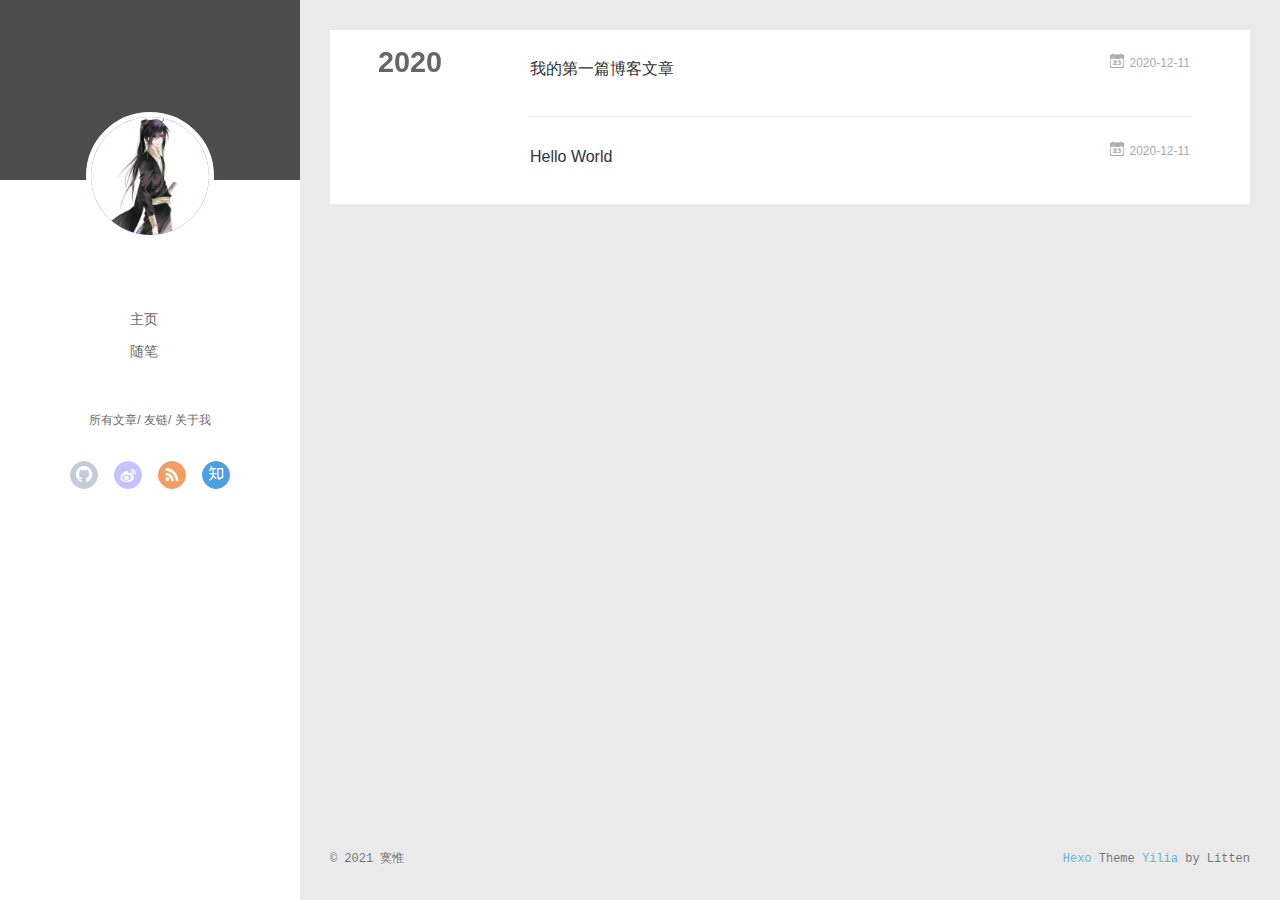
<file: archives/2020/12/index.html>
<!DOCTYPE html>
<html>
<head>
  <meta charset="utf-8">
  
  <meta name="renderer" content="webkit">
  <meta http-equiv="X-UA-Compatible" content="IE=edge" >
  <link rel="dns-prefetch" href="http://example.com">
  <title>Archives: 2020/12 | 寞惟的博客</title>
  <meta name="viewport" content="width=device-width, initial-scale=1, maximum-scale=1">
  <meta property="og:type" content="website">
<meta property="og:title" content="寞惟的博客">
<meta property="og:url" content="http://example.com/archives/2020/12/index.html">
<meta property="og:site_name" content="寞惟的博客">
<meta property="og:locale" content="en_US">
<meta property="article:author" content="寞惟">
<meta name="twitter:card" content="summary">
  
    <link rel="alternative" href="/atom.xml" title="寞惟的博客" type="application/atom+xml">
  
  
    <link rel="icon" href="/favicon.png">
  
  <link rel="stylesheet" type="text/css" href="/./main.0cf68a.css">
  <style type="text/css">
  
    #container.show {
      background: linear-gradient(200deg,#a0cfe4,#e8c37e);
    }
  </style>
  

  

<meta name="generator" content="Hexo 5.2.0"></head>

<body>
  <div id="container" q-class="show:isCtnShow">
    <canvas id="anm-canvas" class="anm-canvas"></canvas>
    <div class="left-col" q-class="show:isShow">
      
<div class="overlay" style="background: #4d4d4d"></div>
<div class="intrude-less">
	<header id="header" class="inner">
		<a href="/" class="profilepic">
			<img src="/img/1607781140972.jpg" class="js-avatar show">
		</a>
		<hgroup>
		  <h1 class="header-author"><a href="/"></a></h1>
		</hgroup>
		

		<nav class="header-menu">
			<ul>
			
				<li><a href="/">主页</a></li>
	        
				<li><a href="/tags/%E9%9A%8F%E7%AC%94/">随笔</a></li>
	        
			</ul>
		</nav>
		<nav class="header-smart-menu">
    		
    			
    			<a q-on="click: openSlider(e, 'innerArchive')" href="javascript:void(0)">所有文章</a>
    			
            
    			
    			<a q-on="click: openSlider(e, 'friends')" href="javascript:void(0)">友链</a>
    			
            
    			
    			<a q-on="click: openSlider(e, 'aboutme')" href="javascript:void(0)">关于我</a>
    			
            
		</nav>
		<nav class="header-nav">
			<div class="social">
				
					<a class="github" target="_blank" href="#" title="github"><i class="icon-github"></i></a>
		        
					<a class="weibo" target="_blank" href="#" title="weibo"><i class="icon-weibo"></i></a>
		        
					<a class="rss" target="_blank" href="#" title="rss"><i class="icon-rss"></i></a>
		        
					<a class="zhihu" target="_blank" href="#" title="zhihu"><i class="icon-zhihu"></i></a>
		        
			</div>
		</nav>
	</header>		
</div>

    </div>
    <div class="mid-col" q-class="show:isShow,hide:isShow|isFalse">
      
<nav id="mobile-nav">
  	<div class="overlay js-overlay" style="background: #4d4d4d"></div>
	<div class="btnctn js-mobile-btnctn">
  		<div class="slider-trigger list" q-on="click: openSlider(e)"><i class="icon icon-sort"></i></div>
	</div>
	<div class="intrude-less">
		<header id="header" class="inner">
			<div class="profilepic">
				<img src="/img/1607781140972.jpg" class="js-avatar">
			</div>
			<hgroup>
			  <h1 class="header-author js-header-author"></h1>
			</hgroup>
			
			
			
				
			
				
			
			
			
			<nav class="header-nav">
				<div class="social">
					
						<a class="github" target="_blank" href="#" title="github"><i class="icon-github"></i></a>
			        
						<a class="weibo" target="_blank" href="#" title="weibo"><i class="icon-weibo"></i></a>
			        
						<a class="rss" target="_blank" href="#" title="rss"><i class="icon-rss"></i></a>
			        
						<a class="zhihu" target="_blank" href="#" title="zhihu"><i class="icon-zhihu"></i></a>
			        
				</div>
			</nav>

			<nav class="header-menu js-header-menu">
				<ul style="width: 50%">
				
				
					<li style="width: 50%"><a href="/">主页</a></li>
		        
					<li style="width: 50%"><a href="/tags/%E9%9A%8F%E7%AC%94/">随笔</a></li>
		        
				</ul>
			</nav>
		</header>				
	</div>
	<div class="mobile-mask" style="display:none" q-show="isShow"></div>
</nav>

      <div id="wrapper" class="body-wrap">
        <div class="menu-l">
          <div class="canvas-wrap">
            <canvas data-colors="#eaeaea" data-sectionHeight="100" data-contentId="js-content" id="myCanvas1" class="anm-canvas"></canvas>
          </div>
          <div id="js-content" class="content-ll">
            
  
  
    
    
      
      
      <section class="archives-wrap">
        <div class="archive-year-wrap">
          <a href="/archives/2020" class="archive-year">2020</a>
        </div>
        <div class="archives">
    
    <article class="archive-article archive-type-post">
  <div class="archive-article-inner">
    <header class="archive-article-header">
      	<div class="article-meta">
	      	<a href="/2020/12/11/%E6%88%91%E7%9A%84%E7%AC%AC%E4%B8%80%E7%AF%87%E5%8D%9A%E5%AE%A2%E6%96%87%E7%AB%A0/" class="archive-article-date">
  	<time datetime="2020-12-11T12:18:53.000Z" itemprop="datePublished"><i class="icon-calendar icon"></i>2020-12-11</time>
</a>
        </div>
    	 
  
    <h1 itemprop="name">
      <a class="archive-article-title" href="/2020/12/11/%E6%88%91%E7%9A%84%E7%AC%AC%E4%B8%80%E7%AF%87%E5%8D%9A%E5%AE%A2%E6%96%87%E7%AB%A0/">我的第一篇博客文章</a>
    </h1>
  

        <div class="article-info info-on-right">
          
          

        </div>
        <div class="clearfix"></div>
    </header>
  </div>
</article>
  
    
    
    <article class="archive-article archive-type-post">
  <div class="archive-article-inner">
    <header class="archive-article-header">
      	<div class="article-meta">
	      	<a href="/2020/12/11/hello-world/" class="archive-article-date">
  	<time datetime="2020-12-11T12:17:14.533Z" itemprop="datePublished"><i class="icon-calendar icon"></i>2020-12-11</time>
</a>
        </div>
    	 
  
    <h1 itemprop="name">
      <a class="archive-article-title" href="/2020/12/11/hello-world/">Hello World</a>
    </h1>
  

        <div class="article-info info-on-right">
          
          

        </div>
        <div class="clearfix"></div>
    </header>
  </div>
</article>
  
  
    </div></section>
  

    


          </div>
        </div>
      </div>
      <footer id="footer">
  <div class="outer">
    <div id="footer-info">
    	<div class="footer-left">
    		&copy; 2021 寞惟
    	</div>
      	<div class="footer-right">
      		<a href="http://hexo.io/" target="_blank">Hexo</a>  Theme <a href="https://github.com/litten/hexo-theme-yilia" target="_blank">Yilia</a> by Litten
      	</div>
    </div>
  </div>
</footer>
    </div>
    <script>
	var yiliaConfig = {
		mathjax: false,
		isHome: false,
		isPost: false,
		isArchive: true,
		isTag: false,
		isCategory: false,
		open_in_new: false,
		toc_hide_index: true,
		root: "/",
		innerArchive: true,
		showTags: false
	}
</script>

<script>!function(t){function n(e){if(r[e])return r[e].exports;var i=r[e]={exports:{},id:e,loaded:!1};return t[e].call(i.exports,i,i.exports,n),i.loaded=!0,i.exports}var r={};n.m=t,n.c=r,n.p="./",n(0)}([function(t,n,r){r(195),t.exports=r(191)},function(t,n,r){var e=r(3),i=r(52),o=r(27),u=r(28),c=r(53),f="prototype",a=function(t,n,r){var s,l,h,v,p=t&a.F,d=t&a.G,y=t&a.S,g=t&a.P,b=t&a.B,m=d?e:y?e[n]||(e[n]={}):(e[n]||{})[f],x=d?i:i[n]||(i[n]={}),w=x[f]||(x[f]={});d&&(r=n);for(s in r)l=!p&&m&&void 0!==m[s],h=(l?m:r)[s],v=b&&l?c(h,e):g&&"function"==typeof h?c(Function.call,h):h,m&&u(m,s,h,t&a.U),x[s]!=h&&o(x,s,v),g&&w[s]!=h&&(w[s]=h)};e.core=i,a.F=1,a.G=2,a.S=4,a.P=8,a.B=16,a.W=32,a.U=64,a.R=128,t.exports=a},function(t,n,r){var e=r(6);t.exports=function(t){if(!e(t))throw TypeError(t+" is not an object!");return t}},function(t,n){var r=t.exports="undefined"!=typeof window&&window.Math==Math?window:"undefined"!=typeof self&&self.Math==Math?self:Function("return this")();"number"==typeof __g&&(__g=r)},function(t,n){t.exports=function(t){try{return!!t()}catch(t){return!0}}},function(t,n){var r=t.exports="undefined"!=typeof window&&window.Math==Math?window:"undefined"!=typeof self&&self.Math==Math?self:Function("return this")();"number"==typeof __g&&(__g=r)},function(t,n){t.exports=function(t){return"object"==typeof t?null!==t:"function"==typeof t}},function(t,n,r){var e=r(126)("wks"),i=r(76),o=r(3).Symbol,u="function"==typeof o;(t.exports=function(t){return e[t]||(e[t]=u&&o[t]||(u?o:i)("Symbol."+t))}).store=e},function(t,n){var r={}.hasOwnProperty;t.exports=function(t,n){return r.call(t,n)}},function(t,n,r){var e=r(94),i=r(33);t.exports=function(t){return e(i(t))}},function(t,n,r){t.exports=!r(4)(function(){return 7!=Object.defineProperty({},"a",{get:function(){return 7}}).a})},function(t,n,r){var e=r(2),i=r(167),o=r(50),u=Object.defineProperty;n.f=r(10)?Object.defineProperty:function(t,n,r){if(e(t),n=o(n,!0),e(r),i)try{return u(t,n,r)}catch(t){}if("get"in r||"set"in r)throw TypeError("Accessors not supported!");return"value"in r&&(t[n]=r.value),t}},function(t,n,r){t.exports=!r(18)(function(){return 7!=Object.defineProperty({},"a",{get:function(){return 7}}).a})},function(t,n,r){var e=r(14),i=r(22);t.exports=r(12)?function(t,n,r){return e.f(t,n,i(1,r))}:function(t,n,r){return t[n]=r,t}},function(t,n,r){var e=r(20),i=r(58),o=r(42),u=Object.defineProperty;n.f=r(12)?Object.defineProperty:function(t,n,r){if(e(t),n=o(n,!0),e(r),i)try{return u(t,n,r)}catch(t){}if("get"in r||"set"in r)throw TypeError("Accessors not supported!");return"value"in r&&(t[n]=r.value),t}},function(t,n,r){var e=r(40)("wks"),i=r(23),o=r(5).Symbol,u="function"==typeof o;(t.exports=function(t){return e[t]||(e[t]=u&&o[t]||(u?o:i)("Symbol."+t))}).store=e},function(t,n,r){var e=r(67),i=Math.min;t.exports=function(t){return t>0?i(e(t),9007199254740991):0}},function(t,n,r){var e=r(46);t.exports=function(t){return Object(e(t))}},function(t,n){t.exports=function(t){try{return!!t()}catch(t){return!0}}},function(t,n,r){var e=r(63),i=r(34);t.exports=Object.keys||function(t){return e(t,i)}},function(t,n,r){var e=r(21);t.exports=function(t){if(!e(t))throw TypeError(t+" is not an object!");return t}},function(t,n){t.exports=function(t){return"object"==typeof t?null!==t:"function"==typeof t}},function(t,n){t.exports=function(t,n){return{enumerable:!(1&t),configurable:!(2&t),writable:!(4&t),value:n}}},function(t,n){var r=0,e=Math.random();t.exports=function(t){return"Symbol(".concat(void 0===t?"":t,")_",(++r+e).toString(36))}},function(t,n){var r={}.hasOwnProperty;t.exports=function(t,n){return r.call(t,n)}},function(t,n){var r=t.exports={version:"2.4.0"};"number"==typeof __e&&(__e=r)},function(t,n){t.exports=function(t){if("function"!=typeof t)throw TypeError(t+" is not a function!");return t}},function(t,n,r){var e=r(11),i=r(66);t.exports=r(10)?function(t,n,r){return e.f(t,n,i(1,r))}:function(t,n,r){return t[n]=r,t}},function(t,n,r){var e=r(3),i=r(27),o=r(24),u=r(76)("src"),c="toString",f=Function[c],a=(""+f).split(c);r(52).inspectSource=function(t){return f.call(t)},(t.exports=function(t,n,r,c){var f="function"==typeof r;f&&(o(r,"name")||i(r,"name",n)),t[n]!==r&&(f&&(o(r,u)||i(r,u,t[n]?""+t[n]:a.join(String(n)))),t===e?t[n]=r:c?t[n]?t[n]=r:i(t,n,r):(delete t[n],i(t,n,r)))})(Function.prototype,c,function(){return"function"==typeof this&&this[u]||f.call(this)})},function(t,n,r){var e=r(1),i=r(4),o=r(46),u=function(t,n,r,e){var i=String(o(t)),u="<"+n;return""!==r&&(u+=" "+r+'="'+String(e).replace(/"/g,"&quot;")+'"'),u+">"+i+"</"+n+">"};t.exports=function(t,n){var r={};r[t]=n(u),e(e.P+e.F*i(function(){var n=""[t]('"');return n!==n.toLowerCase()||n.split('"').length>3}),"String",r)}},function(t,n,r){var e=r(115),i=r(46);t.exports=function(t){return e(i(t))}},function(t,n,r){var e=r(116),i=r(66),o=r(30),u=r(50),c=r(24),f=r(167),a=Object.getOwnPropertyDescriptor;n.f=r(10)?a:function(t,n){if(t=o(t),n=u(n,!0),f)try{return a(t,n)}catch(t){}if(c(t,n))return i(!e.f.call(t,n),t[n])}},function(t,n,r){var e=r(24),i=r(17),o=r(145)("IE_PROTO"),u=Object.prototype;t.exports=Object.getPrototypeOf||function(t){return t=i(t),e(t,o)?t[o]:"function"==typeof t.constructor&&t instanceof t.constructor?t.constructor.prototype:t instanceof Object?u:null}},function(t,n){t.exports=function(t){if(void 0==t)throw TypeError("Can't call method on  "+t);return t}},function(t,n){t.exports="constructor,hasOwnProperty,isPrototypeOf,propertyIsEnumerable,toLocaleString,toString,valueOf".split(",")},function(t,n){t.exports={}},function(t,n){t.exports=!0},function(t,n){n.f={}.propertyIsEnumerable},function(t,n,r){var e=r(14).f,i=r(8),o=r(15)("toStringTag");t.exports=function(t,n,r){t&&!i(t=r?t:t.prototype,o)&&e(t,o,{configurable:!0,value:n})}},function(t,n,r){var e=r(40)("keys"),i=r(23);t.exports=function(t){return e[t]||(e[t]=i(t))}},function(t,n,r){var e=r(5),i="__core-js_shared__",o=e[i]||(e[i]={});t.exports=function(t){return o[t]||(o[t]={})}},function(t,n){var r=Math.ceil,e=Math.floor;t.exports=function(t){return isNaN(t=+t)?0:(t>0?e:r)(t)}},function(t,n,r){var e=r(21);t.exports=function(t,n){if(!e(t))return t;var r,i;if(n&&"function"==typeof(r=t.toString)&&!e(i=r.call(t)))return i;if("function"==typeof(r=t.valueOf)&&!e(i=r.call(t)))return i;if(!n&&"function"==typeof(r=t.toString)&&!e(i=r.call(t)))return i;throw TypeError("Can't convert object to primitive value")}},function(t,n,r){var e=r(5),i=r(25),o=r(36),u=r(44),c=r(14).f;t.exports=function(t){var n=i.Symbol||(i.Symbol=o?{}:e.Symbol||{});"_"==t.charAt(0)||t in n||c(n,t,{value:u.f(t)})}},function(t,n,r){n.f=r(15)},function(t,n){var r={}.toString;t.exports=function(t){return r.call(t).slice(8,-1)}},function(t,n){t.exports=function(t){if(void 0==t)throw TypeError("Can't call method on  "+t);return t}},function(t,n,r){var e=r(4);t.exports=function(t,n){return!!t&&e(function(){n?t.call(null,function(){},1):t.call(null)})}},function(t,n,r){var e=r(53),i=r(115),o=r(17),u=r(16),c=r(203);t.exports=function(t,n){var r=1==t,f=2==t,a=3==t,s=4==t,l=6==t,h=5==t||l,v=n||c;return function(n,c,p){for(var d,y,g=o(n),b=i(g),m=e(c,p,3),x=u(b.length),w=0,S=r?v(n,x):f?v(n,0):void 0;x>w;w++)if((h||w in b)&&(d=b[w],y=m(d,w,g),t))if(r)S[w]=y;else if(y)switch(t){case 3:return!0;case 5:return d;case 6:return w;case 2:S.push(d)}else if(s)return!1;return l?-1:a||s?s:S}}},function(t,n,r){var e=r(1),i=r(52),o=r(4);t.exports=function(t,n){var r=(i.Object||{})[t]||Object[t],u={};u[t]=n(r),e(e.S+e.F*o(function(){r(1)}),"Object",u)}},function(t,n,r){var e=r(6);t.exports=function(t,n){if(!e(t))return t;var r,i;if(n&&"function"==typeof(r=t.toString)&&!e(i=r.call(t)))return i;if("function"==typeof(r=t.valueOf)&&!e(i=r.call(t)))return i;if(!n&&"function"==typeof(r=t.toString)&&!e(i=r.call(t)))return i;throw TypeError("Can't convert object to primitive value")}},function(t,n,r){var e=r(5),i=r(25),o=r(91),u=r(13),c="prototype",f=function(t,n,r){var a,s,l,h=t&f.F,v=t&f.G,p=t&f.S,d=t&f.P,y=t&f.B,g=t&f.W,b=v?i:i[n]||(i[n]={}),m=b[c],x=v?e:p?e[n]:(e[n]||{})[c];v&&(r=n);for(a in r)(s=!h&&x&&void 0!==x[a])&&a in b||(l=s?x[a]:r[a],b[a]=v&&"function"!=typeof x[a]?r[a]:y&&s?o(l,e):g&&x[a]==l?function(t){var n=function(n,r,e){if(this instanceof t){switch(arguments.length){case 0:return new t;case 1:return new t(n);case 2:return new t(n,r)}return new t(n,r,e)}return t.apply(this,arguments)};return n[c]=t[c],n}(l):d&&"function"==typeof l?o(Function.call,l):l,d&&((b.virtual||(b.virtual={}))[a]=l,t&f.R&&m&&!m[a]&&u(m,a,l)))};f.F=1,f.G=2,f.S=4,f.P=8,f.B=16,f.W=32,f.U=64,f.R=128,t.exports=f},function(t,n){var r=t.exports={version:"2.4.0"};"number"==typeof __e&&(__e=r)},function(t,n,r){var e=r(26);t.exports=function(t,n,r){if(e(t),void 0===n)return t;switch(r){case 1:return function(r){return t.call(n,r)};case 2:return function(r,e){return t.call(n,r,e)};case 3:return function(r,e,i){return t.call(n,r,e,i)}}return function(){return t.apply(n,arguments)}}},function(t,n,r){var e=r(183),i=r(1),o=r(126)("metadata"),u=o.store||(o.store=new(r(186))),c=function(t,n,r){var i=u.get(t);if(!i){if(!r)return;u.set(t,i=new e)}var o=i.get(n);if(!o){if(!r)return;i.set(n,o=new e)}return o},f=function(t,n,r){var e=c(n,r,!1);return void 0!==e&&e.has(t)},a=function(t,n,r){var e=c(n,r,!1);return void 0===e?void 0:e.get(t)},s=function(t,n,r,e){c(r,e,!0).set(t,n)},l=function(t,n){var r=c(t,n,!1),e=[];return r&&r.forEach(function(t,n){e.push(n)}),e},h=function(t){return void 0===t||"symbol"==typeof t?t:String(t)},v=function(t){i(i.S,"Reflect",t)};t.exports={store:u,map:c,has:f,get:a,set:s,keys:l,key:h,exp:v}},function(t,n,r){"use strict";if(r(10)){var e=r(69),i=r(3),o=r(4),u=r(1),c=r(127),f=r(152),a=r(53),s=r(68),l=r(66),h=r(27),v=r(73),p=r(67),d=r(16),y=r(75),g=r(50),b=r(24),m=r(180),x=r(114),w=r(6),S=r(17),_=r(137),O=r(70),E=r(32),P=r(71).f,j=r(154),F=r(76),M=r(7),A=r(48),N=r(117),T=r(146),I=r(155),k=r(80),L=r(123),R=r(74),C=r(130),D=r(160),U=r(11),W=r(31),G=U.f,B=W.f,V=i.RangeError,z=i.TypeError,q=i.Uint8Array,K="ArrayBuffer",J="Shared"+K,Y="BYTES_PER_ELEMENT",H="prototype",$=Array[H],X=f.ArrayBuffer,Q=f.DataView,Z=A(0),tt=A(2),nt=A(3),rt=A(4),et=A(5),it=A(6),ot=N(!0),ut=N(!1),ct=I.values,ft=I.keys,at=I.entries,st=$.lastIndexOf,lt=$.reduce,ht=$.reduceRight,vt=$.join,pt=$.sort,dt=$.slice,yt=$.toString,gt=$.toLocaleString,bt=M("iterator"),mt=M("toStringTag"),xt=F("typed_constructor"),wt=F("def_constructor"),St=c.CONSTR,_t=c.TYPED,Ot=c.VIEW,Et="Wrong length!",Pt=A(1,function(t,n){return Tt(T(t,t[wt]),n)}),jt=o(function(){return 1===new q(new Uint16Array([1]).buffer)[0]}),Ft=!!q&&!!q[H].set&&o(function(){new q(1).set({})}),Mt=function(t,n){if(void 0===t)throw z(Et);var r=+t,e=d(t);if(n&&!m(r,e))throw V(Et);return e},At=function(t,n){var r=p(t);if(r<0||r%n)throw V("Wrong offset!");return r},Nt=function(t){if(w(t)&&_t in t)return t;throw z(t+" is not a typed array!")},Tt=function(t,n){if(!(w(t)&&xt in t))throw z("It is not a typed array constructor!");return new t(n)},It=function(t,n){return kt(T(t,t[wt]),n)},kt=function(t,n){for(var r=0,e=n.length,i=Tt(t,e);e>r;)i[r]=n[r++];return i},Lt=function(t,n,r){G(t,n,{get:function(){return this._d[r]}})},Rt=function(t){var n,r,e,i,o,u,c=S(t),f=arguments.length,s=f>1?arguments[1]:void 0,l=void 0!==s,h=j(c);if(void 0!=h&&!_(h)){for(u=h.call(c),e=[],n=0;!(o=u.next()).done;n++)e.push(o.value);c=e}for(l&&f>2&&(s=a(s,arguments[2],2)),n=0,r=d(c.length),i=Tt(this,r);r>n;n++)i[n]=l?s(c[n],n):c[n];return i},Ct=function(){for(var t=0,n=arguments.length,r=Tt(this,n);n>t;)r[t]=arguments[t++];return r},Dt=!!q&&o(function(){gt.call(new q(1))}),Ut=function(){return gt.apply(Dt?dt.call(Nt(this)):Nt(this),arguments)},Wt={copyWithin:function(t,n){return D.call(Nt(this),t,n,arguments.length>2?arguments[2]:void 0)},every:function(t){return rt(Nt(this),t,arguments.length>1?arguments[1]:void 0)},fill:function(t){return C.apply(Nt(this),arguments)},filter:function(t){return It(this,tt(Nt(this),t,arguments.length>1?arguments[1]:void 0))},find:function(t){return et(Nt(this),t,arguments.length>1?arguments[1]:void 0)},findIndex:function(t){return it(Nt(this),t,arguments.length>1?arguments[1]:void 0)},forEach:function(t){Z(Nt(this),t,arguments.length>1?arguments[1]:void 0)},indexOf:function(t){return ut(Nt(this),t,arguments.length>1?arguments[1]:void 0)},includes:function(t){return ot(Nt(this),t,arguments.length>1?arguments[1]:void 0)},join:function(t){return vt.apply(Nt(this),arguments)},lastIndexOf:function(t){return st.apply(Nt(this),arguments)},map:function(t){return Pt(Nt(this),t,arguments.length>1?arguments[1]:void 0)},reduce:function(t){return lt.apply(Nt(this),arguments)},reduceRight:function(t){return ht.apply(Nt(this),arguments)},reverse:function(){for(var t,n=this,r=Nt(n).length,e=Math.floor(r/2),i=0;i<e;)t=n[i],n[i++]=n[--r],n[r]=t;return n},some:function(t){return nt(Nt(this),t,arguments.length>1?arguments[1]:void 0)},sort:function(t){return pt.call(Nt(this),t)},subarray:function(t,n){var r=Nt(this),e=r.length,i=y(t,e);return new(T(r,r[wt]))(r.buffer,r.byteOffset+i*r.BYTES_PER_ELEMENT,d((void 0===n?e:y(n,e))-i))}},Gt=function(t,n){return It(this,dt.call(Nt(this),t,n))},Bt=function(t){Nt(this);var n=At(arguments[1],1),r=this.length,e=S(t),i=d(e.length),o=0;if(i+n>r)throw V(Et);for(;o<i;)this[n+o]=e[o++]},Vt={entries:function(){return at.call(Nt(this))},keys:function(){return ft.call(Nt(this))},values:function(){return ct.call(Nt(this))}},zt=function(t,n){return w(t)&&t[_t]&&"symbol"!=typeof n&&n in t&&String(+n)==String(n)},qt=function(t,n){return zt(t,n=g(n,!0))?l(2,t[n]):B(t,n)},Kt=function(t,n,r){return!(zt(t,n=g(n,!0))&&w(r)&&b(r,"value"))||b(r,"get")||b(r,"set")||r.configurable||b(r,"writable")&&!r.writable||b(r,"enumerable")&&!r.enumerable?G(t,n,r):(t[n]=r.value,t)};St||(W.f=qt,U.f=Kt),u(u.S+u.F*!St,"Object",{getOwnPropertyDescriptor:qt,defineProperty:Kt}),o(function(){yt.call({})})&&(yt=gt=function(){return vt.call(this)});var Jt=v({},Wt);v(Jt,Vt),h(Jt,bt,Vt.values),v(Jt,{slice:Gt,set:Bt,constructor:function(){},toString:yt,toLocaleString:Ut}),Lt(Jt,"buffer","b"),Lt(Jt,"byteOffset","o"),Lt(Jt,"byteLength","l"),Lt(Jt,"length","e"),G(Jt,mt,{get:function(){return this[_t]}}),t.exports=function(t,n,r,f){f=!!f;var a=t+(f?"Clamped":"")+"Array",l="Uint8Array"!=a,v="get"+t,p="set"+t,y=i[a],g=y||{},b=y&&E(y),m=!y||!c.ABV,S={},_=y&&y[H],j=function(t,r){var e=t._d;return e.v[v](r*n+e.o,jt)},F=function(t,r,e){var i=t._d;f&&(e=(e=Math.round(e))<0?0:e>255?255:255&e),i.v[p](r*n+i.o,e,jt)},M=function(t,n){G(t,n,{get:function(){return j(this,n)},set:function(t){return F(this,n,t)},enumerable:!0})};m?(y=r(function(t,r,e,i){s(t,y,a,"_d");var o,u,c,f,l=0,v=0;if(w(r)){if(!(r instanceof X||(f=x(r))==K||f==J))return _t in r?kt(y,r):Rt.call(y,r);o=r,v=At(e,n);var p=r.byteLength;if(void 0===i){if(p%n)throw V(Et);if((u=p-v)<0)throw V(Et)}else if((u=d(i)*n)+v>p)throw V(Et);c=u/n}else c=Mt(r,!0),u=c*n,o=new X(u);for(h(t,"_d",{b:o,o:v,l:u,e:c,v:new Q(o)});l<c;)M(t,l++)}),_=y[H]=O(Jt),h(_,"constructor",y)):L(function(t){new y(null),new y(t)},!0)||(y=r(function(t,r,e,i){s(t,y,a);var o;return w(r)?r instanceof X||(o=x(r))==K||o==J?void 0!==i?new g(r,At(e,n),i):void 0!==e?new g(r,At(e,n)):new g(r):_t in r?kt(y,r):Rt.call(y,r):new g(Mt(r,l))}),Z(b!==Function.prototype?P(g).concat(P(b)):P(g),function(t){t in y||h(y,t,g[t])}),y[H]=_,e||(_.constructor=y));var A=_[bt],N=!!A&&("values"==A.name||void 0==A.name),T=Vt.values;h(y,xt,!0),h(_,_t,a),h(_,Ot,!0),h(_,wt,y),(f?new y(1)[mt]==a:mt in _)||G(_,mt,{get:function(){return a}}),S[a]=y,u(u.G+u.W+u.F*(y!=g),S),u(u.S,a,{BYTES_PER_ELEMENT:n,from:Rt,of:Ct}),Y in _||h(_,Y,n),u(u.P,a,Wt),R(a),u(u.P+u.F*Ft,a,{set:Bt}),u(u.P+u.F*!N,a,Vt),u(u.P+u.F*(_.toString!=yt),a,{toString:yt}),u(u.P+u.F*o(function(){new y(1).slice()}),a,{slice:Gt}),u(u.P+u.F*(o(function(){return[1,2].toLocaleString()!=new y([1,2]).toLocaleString()})||!o(function(){_.toLocaleString.call([1,2])})),a,{toLocaleString:Ut}),k[a]=N?A:T,e||N||h(_,bt,T)}}else t.exports=function(){}},function(t,n){var r={}.toString;t.exports=function(t){return r.call(t).slice(8,-1)}},function(t,n,r){var e=r(21),i=r(5).document,o=e(i)&&e(i.createElement);t.exports=function(t){return o?i.createElement(t):{}}},function(t,n,r){t.exports=!r(12)&&!r(18)(function(){return 7!=Object.defineProperty(r(57)("div"),"a",{get:function(){return 7}}).a})},function(t,n,r){"use strict";var e=r(36),i=r(51),o=r(64),u=r(13),c=r(8),f=r(35),a=r(96),s=r(38),l=r(103),h=r(15)("iterator"),v=!([].keys&&"next"in[].keys()),p="keys",d="values",y=function(){return this};t.exports=function(t,n,r,g,b,m,x){a(r,n,g);var w,S,_,O=function(t){if(!v&&t in F)return F[t];switch(t){case p:case d:return function(){return new r(this,t)}}return function(){return new r(this,t)}},E=n+" Iterator",P=b==d,j=!1,F=t.prototype,M=F[h]||F["@@iterator"]||b&&F[b],A=M||O(b),N=b?P?O("entries"):A:void 0,T="Array"==n?F.entries||M:M;if(T&&(_=l(T.call(new t)))!==Object.prototype&&(s(_,E,!0),e||c(_,h)||u(_,h,y)),P&&M&&M.name!==d&&(j=!0,A=function(){return M.call(this)}),e&&!x||!v&&!j&&F[h]||u(F,h,A),f[n]=A,f[E]=y,b)if(w={values:P?A:O(d),keys:m?A:O(p),entries:N},x)for(S in w)S in F||o(F,S,w[S]);else i(i.P+i.F*(v||j),n,w);return w}},function(t,n,r){var e=r(20),i=r(100),o=r(34),u=r(39)("IE_PROTO"),c=function(){},f="prototype",a=function(){var t,n=r(57)("iframe"),e=o.length;for(n.style.display="none",r(93).appendChild(n),n.src="javascript:",t=n.contentWindow.document,t.open(),t.write("<script>document.F=Object<\/script>"),t.close(),a=t.F;e--;)delete a[f][o[e]];return a()};t.exports=Object.create||function(t,n){var r;return null!==t?(c[f]=e(t),r=new c,c[f]=null,r[u]=t):r=a(),void 0===n?r:i(r,n)}},function(t,n,r){var e=r(63),i=r(34).concat("length","prototype");n.f=Object.getOwnPropertyNames||function(t){return e(t,i)}},function(t,n){n.f=Object.getOwnPropertySymbols},function(t,n,r){var e=r(8),i=r(9),o=r(90)(!1),u=r(39)("IE_PROTO");t.exports=function(t,n){var r,c=i(t),f=0,a=[];for(r in c)r!=u&&e(c,r)&&a.push(r);for(;n.length>f;)e(c,r=n[f++])&&(~o(a,r)||a.push(r));return a}},function(t,n,r){t.exports=r(13)},function(t,n,r){var e=r(76)("meta"),i=r(6),o=r(24),u=r(11).f,c=0,f=Object.isExtensible||function(){return!0},a=!r(4)(function(){return f(Object.preventExtensions({}))}),s=function(t){u(t,e,{value:{i:"O"+ ++c,w:{}}})},l=function(t,n){if(!i(t))return"symbol"==typeof t?t:("string"==typeof t?"S":"P")+t;if(!o(t,e)){if(!f(t))return"F";if(!n)return"E";s(t)}return t[e].i},h=function(t,n){if(!o(t,e)){if(!f(t))return!0;if(!n)return!1;s(t)}return t[e].w},v=function(t){return a&&p.NEED&&f(t)&&!o(t,e)&&s(t),t},p=t.exports={KEY:e,NEED:!1,fastKey:l,getWeak:h,onFreeze:v}},function(t,n){t.exports=function(t,n){return{enumerable:!(1&t),configurable:!(2&t),writable:!(4&t),value:n}}},function(t,n){var r=Math.ceil,e=Math.floor;t.exports=function(t){return isNaN(t=+t)?0:(t>0?e:r)(t)}},function(t,n){t.exports=function(t,n,r,e){if(!(t instanceof n)||void 0!==e&&e in t)throw TypeError(r+": incorrect invocation!");return t}},function(t,n){t.exports=!1},function(t,n,r){var e=r(2),i=r(173),o=r(133),u=r(145)("IE_PROTO"),c=function(){},f="prototype",a=function(){var t,n=r(132)("iframe"),e=o.length;for(n.style.display="none",r(135).appendChild(n),n.src="javascript:",t=n.contentWindow.document,t.open(),t.write("<script>document.F=Object<\/script>"),t.close(),a=t.F;e--;)delete a[f][o[e]];return a()};t.exports=Object.create||function(t,n){var r;return null!==t?(c[f]=e(t),r=new c,c[f]=null,r[u]=t):r=a(),void 0===n?r:i(r,n)}},function(t,n,r){var e=r(175),i=r(133).concat("length","prototype");n.f=Object.getOwnPropertyNames||function(t){return e(t,i)}},function(t,n,r){var e=r(175),i=r(133);t.exports=Object.keys||function(t){return e(t,i)}},function(t,n,r){var e=r(28);t.exports=function(t,n,r){for(var i in n)e(t,i,n[i],r);return t}},function(t,n,r){"use strict";var e=r(3),i=r(11),o=r(10),u=r(7)("species");t.exports=function(t){var n=e[t];o&&n&&!n[u]&&i.f(n,u,{configurable:!0,get:function(){return this}})}},function(t,n,r){var e=r(67),i=Math.max,o=Math.min;t.exports=function(t,n){return t=e(t),t<0?i(t+n,0):o(t,n)}},function(t,n){var r=0,e=Math.random();t.exports=function(t){return"Symbol(".concat(void 0===t?"":t,")_",(++r+e).toString(36))}},function(t,n,r){var e=r(33);t.exports=function(t){return Object(e(t))}},function(t,n,r){var e=r(7)("unscopables"),i=Array.prototype;void 0==i[e]&&r(27)(i,e,{}),t.exports=function(t){i[e][t]=!0}},function(t,n,r){var e=r(53),i=r(169),o=r(137),u=r(2),c=r(16),f=r(154),a={},s={},n=t.exports=function(t,n,r,l,h){var v,p,d,y,g=h?function(){return t}:f(t),b=e(r,l,n?2:1),m=0;if("function"!=typeof g)throw TypeError(t+" is not iterable!");if(o(g)){for(v=c(t.length);v>m;m++)if((y=n?b(u(p=t[m])[0],p[1]):b(t[m]))===a||y===s)return y}else for(d=g.call(t);!(p=d.next()).done;)if((y=i(d,b,p.value,n))===a||y===s)return y};n.BREAK=a,n.RETURN=s},function(t,n){t.exports={}},function(t,n,r){var e=r(11).f,i=r(24),o=r(7)("toStringTag");t.exports=function(t,n,r){t&&!i(t=r?t:t.prototype,o)&&e(t,o,{configurable:!0,value:n})}},function(t,n,r){var e=r(1),i=r(46),o=r(4),u=r(150),c="["+u+"]",f="​",a=RegExp("^"+c+c+"*"),s=RegExp(c+c+"*$"),l=function(t,n,r){var i={},c=o(function(){return!!u[t]()||f[t]()!=f}),a=i[t]=c?n(h):u[t];r&&(i[r]=a),e(e.P+e.F*c,"String",i)},h=l.trim=function(t,n){return t=String(i(t)),1&n&&(t=t.replace(a,"")),2&n&&(t=t.replace(s,"")),t};t.exports=l},function(t,n,r){t.exports={default:r(86),__esModule:!0}},function(t,n,r){t.exports={default:r(87),__esModule:!0}},function(t,n,r){"use strict";function e(t){return t&&t.__esModule?t:{default:t}}n.__esModule=!0;var i=r(84),o=e(i),u=r(83),c=e(u),f="function"==typeof c.default&&"symbol"==typeof o.default?function(t){return typeof t}:function(t){return t&&"function"==typeof c.default&&t.constructor===c.default&&t!==c.default.prototype?"symbol":typeof t};n.default="function"==typeof c.default&&"symbol"===f(o.default)?function(t){return void 0===t?"undefined":f(t)}:function(t){return t&&"function"==typeof c.default&&t.constructor===c.default&&t!==c.default.prototype?"symbol":void 0===t?"undefined":f(t)}},function(t,n,r){r(110),r(108),r(111),r(112),t.exports=r(25).Symbol},function(t,n,r){r(109),r(113),t.exports=r(44).f("iterator")},function(t,n){t.exports=function(t){if("function"!=typeof t)throw TypeError(t+" is not a function!");return t}},function(t,n){t.exports=function(){}},function(t,n,r){var e=r(9),i=r(106),o=r(105);t.exports=function(t){return function(n,r,u){var c,f=e(n),a=i(f.length),s=o(u,a);if(t&&r!=r){for(;a>s;)if((c=f[s++])!=c)return!0}else for(;a>s;s++)if((t||s in f)&&f[s]===r)return t||s||0;return!t&&-1}}},function(t,n,r){var e=r(88);t.exports=function(t,n,r){if(e(t),void 0===n)return t;switch(r){case 1:return function(r){return t.call(n,r)};case 2:return function(r,e){return t.call(n,r,e)};case 3:return function(r,e,i){return t.call(n,r,e,i)}}return function(){return t.apply(n,arguments)}}},function(t,n,r){var e=r(19),i=r(62),o=r(37);t.exports=function(t){var n=e(t),r=i.f;if(r)for(var u,c=r(t),f=o.f,a=0;c.length>a;)f.call(t,u=c[a++])&&n.push(u);return n}},function(t,n,r){t.exports=r(5).document&&document.documentElement},function(t,n,r){var e=r(56);t.exports=Object("z").propertyIsEnumerable(0)?Object:function(t){return"String"==e(t)?t.split(""):Object(t)}},function(t,n,r){var e=r(56);t.exports=Array.isArray||function(t){return"Array"==e(t)}},function(t,n,r){"use strict";var e=r(60),i=r(22),o=r(38),u={};r(13)(u,r(15)("iterator"),function(){return this}),t.exports=function(t,n,r){t.prototype=e(u,{next:i(1,r)}),o(t,n+" Iterator")}},function(t,n){t.exports=function(t,n){return{value:n,done:!!t}}},function(t,n,r){var e=r(19),i=r(9);t.exports=function(t,n){for(var r,o=i(t),u=e(o),c=u.length,f=0;c>f;)if(o[r=u[f++]]===n)return r}},function(t,n,r){var e=r(23)("meta"),i=r(21),o=r(8),u=r(14).f,c=0,f=Object.isExtensible||function(){return!0},a=!r(18)(function(){return f(Object.preventExtensions({}))}),s=function(t){u(t,e,{value:{i:"O"+ ++c,w:{}}})},l=function(t,n){if(!i(t))return"symbol"==typeof t?t:("string"==typeof t?"S":"P")+t;if(!o(t,e)){if(!f(t))return"F";if(!n)return"E";s(t)}return t[e].i},h=function(t,n){if(!o(t,e)){if(!f(t))return!0;if(!n)return!1;s(t)}return t[e].w},v=function(t){return a&&p.NEED&&f(t)&&!o(t,e)&&s(t),t},p=t.exports={KEY:e,NEED:!1,fastKey:l,getWeak:h,onFreeze:v}},function(t,n,r){var e=r(14),i=r(20),o=r(19);t.exports=r(12)?Object.defineProperties:function(t,n){i(t);for(var r,u=o(n),c=u.length,f=0;c>f;)e.f(t,r=u[f++],n[r]);return t}},function(t,n,r){var e=r(37),i=r(22),o=r(9),u=r(42),c=r(8),f=r(58),a=Object.getOwnPropertyDescriptor;n.f=r(12)?a:function(t,n){if(t=o(t),n=u(n,!0),f)try{return a(t,n)}catch(t){}if(c(t,n))return i(!e.f.call(t,n),t[n])}},function(t,n,r){var e=r(9),i=r(61).f,o={}.toString,u="object"==typeof window&&window&&Object.getOwnPropertyNames?Object.getOwnPropertyNames(window):[],c=function(t){try{return i(t)}catch(t){return u.slice()}};t.exports.f=function(t){return u&&"[object Window]"==o.call(t)?c(t):i(e(t))}},function(t,n,r){var e=r(8),i=r(77),o=r(39)("IE_PROTO"),u=Object.prototype;t.exports=Object.getPrototypeOf||function(t){return t=i(t),e(t,o)?t[o]:"function"==typeof t.constructor&&t instanceof t.constructor?t.constructor.prototype:t instanceof Object?u:null}},function(t,n,r){var e=r(41),i=r(33);t.exports=function(t){return function(n,r){var o,u,c=String(i(n)),f=e(r),a=c.length;return f<0||f>=a?t?"":void 0:(o=c.charCodeAt(f),o<55296||o>56319||f+1===a||(u=c.charCodeAt(f+1))<56320||u>57343?t?c.charAt(f):o:t?c.slice(f,f+2):u-56320+(o-55296<<10)+65536)}}},function(t,n,r){var e=r(41),i=Math.max,o=Math.min;t.exports=function(t,n){return t=e(t),t<0?i(t+n,0):o(t,n)}},function(t,n,r){var e=r(41),i=Math.min;t.exports=function(t){return t>0?i(e(t),9007199254740991):0}},function(t,n,r){"use strict";var e=r(89),i=r(97),o=r(35),u=r(9);t.exports=r(59)(Array,"Array",function(t,n){this._t=u(t),this._i=0,this._k=n},function(){var t=this._t,n=this._k,r=this._i++;return!t||r>=t.length?(this._t=void 0,i(1)):"keys"==n?i(0,r):"values"==n?i(0,t[r]):i(0,[r,t[r]])},"values"),o.Arguments=o.Array,e("keys"),e("values"),e("entries")},function(t,n){},function(t,n,r){"use strict";var e=r(104)(!0);r(59)(String,"String",function(t){this._t=String(t),this._i=0},function(){var t,n=this._t,r=this._i;return r>=n.length?{value:void 0,done:!0}:(t=e(n,r),this._i+=t.length,{value:t,done:!1})})},function(t,n,r){"use strict";var e=r(5),i=r(8),o=r(12),u=r(51),c=r(64),f=r(99).KEY,a=r(18),s=r(40),l=r(38),h=r(23),v=r(15),p=r(44),d=r(43),y=r(98),g=r(92),b=r(95),m=r(20),x=r(9),w=r(42),S=r(22),_=r(60),O=r(102),E=r(101),P=r(14),j=r(19),F=E.f,M=P.f,A=O.f,N=e.Symbol,T=e.JSON,I=T&&T.stringify,k="prototype",L=v("_hidden"),R=v("toPrimitive"),C={}.propertyIsEnumerable,D=s("symbol-registry"),U=s("symbols"),W=s("op-symbols"),G=Object[k],B="function"==typeof N,V=e.QObject,z=!V||!V[k]||!V[k].findChild,q=o&&a(function(){return 7!=_(M({},"a",{get:function(){return M(this,"a",{value:7}).a}})).a})?function(t,n,r){var e=F(G,n);e&&delete G[n],M(t,n,r),e&&t!==G&&M(G,n,e)}:M,K=function(t){var n=U[t]=_(N[k]);return n._k=t,n},J=B&&"symbol"==typeof N.iterator?function(t){return"symbol"==typeof t}:function(t){return t instanceof N},Y=function(t,n,r){return t===G&&Y(W,n,r),m(t),n=w(n,!0),m(r),i(U,n)?(r.enumerable?(i(t,L)&&t[L][n]&&(t[L][n]=!1),r=_(r,{enumerable:S(0,!1)})):(i(t,L)||M(t,L,S(1,{})),t[L][n]=!0),q(t,n,r)):M(t,n,r)},H=function(t,n){m(t);for(var r,e=g(n=x(n)),i=0,o=e.length;o>i;)Y(t,r=e[i++],n[r]);return t},$=function(t,n){return void 0===n?_(t):H(_(t),n)},X=function(t){var n=C.call(this,t=w(t,!0));return!(this===G&&i(U,t)&&!i(W,t))&&(!(n||!i(this,t)||!i(U,t)||i(this,L)&&this[L][t])||n)},Q=function(t,n){if(t=x(t),n=w(n,!0),t!==G||!i(U,n)||i(W,n)){var r=F(t,n);return!r||!i(U,n)||i(t,L)&&t[L][n]||(r.enumerable=!0),r}},Z=function(t){for(var n,r=A(x(t)),e=[],o=0;r.length>o;)i(U,n=r[o++])||n==L||n==f||e.push(n);return e},tt=function(t){for(var n,r=t===G,e=A(r?W:x(t)),o=[],u=0;e.length>u;)!i(U,n=e[u++])||r&&!i(G,n)||o.push(U[n]);return o};B||(N=function(){if(this instanceof N)throw TypeError("Symbol is not a constructor!");var t=h(arguments.length>0?arguments[0]:void 0),n=function(r){this===G&&n.call(W,r),i(this,L)&&i(this[L],t)&&(this[L][t]=!1),q(this,t,S(1,r))};return o&&z&&q(G,t,{configurable:!0,set:n}),K(t)},c(N[k],"toString",function(){return this._k}),E.f=Q,P.f=Y,r(61).f=O.f=Z,r(37).f=X,r(62).f=tt,o&&!r(36)&&c(G,"propertyIsEnumerable",X,!0),p.f=function(t){return K(v(t))}),u(u.G+u.W+u.F*!B,{Symbol:N});for(var nt="hasInstance,isConcatSpreadable,iterator,match,replace,search,species,split,toPrimitive,toStringTag,unscopables".split(","),rt=0;nt.length>rt;)v(nt[rt++]);for(var nt=j(v.store),rt=0;nt.length>rt;)d(nt[rt++]);u(u.S+u.F*!B,"Symbol",{for:function(t){return i(D,t+="")?D[t]:D[t]=N(t)},keyFor:function(t){if(J(t))return y(D,t);throw TypeError(t+" is not a symbol!")},useSetter:function(){z=!0},useSimple:function(){z=!1}}),u(u.S+u.F*!B,"Object",{create:$,defineProperty:Y,defineProperties:H,getOwnPropertyDescriptor:Q,getOwnPropertyNames:Z,getOwnPropertySymbols:tt}),T&&u(u.S+u.F*(!B||a(function(){var t=N();return"[null]"!=I([t])||"{}"!=I({a:t})||"{}"!=I(Object(t))})),"JSON",{stringify:function(t){if(void 0!==t&&!J(t)){for(var n,r,e=[t],i=1;arguments.length>i;)e.push(arguments[i++]);return n=e[1],"function"==typeof n&&(r=n),!r&&b(n)||(n=function(t,n){if(r&&(n=r.call(this,t,n)),!J(n))return n}),e[1]=n,I.apply(T,e)}}}),N[k][R]||r(13)(N[k],R,N[k].valueOf),l(N,"Symbol"),l(Math,"Math",!0),l(e.JSON,"JSON",!0)},function(t,n,r){r(43)("asyncIterator")},function(t,n,r){r(43)("observable")},function(t,n,r){r(107);for(var e=r(5),i=r(13),o=r(35),u=r(15)("toStringTag"),c=["NodeList","DOMTokenList","MediaList","StyleSheetList","CSSRuleList"],f=0;f<5;f++){var a=c[f],s=e[a],l=s&&s.prototype;l&&!l[u]&&i(l,u,a),o[a]=o.Array}},function(t,n,r){var e=r(45),i=r(7)("toStringTag"),o="Arguments"==e(function(){return arguments}()),u=function(t,n){try{return t[n]}catch(t){}};t.exports=function(t){var n,r,c;return void 0===t?"Undefined":null===t?"Null":"string"==typeof(r=u(n=Object(t),i))?r:o?e(n):"Object"==(c=e(n))&&"function"==typeof n.callee?"Arguments":c}},function(t,n,r){var e=r(45);t.exports=Object("z").propertyIsEnumerable(0)?Object:function(t){return"String"==e(t)?t.split(""):Object(t)}},function(t,n){n.f={}.propertyIsEnumerable},function(t,n,r){var e=r(30),i=r(16),o=r(75);t.exports=function(t){return function(n,r,u){var c,f=e(n),a=i(f.length),s=o(u,a);if(t&&r!=r){for(;a>s;)if((c=f[s++])!=c)return!0}else for(;a>s;s++)if((t||s in f)&&f[s]===r)return t||s||0;return!t&&-1}}},function(t,n,r){"use strict";var e=r(3),i=r(1),o=r(28),u=r(73),c=r(65),f=r(79),a=r(68),s=r(6),l=r(4),h=r(123),v=r(81),p=r(136);t.exports=function(t,n,r,d,y,g){var b=e[t],m=b,x=y?"set":"add",w=m&&m.prototype,S={},_=function(t){var n=w[t];o(w,t,"delete"==t?function(t){return!(g&&!s(t))&&n.call(this,0===t?0:t)}:"has"==t?function(t){return!(g&&!s(t))&&n.call(this,0===t?0:t)}:"get"==t?function(t){return g&&!s(t)?void 0:n.call(this,0===t?0:t)}:"add"==t?function(t){return n.call(this,0===t?0:t),this}:function(t,r){return n.call(this,0===t?0:t,r),this})};if("function"==typeof m&&(g||w.forEach&&!l(function(){(new m).entries().next()}))){var O=new m,E=O[x](g?{}:-0,1)!=O,P=l(function(){O.has(1)}),j=h(function(t){new m(t)}),F=!g&&l(function(){for(var t=new m,n=5;n--;)t[x](n,n);return!t.has(-0)});j||(m=n(function(n,r){a(n,m,t);var e=p(new b,n,m);return void 0!=r&&f(r,y,e[x],e),e}),m.prototype=w,w.constructor=m),(P||F)&&(_("delete"),_("has"),y&&_("get")),(F||E)&&_(x),g&&w.clear&&delete w.clear}else m=d.getConstructor(n,t,y,x),u(m.prototype,r),c.NEED=!0;return v(m,t),S[t]=m,i(i.G+i.W+i.F*(m!=b),S),g||d.setStrong(m,t,y),m}},function(t,n,r){"use strict";var e=r(27),i=r(28),o=r(4),u=r(46),c=r(7);t.exports=function(t,n,r){var f=c(t),a=r(u,f,""[t]),s=a[0],l=a[1];o(function(){var n={};return n[f]=function(){return 7},7!=""[t](n)})&&(i(String.prototype,t,s),e(RegExp.prototype,f,2==n?function(t,n){return l.call(t,this,n)}:function(t){return l.call(t,this)}))}
},function(t,n,r){"use strict";var e=r(2);t.exports=function(){var t=e(this),n="";return t.global&&(n+="g"),t.ignoreCase&&(n+="i"),t.multiline&&(n+="m"),t.unicode&&(n+="u"),t.sticky&&(n+="y"),n}},function(t,n){t.exports=function(t,n,r){var e=void 0===r;switch(n.length){case 0:return e?t():t.call(r);case 1:return e?t(n[0]):t.call(r,n[0]);case 2:return e?t(n[0],n[1]):t.call(r,n[0],n[1]);case 3:return e?t(n[0],n[1],n[2]):t.call(r,n[0],n[1],n[2]);case 4:return e?t(n[0],n[1],n[2],n[3]):t.call(r,n[0],n[1],n[2],n[3])}return t.apply(r,n)}},function(t,n,r){var e=r(6),i=r(45),o=r(7)("match");t.exports=function(t){var n;return e(t)&&(void 0!==(n=t[o])?!!n:"RegExp"==i(t))}},function(t,n,r){var e=r(7)("iterator"),i=!1;try{var o=[7][e]();o.return=function(){i=!0},Array.from(o,function(){throw 2})}catch(t){}t.exports=function(t,n){if(!n&&!i)return!1;var r=!1;try{var o=[7],u=o[e]();u.next=function(){return{done:r=!0}},o[e]=function(){return u},t(o)}catch(t){}return r}},function(t,n,r){t.exports=r(69)||!r(4)(function(){var t=Math.random();__defineSetter__.call(null,t,function(){}),delete r(3)[t]})},function(t,n){n.f=Object.getOwnPropertySymbols},function(t,n,r){var e=r(3),i="__core-js_shared__",o=e[i]||(e[i]={});t.exports=function(t){return o[t]||(o[t]={})}},function(t,n,r){for(var e,i=r(3),o=r(27),u=r(76),c=u("typed_array"),f=u("view"),a=!(!i.ArrayBuffer||!i.DataView),s=a,l=0,h="Int8Array,Uint8Array,Uint8ClampedArray,Int16Array,Uint16Array,Int32Array,Uint32Array,Float32Array,Float64Array".split(",");l<9;)(e=i[h[l++]])?(o(e.prototype,c,!0),o(e.prototype,f,!0)):s=!1;t.exports={ABV:a,CONSTR:s,TYPED:c,VIEW:f}},function(t,n){"use strict";var r={versions:function(){var t=window.navigator.userAgent;return{trident:t.indexOf("Trident")>-1,presto:t.indexOf("Presto")>-1,webKit:t.indexOf("AppleWebKit")>-1,gecko:t.indexOf("Gecko")>-1&&-1==t.indexOf("KHTML"),mobile:!!t.match(/AppleWebKit.*Mobile.*/),ios:!!t.match(/\(i[^;]+;( U;)? CPU.+Mac OS X/),android:t.indexOf("Android")>-1||t.indexOf("Linux")>-1,iPhone:t.indexOf("iPhone")>-1||t.indexOf("Mac")>-1,iPad:t.indexOf("iPad")>-1,webApp:-1==t.indexOf("Safari"),weixin:-1==t.indexOf("MicroMessenger")}}()};t.exports=r},function(t,n,r){"use strict";var e=r(85),i=function(t){return t&&t.__esModule?t:{default:t}}(e),o=function(){function t(t,n,e){return n||e?String.fromCharCode(n||e):r[t]||t}function n(t){return e[t]}var r={"&quot;":'"',"&lt;":"<","&gt;":">","&amp;":"&","&nbsp;":" "},e={};for(var u in r)e[r[u]]=u;return r["&apos;"]="'",e["'"]="&#39;",{encode:function(t){return t?(""+t).replace(/['<> "&]/g,n).replace(/\r?\n/g,"<br/>").replace(/\s/g,"&nbsp;"):""},decode:function(n){return n?(""+n).replace(/<br\s*\/?>/gi,"\n").replace(/&quot;|&lt;|&gt;|&amp;|&nbsp;|&apos;|&#(\d+);|&#(\d+)/g,t).replace(/\u00a0/g," "):""},encodeBase16:function(t){if(!t)return t;t+="";for(var n=[],r=0,e=t.length;e>r;r++)n.push(t.charCodeAt(r).toString(16).toUpperCase());return n.join("")},encodeBase16forJSON:function(t){if(!t)return t;t=t.replace(/[\u4E00-\u9FBF]/gi,function(t){return escape(t).replace("%u","\\u")});for(var n=[],r=0,e=t.length;e>r;r++)n.push(t.charCodeAt(r).toString(16).toUpperCase());return n.join("")},decodeBase16:function(t){if(!t)return t;t+="";for(var n=[],r=0,e=t.length;e>r;r+=2)n.push(String.fromCharCode("0x"+t.slice(r,r+2)));return n.join("")},encodeObject:function(t){if(t instanceof Array)for(var n=0,r=t.length;r>n;n++)t[n]=o.encodeObject(t[n]);else if("object"==(void 0===t?"undefined":(0,i.default)(t)))for(var e in t)t[e]=o.encodeObject(t[e]);else if("string"==typeof t)return o.encode(t);return t},loadScript:function(t){var n=document.createElement("script");document.getElementsByTagName("body")[0].appendChild(n),n.setAttribute("src",t)},addLoadEvent:function(t){var n=window.onload;"function"!=typeof window.onload?window.onload=t:window.onload=function(){n(),t()}}}}();t.exports=o},function(t,n,r){"use strict";var e=r(17),i=r(75),o=r(16);t.exports=function(t){for(var n=e(this),r=o(n.length),u=arguments.length,c=i(u>1?arguments[1]:void 0,r),f=u>2?arguments[2]:void 0,a=void 0===f?r:i(f,r);a>c;)n[c++]=t;return n}},function(t,n,r){"use strict";var e=r(11),i=r(66);t.exports=function(t,n,r){n in t?e.f(t,n,i(0,r)):t[n]=r}},function(t,n,r){var e=r(6),i=r(3).document,o=e(i)&&e(i.createElement);t.exports=function(t){return o?i.createElement(t):{}}},function(t,n){t.exports="constructor,hasOwnProperty,isPrototypeOf,propertyIsEnumerable,toLocaleString,toString,valueOf".split(",")},function(t,n,r){var e=r(7)("match");t.exports=function(t){var n=/./;try{"/./"[t](n)}catch(r){try{return n[e]=!1,!"/./"[t](n)}catch(t){}}return!0}},function(t,n,r){t.exports=r(3).document&&document.documentElement},function(t,n,r){var e=r(6),i=r(144).set;t.exports=function(t,n,r){var o,u=n.constructor;return u!==r&&"function"==typeof u&&(o=u.prototype)!==r.prototype&&e(o)&&i&&i(t,o),t}},function(t,n,r){var e=r(80),i=r(7)("iterator"),o=Array.prototype;t.exports=function(t){return void 0!==t&&(e.Array===t||o[i]===t)}},function(t,n,r){var e=r(45);t.exports=Array.isArray||function(t){return"Array"==e(t)}},function(t,n,r){"use strict";var e=r(70),i=r(66),o=r(81),u={};r(27)(u,r(7)("iterator"),function(){return this}),t.exports=function(t,n,r){t.prototype=e(u,{next:i(1,r)}),o(t,n+" Iterator")}},function(t,n,r){"use strict";var e=r(69),i=r(1),o=r(28),u=r(27),c=r(24),f=r(80),a=r(139),s=r(81),l=r(32),h=r(7)("iterator"),v=!([].keys&&"next"in[].keys()),p="keys",d="values",y=function(){return this};t.exports=function(t,n,r,g,b,m,x){a(r,n,g);var w,S,_,O=function(t){if(!v&&t in F)return F[t];switch(t){case p:case d:return function(){return new r(this,t)}}return function(){return new r(this,t)}},E=n+" Iterator",P=b==d,j=!1,F=t.prototype,M=F[h]||F["@@iterator"]||b&&F[b],A=M||O(b),N=b?P?O("entries"):A:void 0,T="Array"==n?F.entries||M:M;if(T&&(_=l(T.call(new t)))!==Object.prototype&&(s(_,E,!0),e||c(_,h)||u(_,h,y)),P&&M&&M.name!==d&&(j=!0,A=function(){return M.call(this)}),e&&!x||!v&&!j&&F[h]||u(F,h,A),f[n]=A,f[E]=y,b)if(w={values:P?A:O(d),keys:m?A:O(p),entries:N},x)for(S in w)S in F||o(F,S,w[S]);else i(i.P+i.F*(v||j),n,w);return w}},function(t,n){var r=Math.expm1;t.exports=!r||r(10)>22025.465794806718||r(10)<22025.465794806718||-2e-17!=r(-2e-17)?function(t){return 0==(t=+t)?t:t>-1e-6&&t<1e-6?t+t*t/2:Math.exp(t)-1}:r},function(t,n){t.exports=Math.sign||function(t){return 0==(t=+t)||t!=t?t:t<0?-1:1}},function(t,n,r){var e=r(3),i=r(151).set,o=e.MutationObserver||e.WebKitMutationObserver,u=e.process,c=e.Promise,f="process"==r(45)(u);t.exports=function(){var t,n,r,a=function(){var e,i;for(f&&(e=u.domain)&&e.exit();t;){i=t.fn,t=t.next;try{i()}catch(e){throw t?r():n=void 0,e}}n=void 0,e&&e.enter()};if(f)r=function(){u.nextTick(a)};else if(o){var s=!0,l=document.createTextNode("");new o(a).observe(l,{characterData:!0}),r=function(){l.data=s=!s}}else if(c&&c.resolve){var h=c.resolve();r=function(){h.then(a)}}else r=function(){i.call(e,a)};return function(e){var i={fn:e,next:void 0};n&&(n.next=i),t||(t=i,r()),n=i}}},function(t,n,r){var e=r(6),i=r(2),o=function(t,n){if(i(t),!e(n)&&null!==n)throw TypeError(n+": can't set as prototype!")};t.exports={set:Object.setPrototypeOf||("__proto__"in{}?function(t,n,e){try{e=r(53)(Function.call,r(31).f(Object.prototype,"__proto__").set,2),e(t,[]),n=!(t instanceof Array)}catch(t){n=!0}return function(t,r){return o(t,r),n?t.__proto__=r:e(t,r),t}}({},!1):void 0),check:o}},function(t,n,r){var e=r(126)("keys"),i=r(76);t.exports=function(t){return e[t]||(e[t]=i(t))}},function(t,n,r){var e=r(2),i=r(26),o=r(7)("species");t.exports=function(t,n){var r,u=e(t).constructor;return void 0===u||void 0==(r=e(u)[o])?n:i(r)}},function(t,n,r){var e=r(67),i=r(46);t.exports=function(t){return function(n,r){var o,u,c=String(i(n)),f=e(r),a=c.length;return f<0||f>=a?t?"":void 0:(o=c.charCodeAt(f),o<55296||o>56319||f+1===a||(u=c.charCodeAt(f+1))<56320||u>57343?t?c.charAt(f):o:t?c.slice(f,f+2):u-56320+(o-55296<<10)+65536)}}},function(t,n,r){var e=r(122),i=r(46);t.exports=function(t,n,r){if(e(n))throw TypeError("String#"+r+" doesn't accept regex!");return String(i(t))}},function(t,n,r){"use strict";var e=r(67),i=r(46);t.exports=function(t){var n=String(i(this)),r="",o=e(t);if(o<0||o==1/0)throw RangeError("Count can't be negative");for(;o>0;(o>>>=1)&&(n+=n))1&o&&(r+=n);return r}},function(t,n){t.exports="\t\n\v\f\r   ᠎             　\u2028\u2029\ufeff"},function(t,n,r){var e,i,o,u=r(53),c=r(121),f=r(135),a=r(132),s=r(3),l=s.process,h=s.setImmediate,v=s.clearImmediate,p=s.MessageChannel,d=0,y={},g="onreadystatechange",b=function(){var t=+this;if(y.hasOwnProperty(t)){var n=y[t];delete y[t],n()}},m=function(t){b.call(t.data)};h&&v||(h=function(t){for(var n=[],r=1;arguments.length>r;)n.push(arguments[r++]);return y[++d]=function(){c("function"==typeof t?t:Function(t),n)},e(d),d},v=function(t){delete y[t]},"process"==r(45)(l)?e=function(t){l.nextTick(u(b,t,1))}:p?(i=new p,o=i.port2,i.port1.onmessage=m,e=u(o.postMessage,o,1)):s.addEventListener&&"function"==typeof postMessage&&!s.importScripts?(e=function(t){s.postMessage(t+"","*")},s.addEventListener("message",m,!1)):e=g in a("script")?function(t){f.appendChild(a("script"))[g]=function(){f.removeChild(this),b.call(t)}}:function(t){setTimeout(u(b,t,1),0)}),t.exports={set:h,clear:v}},function(t,n,r){"use strict";var e=r(3),i=r(10),o=r(69),u=r(127),c=r(27),f=r(73),a=r(4),s=r(68),l=r(67),h=r(16),v=r(71).f,p=r(11).f,d=r(130),y=r(81),g="ArrayBuffer",b="DataView",m="prototype",x="Wrong length!",w="Wrong index!",S=e[g],_=e[b],O=e.Math,E=e.RangeError,P=e.Infinity,j=S,F=O.abs,M=O.pow,A=O.floor,N=O.log,T=O.LN2,I="buffer",k="byteLength",L="byteOffset",R=i?"_b":I,C=i?"_l":k,D=i?"_o":L,U=function(t,n,r){var e,i,o,u=Array(r),c=8*r-n-1,f=(1<<c)-1,a=f>>1,s=23===n?M(2,-24)-M(2,-77):0,l=0,h=t<0||0===t&&1/t<0?1:0;for(t=F(t),t!=t||t===P?(i=t!=t?1:0,e=f):(e=A(N(t)/T),t*(o=M(2,-e))<1&&(e--,o*=2),t+=e+a>=1?s/o:s*M(2,1-a),t*o>=2&&(e++,o/=2),e+a>=f?(i=0,e=f):e+a>=1?(i=(t*o-1)*M(2,n),e+=a):(i=t*M(2,a-1)*M(2,n),e=0));n>=8;u[l++]=255&i,i/=256,n-=8);for(e=e<<n|i,c+=n;c>0;u[l++]=255&e,e/=256,c-=8);return u[--l]|=128*h,u},W=function(t,n,r){var e,i=8*r-n-1,o=(1<<i)-1,u=o>>1,c=i-7,f=r-1,a=t[f--],s=127&a;for(a>>=7;c>0;s=256*s+t[f],f--,c-=8);for(e=s&(1<<-c)-1,s>>=-c,c+=n;c>0;e=256*e+t[f],f--,c-=8);if(0===s)s=1-u;else{if(s===o)return e?NaN:a?-P:P;e+=M(2,n),s-=u}return(a?-1:1)*e*M(2,s-n)},G=function(t){return t[3]<<24|t[2]<<16|t[1]<<8|t[0]},B=function(t){return[255&t]},V=function(t){return[255&t,t>>8&255]},z=function(t){return[255&t,t>>8&255,t>>16&255,t>>24&255]},q=function(t){return U(t,52,8)},K=function(t){return U(t,23,4)},J=function(t,n,r){p(t[m],n,{get:function(){return this[r]}})},Y=function(t,n,r,e){var i=+r,o=l(i);if(i!=o||o<0||o+n>t[C])throw E(w);var u=t[R]._b,c=o+t[D],f=u.slice(c,c+n);return e?f:f.reverse()},H=function(t,n,r,e,i,o){var u=+r,c=l(u);if(u!=c||c<0||c+n>t[C])throw E(w);for(var f=t[R]._b,a=c+t[D],s=e(+i),h=0;h<n;h++)f[a+h]=s[o?h:n-h-1]},$=function(t,n){s(t,S,g);var r=+n,e=h(r);if(r!=e)throw E(x);return e};if(u.ABV){if(!a(function(){new S})||!a(function(){new S(.5)})){S=function(t){return new j($(this,t))};for(var X,Q=S[m]=j[m],Z=v(j),tt=0;Z.length>tt;)(X=Z[tt++])in S||c(S,X,j[X]);o||(Q.constructor=S)}var nt=new _(new S(2)),rt=_[m].setInt8;nt.setInt8(0,2147483648),nt.setInt8(1,2147483649),!nt.getInt8(0)&&nt.getInt8(1)||f(_[m],{setInt8:function(t,n){rt.call(this,t,n<<24>>24)},setUint8:function(t,n){rt.call(this,t,n<<24>>24)}},!0)}else S=function(t){var n=$(this,t);this._b=d.call(Array(n),0),this[C]=n},_=function(t,n,r){s(this,_,b),s(t,S,b);var e=t[C],i=l(n);if(i<0||i>e)throw E("Wrong offset!");if(r=void 0===r?e-i:h(r),i+r>e)throw E(x);this[R]=t,this[D]=i,this[C]=r},i&&(J(S,k,"_l"),J(_,I,"_b"),J(_,k,"_l"),J(_,L,"_o")),f(_[m],{getInt8:function(t){return Y(this,1,t)[0]<<24>>24},getUint8:function(t){return Y(this,1,t)[0]},getInt16:function(t){var n=Y(this,2,t,arguments[1]);return(n[1]<<8|n[0])<<16>>16},getUint16:function(t){var n=Y(this,2,t,arguments[1]);return n[1]<<8|n[0]},getInt32:function(t){return G(Y(this,4,t,arguments[1]))},getUint32:function(t){return G(Y(this,4,t,arguments[1]))>>>0},getFloat32:function(t){return W(Y(this,4,t,arguments[1]),23,4)},getFloat64:function(t){return W(Y(this,8,t,arguments[1]),52,8)},setInt8:function(t,n){H(this,1,t,B,n)},setUint8:function(t,n){H(this,1,t,B,n)},setInt16:function(t,n){H(this,2,t,V,n,arguments[2])},setUint16:function(t,n){H(this,2,t,V,n,arguments[2])},setInt32:function(t,n){H(this,4,t,z,n,arguments[2])},setUint32:function(t,n){H(this,4,t,z,n,arguments[2])},setFloat32:function(t,n){H(this,4,t,K,n,arguments[2])},setFloat64:function(t,n){H(this,8,t,q,n,arguments[2])}});y(S,g),y(_,b),c(_[m],u.VIEW,!0),n[g]=S,n[b]=_},function(t,n,r){var e=r(3),i=r(52),o=r(69),u=r(182),c=r(11).f;t.exports=function(t){var n=i.Symbol||(i.Symbol=o?{}:e.Symbol||{});"_"==t.charAt(0)||t in n||c(n,t,{value:u.f(t)})}},function(t,n,r){var e=r(114),i=r(7)("iterator"),o=r(80);t.exports=r(52).getIteratorMethod=function(t){if(void 0!=t)return t[i]||t["@@iterator"]||o[e(t)]}},function(t,n,r){"use strict";var e=r(78),i=r(170),o=r(80),u=r(30);t.exports=r(140)(Array,"Array",function(t,n){this._t=u(t),this._i=0,this._k=n},function(){var t=this._t,n=this._k,r=this._i++;return!t||r>=t.length?(this._t=void 0,i(1)):"keys"==n?i(0,r):"values"==n?i(0,t[r]):i(0,[r,t[r]])},"values"),o.Arguments=o.Array,e("keys"),e("values"),e("entries")},function(t,n){function r(t,n){t.classList?t.classList.add(n):t.className+=" "+n}t.exports=r},function(t,n){function r(t,n){if(t.classList)t.classList.remove(n);else{var r=new RegExp("(^|\\b)"+n.split(" ").join("|")+"(\\b|$)","gi");t.className=t.className.replace(r," ")}}t.exports=r},function(t,n){function r(){throw new Error("setTimeout has not been defined")}function e(){throw new Error("clearTimeout has not been defined")}function i(t){if(s===setTimeout)return setTimeout(t,0);if((s===r||!s)&&setTimeout)return s=setTimeout,setTimeout(t,0);try{return s(t,0)}catch(n){try{return s.call(null,t,0)}catch(n){return s.call(this,t,0)}}}function o(t){if(l===clearTimeout)return clearTimeout(t);if((l===e||!l)&&clearTimeout)return l=clearTimeout,clearTimeout(t);try{return l(t)}catch(n){try{return l.call(null,t)}catch(n){return l.call(this,t)}}}function u(){d&&v&&(d=!1,v.length?p=v.concat(p):y=-1,p.length&&c())}function c(){if(!d){var t=i(u);d=!0;for(var n=p.length;n;){for(v=p,p=[];++y<n;)v&&v[y].run();y=-1,n=p.length}v=null,d=!1,o(t)}}function f(t,n){this.fun=t,this.array=n}function a(){}var s,l,h=t.exports={};!function(){try{s="function"==typeof setTimeout?setTimeout:r}catch(t){s=r}try{l="function"==typeof clearTimeout?clearTimeout:e}catch(t){l=e}}();var v,p=[],d=!1,y=-1;h.nextTick=function(t){var n=new Array(arguments.length-1);if(arguments.length>1)for(var r=1;r<arguments.length;r++)n[r-1]=arguments[r];p.push(new f(t,n)),1!==p.length||d||i(c)},f.prototype.run=function(){this.fun.apply(null,this.array)},h.title="browser",h.browser=!0,h.env={},h.argv=[],h.version="",h.versions={},h.on=a,h.addListener=a,h.once=a,h.off=a,h.removeListener=a,h.removeAllListeners=a,h.emit=a,h.prependListener=a,h.prependOnceListener=a,h.listeners=function(t){return[]},h.binding=function(t){throw new Error("process.binding is not supported")},h.cwd=function(){return"/"},h.chdir=function(t){throw new Error("process.chdir is not supported")},h.umask=function(){return 0}},function(t,n,r){var e=r(45);t.exports=function(t,n){if("number"!=typeof t&&"Number"!=e(t))throw TypeError(n);return+t}},function(t,n,r){"use strict";var e=r(17),i=r(75),o=r(16);t.exports=[].copyWithin||function(t,n){var r=e(this),u=o(r.length),c=i(t,u),f=i(n,u),a=arguments.length>2?arguments[2]:void 0,s=Math.min((void 0===a?u:i(a,u))-f,u-c),l=1;for(f<c&&c<f+s&&(l=-1,f+=s-1,c+=s-1);s-- >0;)f in r?r[c]=r[f]:delete r[c],c+=l,f+=l;return r}},function(t,n,r){var e=r(79);t.exports=function(t,n){var r=[];return e(t,!1,r.push,r,n),r}},function(t,n,r){var e=r(26),i=r(17),o=r(115),u=r(16);t.exports=function(t,n,r,c,f){e(n);var a=i(t),s=o(a),l=u(a.length),h=f?l-1:0,v=f?-1:1;if(r<2)for(;;){if(h in s){c=s[h],h+=v;break}if(h+=v,f?h<0:l<=h)throw TypeError("Reduce of empty array with no initial value")}for(;f?h>=0:l>h;h+=v)h in s&&(c=n(c,s[h],h,a));return c}},function(t,n,r){"use strict";var e=r(26),i=r(6),o=r(121),u=[].slice,c={},f=function(t,n,r){if(!(n in c)){for(var e=[],i=0;i<n;i++)e[i]="a["+i+"]";c[n]=Function("F,a","return new F("+e.join(",")+")")}return c[n](t,r)};t.exports=Function.bind||function(t){var n=e(this),r=u.call(arguments,1),c=function(){var e=r.concat(u.call(arguments));return this instanceof c?f(n,e.length,e):o(n,e,t)};return i(n.prototype)&&(c.prototype=n.prototype),c}},function(t,n,r){"use strict";var e=r(11).f,i=r(70),o=r(73),u=r(53),c=r(68),f=r(46),a=r(79),s=r(140),l=r(170),h=r(74),v=r(10),p=r(65).fastKey,d=v?"_s":"size",y=function(t,n){var r,e=p(n);if("F"!==e)return t._i[e];for(r=t._f;r;r=r.n)if(r.k==n)return r};t.exports={getConstructor:function(t,n,r,s){var l=t(function(t,e){c(t,l,n,"_i"),t._i=i(null),t._f=void 0,t._l=void 0,t[d]=0,void 0!=e&&a(e,r,t[s],t)});return o(l.prototype,{clear:function(){for(var t=this,n=t._i,r=t._f;r;r=r.n)r.r=!0,r.p&&(r.p=r.p.n=void 0),delete n[r.i];t._f=t._l=void 0,t[d]=0},delete:function(t){var n=this,r=y(n,t);if(r){var e=r.n,i=r.p;delete n._i[r.i],r.r=!0,i&&(i.n=e),e&&(e.p=i),n._f==r&&(n._f=e),n._l==r&&(n._l=i),n[d]--}return!!r},forEach:function(t){c(this,l,"forEach");for(var n,r=u(t,arguments.length>1?arguments[1]:void 0,3);n=n?n.n:this._f;)for(r(n.v,n.k,this);n&&n.r;)n=n.p},has:function(t){return!!y(this,t)}}),v&&e(l.prototype,"size",{get:function(){return f(this[d])}}),l},def:function(t,n,r){var e,i,o=y(t,n);return o?o.v=r:(t._l=o={i:i=p(n,!0),k:n,v:r,p:e=t._l,n:void 0,r:!1},t._f||(t._f=o),e&&(e.n=o),t[d]++,"F"!==i&&(t._i[i]=o)),t},getEntry:y,setStrong:function(t,n,r){s(t,n,function(t,n){this._t=t,this._k=n,this._l=void 0},function(){for(var t=this,n=t._k,r=t._l;r&&r.r;)r=r.p;return t._t&&(t._l=r=r?r.n:t._t._f)?"keys"==n?l(0,r.k):"values"==n?l(0,r.v):l(0,[r.k,r.v]):(t._t=void 0,l(1))},r?"entries":"values",!r,!0),h(n)}}},function(t,n,r){var e=r(114),i=r(161);t.exports=function(t){return function(){if(e(this)!=t)throw TypeError(t+"#toJSON isn't generic");return i(this)}}},function(t,n,r){"use strict";var e=r(73),i=r(65).getWeak,o=r(2),u=r(6),c=r(68),f=r(79),a=r(48),s=r(24),l=a(5),h=a(6),v=0,p=function(t){return t._l||(t._l=new d)},d=function(){this.a=[]},y=function(t,n){return l(t.a,function(t){return t[0]===n})};d.prototype={get:function(t){var n=y(this,t);if(n)return n[1]},has:function(t){return!!y(this,t)},set:function(t,n){var r=y(this,t);r?r[1]=n:this.a.push([t,n])},delete:function(t){var n=h(this.a,function(n){return n[0]===t});return~n&&this.a.splice(n,1),!!~n}},t.exports={getConstructor:function(t,n,r,o){var a=t(function(t,e){c(t,a,n,"_i"),t._i=v++,t._l=void 0,void 0!=e&&f(e,r,t[o],t)});return e(a.prototype,{delete:function(t){if(!u(t))return!1;var n=i(t);return!0===n?p(this).delete(t):n&&s(n,this._i)&&delete n[this._i]},has:function(t){if(!u(t))return!1;var n=i(t);return!0===n?p(this).has(t):n&&s(n,this._i)}}),a},def:function(t,n,r){var e=i(o(n),!0);return!0===e?p(t).set(n,r):e[t._i]=r,t},ufstore:p}},function(t,n,r){t.exports=!r(10)&&!r(4)(function(){return 7!=Object.defineProperty(r(132)("div"),"a",{get:function(){return 7}}).a})},function(t,n,r){var e=r(6),i=Math.floor;t.exports=function(t){return!e(t)&&isFinite(t)&&i(t)===t}},function(t,n,r){var e=r(2);t.exports=function(t,n,r,i){try{return i?n(e(r)[0],r[1]):n(r)}catch(n){var o=t.return;throw void 0!==o&&e(o.call(t)),n}}},function(t,n){t.exports=function(t,n){return{value:n,done:!!t}}},function(t,n){t.exports=Math.log1p||function(t){return(t=+t)>-1e-8&&t<1e-8?t-t*t/2:Math.log(1+t)}},function(t,n,r){"use strict";var e=r(72),i=r(125),o=r(116),u=r(17),c=r(115),f=Object.assign;t.exports=!f||r(4)(function(){var t={},n={},r=Symbol(),e="abcdefghijklmnopqrst";return t[r]=7,e.split("").forEach(function(t){n[t]=t}),7!=f({},t)[r]||Object.keys(f({},n)).join("")!=e})?function(t,n){for(var r=u(t),f=arguments.length,a=1,s=i.f,l=o.f;f>a;)for(var h,v=c(arguments[a++]),p=s?e(v).concat(s(v)):e(v),d=p.length,y=0;d>y;)l.call(v,h=p[y++])&&(r[h]=v[h]);return r}:f},function(t,n,r){var e=r(11),i=r(2),o=r(72);t.exports=r(10)?Object.defineProperties:function(t,n){i(t);for(var r,u=o(n),c=u.length,f=0;c>f;)e.f(t,r=u[f++],n[r]);return t}},function(t,n,r){var e=r(30),i=r(71).f,o={}.toString,u="object"==typeof window&&window&&Object.getOwnPropertyNames?Object.getOwnPropertyNames(window):[],c=function(t){try{return i(t)}catch(t){return u.slice()}};t.exports.f=function(t){return u&&"[object Window]"==o.call(t)?c(t):i(e(t))}},function(t,n,r){var e=r(24),i=r(30),o=r(117)(!1),u=r(145)("IE_PROTO");t.exports=function(t,n){var r,c=i(t),f=0,a=[];for(r in c)r!=u&&e(c,r)&&a.push(r);for(;n.length>f;)e(c,r=n[f++])&&(~o(a,r)||a.push(r));return a}},function(t,n,r){var e=r(72),i=r(30),o=r(116).f;t.exports=function(t){return function(n){for(var r,u=i(n),c=e(u),f=c.length,a=0,s=[];f>a;)o.call(u,r=c[a++])&&s.push(t?[r,u[r]]:u[r]);return s}}},function(t,n,r){var e=r(71),i=r(125),o=r(2),u=r(3).Reflect;t.exports=u&&u.ownKeys||function(t){var n=e.f(o(t)),r=i.f;return r?n.concat(r(t)):n}},function(t,n,r){var e=r(3).parseFloat,i=r(82).trim;t.exports=1/e(r(150)+"-0")!=-1/0?function(t){var n=i(String(t),3),r=e(n);return 0===r&&"-"==n.charAt(0)?-0:r}:e},function(t,n,r){var e=r(3).parseInt,i=r(82).trim,o=r(150),u=/^[\-+]?0[xX]/;t.exports=8!==e(o+"08")||22!==e(o+"0x16")?function(t,n){var r=i(String(t),3);return e(r,n>>>0||(u.test(r)?16:10))}:e},function(t,n){t.exports=Object.is||function(t,n){return t===n?0!==t||1/t==1/n:t!=t&&n!=n}},function(t,n,r){var e=r(16),i=r(149),o=r(46);t.exports=function(t,n,r,u){var c=String(o(t)),f=c.length,a=void 0===r?" ":String(r),s=e(n);if(s<=f||""==a)return c;var l=s-f,h=i.call(a,Math.ceil(l/a.length));return h.length>l&&(h=h.slice(0,l)),u?h+c:c+h}},function(t,n,r){n.f=r(7)},function(t,n,r){"use strict";var e=r(164);t.exports=r(118)("Map",function(t){return function(){return t(this,arguments.length>0?arguments[0]:void 0)}},{get:function(t){var n=e.getEntry(this,t);return n&&n.v},set:function(t,n){return e.def(this,0===t?0:t,n)}},e,!0)},function(t,n,r){r(10)&&"g"!=/./g.flags&&r(11).f(RegExp.prototype,"flags",{configurable:!0,get:r(120)})},function(t,n,r){"use strict";var e=r(164);t.exports=r(118)("Set",function(t){return function(){return t(this,arguments.length>0?arguments[0]:void 0)}},{add:function(t){return e.def(this,t=0===t?0:t,t)}},e)},function(t,n,r){"use strict";var e,i=r(48)(0),o=r(28),u=r(65),c=r(172),f=r(166),a=r(6),s=u.getWeak,l=Object.isExtensible,h=f.ufstore,v={},p=function(t){return function(){return t(this,arguments.length>0?arguments[0]:void 0)}},d={get:function(t){if(a(t)){var n=s(t);return!0===n?h(this).get(t):n?n[this._i]:void 0}},set:function(t,n){return f.def(this,t,n)}},y=t.exports=r(118)("WeakMap",p,d,f,!0,!0);7!=(new y).set((Object.freeze||Object)(v),7).get(v)&&(e=f.getConstructor(p),c(e.prototype,d),u.NEED=!0,i(["delete","has","get","set"],function(t){var n=y.prototype,r=n[t];o(n,t,function(n,i){if(a(n)&&!l(n)){this._f||(this._f=new e);var o=this._f[t](n,i);return"set"==t?this:o}return r.call(this,n,i)})}))},,,,function(t,n){"use strict";function r(){var t=document.querySelector("#page-nav");if(t&&!document.querySelector("#page-nav .extend.prev")&&(t.innerHTML='<a class="extend prev disabled" rel="prev">&laquo; Prev</a>'+t.innerHTML),t&&!document.querySelector("#page-nav .extend.next")&&(t.innerHTML=t.innerHTML+'<a class="extend next disabled" rel="next">Next &raquo;</a>'),yiliaConfig&&yiliaConfig.open_in_new){document.querySelectorAll(".article-entry a:not(.article-more-a)").forEach(function(t){var n=t.getAttribute("target");n&&""!==n||t.setAttribute("target","_blank")})}if(yiliaConfig&&yiliaConfig.toc_hide_index){document.querySelectorAll(".toc-number").forEach(function(t){t.style.display="none"})}var n=document.querySelector("#js-aboutme");n&&0!==n.length&&(n.innerHTML=n.innerText)}t.exports={init:r}},function(t,n,r){"use strict";function e(t){return t&&t.__esModule?t:{default:t}}function i(t,n){var r=/\/|index.html/g;return t.replace(r,"")===n.replace(r,"")}function o(){for(var t=document.querySelectorAll(".js-header-menu li a"),n=window.location.pathname,r=0,e=t.length;r<e;r++){var o=t[r];i(n,o.getAttribute("href"))&&(0,h.default)(o,"active")}}function u(t){for(var n=t.offsetLeft,r=t.offsetParent;null!==r;)n+=r.offsetLeft,r=r.offsetParent;return n}function c(t){for(var n=t.offsetTop,r=t.offsetParent;null!==r;)n+=r.offsetTop,r=r.offsetParent;return n}function f(t,n,r,e,i){var o=u(t),f=c(t)-n;if(f-r<=i){var a=t.$newDom;a||(a=t.cloneNode(!0),(0,d.default)(t,a),t.$newDom=a,a.style.position="fixed",a.style.top=(r||f)+"px",a.style.left=o+"px",a.style.zIndex=e||2,a.style.width="100%",a.style.color="#fff"),a.style.visibility="visible",t.style.visibility="hidden"}else{t.style.visibility="visible";var s=t.$newDom;s&&(s.style.visibility="hidden")}}function a(){var t=document.querySelector(".js-overlay"),n=document.querySelector(".js-header-menu");f(t,document.body.scrollTop,-63,2,0),f(n,document.body.scrollTop,1,3,0)}function s(){document.querySelector("#container").addEventListener("scroll",function(t){a()}),window.addEventListener("scroll",function(t){a()}),a()}var l=r(156),h=e(l),v=r(157),p=(e(v),r(382)),d=e(p),y=r(128),g=e(y),b=r(190),m=e(b),x=r(129);(function(){g.default.versions.mobile&&window.screen.width<800&&(o(),s())})(),(0,x.addLoadEvent)(function(){m.default.init()}),t.exports={}},,,,function(t,n,r){(function(t){"use strict";function n(t,n,r){t[n]||Object[e](t,n,{writable:!0,configurable:!0,value:r})}if(r(381),r(391),r(198),t._babelPolyfill)throw new Error("only one instance of babel-polyfill is allowed");t._babelPolyfill=!0;var e="defineProperty";n(String.prototype,"padLeft","".padStart),n(String.prototype,"padRight","".padEnd),"pop,reverse,shift,keys,values,entries,indexOf,every,some,forEach,map,filter,find,findIndex,includes,join,slice,concat,push,splice,unshift,sort,lastIndexOf,reduce,reduceRight,copyWithin,fill".split(",").forEach(function(t){[][t]&&n(Array,t,Function.call.bind([][t]))})}).call(n,function(){return this}())},,,function(t,n,r){r(210),t.exports=r(52).RegExp.escape},,,,function(t,n,r){var e=r(6),i=r(138),o=r(7)("species");t.exports=function(t){var n;return i(t)&&(n=t.constructor,"function"!=typeof n||n!==Array&&!i(n.prototype)||(n=void 0),e(n)&&null===(n=n[o])&&(n=void 0)),void 0===n?Array:n}},function(t,n,r){var e=r(202);t.exports=function(t,n){return new(e(t))(n)}},function(t,n,r){"use strict";var e=r(2),i=r(50),o="number";t.exports=function(t){if("string"!==t&&t!==o&&"default"!==t)throw TypeError("Incorrect hint");return i(e(this),t!=o)}},function(t,n,r){var e=r(72),i=r(125),o=r(116);t.exports=function(t){var n=e(t),r=i.f;if(r)for(var u,c=r(t),f=o.f,a=0;c.length>a;)f.call(t,u=c[a++])&&n.push(u);return n}},function(t,n,r){var e=r(72),i=r(30);t.exports=function(t,n){for(var r,o=i(t),u=e(o),c=u.length,f=0;c>f;)if(o[r=u[f++]]===n)return r}},function(t,n,r){"use strict";var e=r(208),i=r(121),o=r(26);t.exports=function(){for(var t=o(this),n=arguments.length,r=Array(n),u=0,c=e._,f=!1;n>u;)(r[u]=arguments[u++])===c&&(f=!0);return function(){var e,o=this,u=arguments.length,a=0,s=0;if(!f&&!u)return i(t,r,o);if(e=r.slice(),f)for(;n>a;a++)e[a]===c&&(e[a]=arguments[s++]);for(;u>s;)e.push(arguments[s++]);return i(t,e,o)}}},function(t,n,r){t.exports=r(3)},function(t,n){t.exports=function(t,n){var r=n===Object(n)?function(t){return n[t]}:n;return function(n){return String(n).replace(t,r)}}},function(t,n,r){var e=r(1),i=r(209)(/[\\^$*+?.()|[\]{}]/g,"\\$&");e(e.S,"RegExp",{escape:function(t){return i(t)}})},function(t,n,r){var e=r(1);e(e.P,"Array",{copyWithin:r(160)}),r(78)("copyWithin")},function(t,n,r){"use strict";var e=r(1),i=r(48)(4);e(e.P+e.F*!r(47)([].every,!0),"Array",{every:function(t){return i(this,t,arguments[1])}})},function(t,n,r){var e=r(1);e(e.P,"Array",{fill:r(130)}),r(78)("fill")},function(t,n,r){"use strict";var e=r(1),i=r(48)(2);e(e.P+e.F*!r(47)([].filter,!0),"Array",{filter:function(t){return i(this,t,arguments[1])}})},function(t,n,r){"use strict";var e=r(1),i=r(48)(6),o="findIndex",u=!0;o in[]&&Array(1)[o](function(){u=!1}),e(e.P+e.F*u,"Array",{findIndex:function(t){return i(this,t,arguments.length>1?arguments[1]:void 0)}}),r(78)(o)},function(t,n,r){"use strict";var e=r(1),i=r(48)(5),o="find",u=!0;o in[]&&Array(1)[o](function(){u=!1}),e(e.P+e.F*u,"Array",{find:function(t){return i(this,t,arguments.length>1?arguments[1]:void 0)}}),r(78)(o)},function(t,n,r){"use strict";var e=r(1),i=r(48)(0),o=r(47)([].forEach,!0);e(e.P+e.F*!o,"Array",{forEach:function(t){return i(this,t,arguments[1])}})},function(t,n,r){"use strict";var e=r(53),i=r(1),o=r(17),u=r(169),c=r(137),f=r(16),a=r(131),s=r(154);i(i.S+i.F*!r(123)(function(t){Array.from(t)}),"Array",{from:function(t){var n,r,i,l,h=o(t),v="function"==typeof this?this:Array,p=arguments.length,d=p>1?arguments[1]:void 0,y=void 0!==d,g=0,b=s(h);if(y&&(d=e(d,p>2?arguments[2]:void 0,2)),void 0==b||v==Array&&c(b))for(n=f(h.length),r=new v(n);n>g;g++)a(r,g,y?d(h[g],g):h[g]);else for(l=b.call(h),r=new v;!(i=l.next()).done;g++)a(r,g,y?u(l,d,[i.value,g],!0):i.value);return r.length=g,r}})},function(t,n,r){"use strict";var e=r(1),i=r(117)(!1),o=[].indexOf,u=!!o&&1/[1].indexOf(1,-0)<0;e(e.P+e.F*(u||!r(47)(o)),"Array",{indexOf:function(t){return u?o.apply(this,arguments)||0:i(this,t,arguments[1])}})},function(t,n,r){var e=r(1);e(e.S,"Array",{isArray:r(138)})},function(t,n,r){"use strict";var e=r(1),i=r(30),o=[].join;e(e.P+e.F*(r(115)!=Object||!r(47)(o)),"Array",{join:function(t){return o.call(i(this),void 0===t?",":t)}})},function(t,n,r){"use strict";var e=r(1),i=r(30),o=r(67),u=r(16),c=[].lastIndexOf,f=!!c&&1/[1].lastIndexOf(1,-0)<0;e(e.P+e.F*(f||!r(47)(c)),"Array",{lastIndexOf:function(t){if(f)return c.apply(this,arguments)||0;var n=i(this),r=u(n.length),e=r-1;for(arguments.length>1&&(e=Math.min(e,o(arguments[1]))),e<0&&(e=r+e);e>=0;e--)if(e in n&&n[e]===t)return e||0;return-1}})},function(t,n,r){"use strict";var e=r(1),i=r(48)(1);e(e.P+e.F*!r(47)([].map,!0),"Array",{map:function(t){return i(this,t,arguments[1])}})},function(t,n,r){"use strict";var e=r(1),i=r(131);e(e.S+e.F*r(4)(function(){function t(){}return!(Array.of.call(t)instanceof t)}),"Array",{of:function(){for(var t=0,n=arguments.length,r=new("function"==typeof this?this:Array)(n);n>t;)i(r,t,arguments[t++]);return r.length=n,r}})},function(t,n,r){"use strict";var e=r(1),i=r(162);e(e.P+e.F*!r(47)([].reduceRight,!0),"Array",{reduceRight:function(t){return i(this,t,arguments.length,arguments[1],!0)}})},function(t,n,r){"use strict";var e=r(1),i=r(162);e(e.P+e.F*!r(47)([].reduce,!0),"Array",{reduce:function(t){return i(this,t,arguments.length,arguments[1],!1)}})},function(t,n,r){"use strict";var e=r(1),i=r(135),o=r(45),u=r(75),c=r(16),f=[].slice;e(e.P+e.F*r(4)(function(){i&&f.call(i)}),"Array",{slice:function(t,n){var r=c(this.length),e=o(this);if(n=void 0===n?r:n,"Array"==e)return f.call(this,t,n);for(var i=u(t,r),a=u(n,r),s=c(a-i),l=Array(s),h=0;h<s;h++)l[h]="String"==e?this.charAt(i+h):this[i+h];return l}})},function(t,n,r){"use strict";var e=r(1),i=r(48)(3);e(e.P+e.F*!r(47)([].some,!0),"Array",{some:function(t){return i(this,t,arguments[1])}})},function(t,n,r){"use strict";var e=r(1),i=r(26),o=r(17),u=r(4),c=[].sort,f=[1,2,3];e(e.P+e.F*(u(function(){f.sort(void 0)})||!u(function(){f.sort(null)})||!r(47)(c)),"Array",{sort:function(t){return void 0===t?c.call(o(this)):c.call(o(this),i(t))}})},function(t,n,r){r(74)("Array")},function(t,n,r){var e=r(1);e(e.S,"Date",{now:function(){return(new Date).getTime()}})},function(t,n,r){"use strict";var e=r(1),i=r(4),o=Date.prototype.getTime,u=function(t){return t>9?t:"0"+t};e(e.P+e.F*(i(function(){return"0385-07-25T07:06:39.999Z"!=new Date(-5e13-1).toISOString()})||!i(function(){new Date(NaN).toISOString()})),"Date",{toISOString:function(){
if(!isFinite(o.call(this)))throw RangeError("Invalid time value");var t=this,n=t.getUTCFullYear(),r=t.getUTCMilliseconds(),e=n<0?"-":n>9999?"+":"";return e+("00000"+Math.abs(n)).slice(e?-6:-4)+"-"+u(t.getUTCMonth()+1)+"-"+u(t.getUTCDate())+"T"+u(t.getUTCHours())+":"+u(t.getUTCMinutes())+":"+u(t.getUTCSeconds())+"."+(r>99?r:"0"+u(r))+"Z"}})},function(t,n,r){"use strict";var e=r(1),i=r(17),o=r(50);e(e.P+e.F*r(4)(function(){return null!==new Date(NaN).toJSON()||1!==Date.prototype.toJSON.call({toISOString:function(){return 1}})}),"Date",{toJSON:function(t){var n=i(this),r=o(n);return"number"!=typeof r||isFinite(r)?n.toISOString():null}})},function(t,n,r){var e=r(7)("toPrimitive"),i=Date.prototype;e in i||r(27)(i,e,r(204))},function(t,n,r){var e=Date.prototype,i="Invalid Date",o="toString",u=e[o],c=e.getTime;new Date(NaN)+""!=i&&r(28)(e,o,function(){var t=c.call(this);return t===t?u.call(this):i})},function(t,n,r){var e=r(1);e(e.P,"Function",{bind:r(163)})},function(t,n,r){"use strict";var e=r(6),i=r(32),o=r(7)("hasInstance"),u=Function.prototype;o in u||r(11).f(u,o,{value:function(t){if("function"!=typeof this||!e(t))return!1;if(!e(this.prototype))return t instanceof this;for(;t=i(t);)if(this.prototype===t)return!0;return!1}})},function(t,n,r){var e=r(11).f,i=r(66),o=r(24),u=Function.prototype,c="name",f=Object.isExtensible||function(){return!0};c in u||r(10)&&e(u,c,{configurable:!0,get:function(){try{var t=this,n=(""+t).match(/^\s*function ([^ (]*)/)[1];return o(t,c)||!f(t)||e(t,c,i(5,n)),n}catch(t){return""}}})},function(t,n,r){var e=r(1),i=r(171),o=Math.sqrt,u=Math.acosh;e(e.S+e.F*!(u&&710==Math.floor(u(Number.MAX_VALUE))&&u(1/0)==1/0),"Math",{acosh:function(t){return(t=+t)<1?NaN:t>94906265.62425156?Math.log(t)+Math.LN2:i(t-1+o(t-1)*o(t+1))}})},function(t,n,r){function e(t){return isFinite(t=+t)&&0!=t?t<0?-e(-t):Math.log(t+Math.sqrt(t*t+1)):t}var i=r(1),o=Math.asinh;i(i.S+i.F*!(o&&1/o(0)>0),"Math",{asinh:e})},function(t,n,r){var e=r(1),i=Math.atanh;e(e.S+e.F*!(i&&1/i(-0)<0),"Math",{atanh:function(t){return 0==(t=+t)?t:Math.log((1+t)/(1-t))/2}})},function(t,n,r){var e=r(1),i=r(142);e(e.S,"Math",{cbrt:function(t){return i(t=+t)*Math.pow(Math.abs(t),1/3)}})},function(t,n,r){var e=r(1);e(e.S,"Math",{clz32:function(t){return(t>>>=0)?31-Math.floor(Math.log(t+.5)*Math.LOG2E):32}})},function(t,n,r){var e=r(1),i=Math.exp;e(e.S,"Math",{cosh:function(t){return(i(t=+t)+i(-t))/2}})},function(t,n,r){var e=r(1),i=r(141);e(e.S+e.F*(i!=Math.expm1),"Math",{expm1:i})},function(t,n,r){var e=r(1),i=r(142),o=Math.pow,u=o(2,-52),c=o(2,-23),f=o(2,127)*(2-c),a=o(2,-126),s=function(t){return t+1/u-1/u};e(e.S,"Math",{fround:function(t){var n,r,e=Math.abs(t),o=i(t);return e<a?o*s(e/a/c)*a*c:(n=(1+c/u)*e,r=n-(n-e),r>f||r!=r?o*(1/0):o*r)}})},function(t,n,r){var e=r(1),i=Math.abs;e(e.S,"Math",{hypot:function(t,n){for(var r,e,o=0,u=0,c=arguments.length,f=0;u<c;)r=i(arguments[u++]),f<r?(e=f/r,o=o*e*e+1,f=r):r>0?(e=r/f,o+=e*e):o+=r;return f===1/0?1/0:f*Math.sqrt(o)}})},function(t,n,r){var e=r(1),i=Math.imul;e(e.S+e.F*r(4)(function(){return-5!=i(4294967295,5)||2!=i.length}),"Math",{imul:function(t,n){var r=65535,e=+t,i=+n,o=r&e,u=r&i;return 0|o*u+((r&e>>>16)*u+o*(r&i>>>16)<<16>>>0)}})},function(t,n,r){var e=r(1);e(e.S,"Math",{log10:function(t){return Math.log(t)/Math.LN10}})},function(t,n,r){var e=r(1);e(e.S,"Math",{log1p:r(171)})},function(t,n,r){var e=r(1);e(e.S,"Math",{log2:function(t){return Math.log(t)/Math.LN2}})},function(t,n,r){var e=r(1);e(e.S,"Math",{sign:r(142)})},function(t,n,r){var e=r(1),i=r(141),o=Math.exp;e(e.S+e.F*r(4)(function(){return-2e-17!=!Math.sinh(-2e-17)}),"Math",{sinh:function(t){return Math.abs(t=+t)<1?(i(t)-i(-t))/2:(o(t-1)-o(-t-1))*(Math.E/2)}})},function(t,n,r){var e=r(1),i=r(141),o=Math.exp;e(e.S,"Math",{tanh:function(t){var n=i(t=+t),r=i(-t);return n==1/0?1:r==1/0?-1:(n-r)/(o(t)+o(-t))}})},function(t,n,r){var e=r(1);e(e.S,"Math",{trunc:function(t){return(t>0?Math.floor:Math.ceil)(t)}})},function(t,n,r){"use strict";var e=r(3),i=r(24),o=r(45),u=r(136),c=r(50),f=r(4),a=r(71).f,s=r(31).f,l=r(11).f,h=r(82).trim,v="Number",p=e[v],d=p,y=p.prototype,g=o(r(70)(y))==v,b="trim"in String.prototype,m=function(t){var n=c(t,!1);if("string"==typeof n&&n.length>2){n=b?n.trim():h(n,3);var r,e,i,o=n.charCodeAt(0);if(43===o||45===o){if(88===(r=n.charCodeAt(2))||120===r)return NaN}else if(48===o){switch(n.charCodeAt(1)){case 66:case 98:e=2,i=49;break;case 79:case 111:e=8,i=55;break;default:return+n}for(var u,f=n.slice(2),a=0,s=f.length;a<s;a++)if((u=f.charCodeAt(a))<48||u>i)return NaN;return parseInt(f,e)}}return+n};if(!p(" 0o1")||!p("0b1")||p("+0x1")){p=function(t){var n=arguments.length<1?0:t,r=this;return r instanceof p&&(g?f(function(){y.valueOf.call(r)}):o(r)!=v)?u(new d(m(n)),r,p):m(n)};for(var x,w=r(10)?a(d):"MAX_VALUE,MIN_VALUE,NaN,NEGATIVE_INFINITY,POSITIVE_INFINITY,EPSILON,isFinite,isInteger,isNaN,isSafeInteger,MAX_SAFE_INTEGER,MIN_SAFE_INTEGER,parseFloat,parseInt,isInteger".split(","),S=0;w.length>S;S++)i(d,x=w[S])&&!i(p,x)&&l(p,x,s(d,x));p.prototype=y,y.constructor=p,r(28)(e,v,p)}},function(t,n,r){var e=r(1);e(e.S,"Number",{EPSILON:Math.pow(2,-52)})},function(t,n,r){var e=r(1),i=r(3).isFinite;e(e.S,"Number",{isFinite:function(t){return"number"==typeof t&&i(t)}})},function(t,n,r){var e=r(1);e(e.S,"Number",{isInteger:r(168)})},function(t,n,r){var e=r(1);e(e.S,"Number",{isNaN:function(t){return t!=t}})},function(t,n,r){var e=r(1),i=r(168),o=Math.abs;e(e.S,"Number",{isSafeInteger:function(t){return i(t)&&o(t)<=9007199254740991}})},function(t,n,r){var e=r(1);e(e.S,"Number",{MAX_SAFE_INTEGER:9007199254740991})},function(t,n,r){var e=r(1);e(e.S,"Number",{MIN_SAFE_INTEGER:-9007199254740991})},function(t,n,r){var e=r(1),i=r(178);e(e.S+e.F*(Number.parseFloat!=i),"Number",{parseFloat:i})},function(t,n,r){var e=r(1),i=r(179);e(e.S+e.F*(Number.parseInt!=i),"Number",{parseInt:i})},function(t,n,r){"use strict";var e=r(1),i=r(67),o=r(159),u=r(149),c=1..toFixed,f=Math.floor,a=[0,0,0,0,0,0],s="Number.toFixed: incorrect invocation!",l="0",h=function(t,n){for(var r=-1,e=n;++r<6;)e+=t*a[r],a[r]=e%1e7,e=f(e/1e7)},v=function(t){for(var n=6,r=0;--n>=0;)r+=a[n],a[n]=f(r/t),r=r%t*1e7},p=function(){for(var t=6,n="";--t>=0;)if(""!==n||0===t||0!==a[t]){var r=String(a[t]);n=""===n?r:n+u.call(l,7-r.length)+r}return n},d=function(t,n,r){return 0===n?r:n%2==1?d(t,n-1,r*t):d(t*t,n/2,r)},y=function(t){for(var n=0,r=t;r>=4096;)n+=12,r/=4096;for(;r>=2;)n+=1,r/=2;return n};e(e.P+e.F*(!!c&&("0.000"!==8e-5.toFixed(3)||"1"!==.9.toFixed(0)||"1.25"!==1.255.toFixed(2)||"1000000000000000128"!==(0xde0b6b3a7640080).toFixed(0))||!r(4)(function(){c.call({})})),"Number",{toFixed:function(t){var n,r,e,c,f=o(this,s),a=i(t),g="",b=l;if(a<0||a>20)throw RangeError(s);if(f!=f)return"NaN";if(f<=-1e21||f>=1e21)return String(f);if(f<0&&(g="-",f=-f),f>1e-21)if(n=y(f*d(2,69,1))-69,r=n<0?f*d(2,-n,1):f/d(2,n,1),r*=4503599627370496,(n=52-n)>0){for(h(0,r),e=a;e>=7;)h(1e7,0),e-=7;for(h(d(10,e,1),0),e=n-1;e>=23;)v(1<<23),e-=23;v(1<<e),h(1,1),v(2),b=p()}else h(0,r),h(1<<-n,0),b=p()+u.call(l,a);return a>0?(c=b.length,b=g+(c<=a?"0."+u.call(l,a-c)+b:b.slice(0,c-a)+"."+b.slice(c-a))):b=g+b,b}})},function(t,n,r){"use strict";var e=r(1),i=r(4),o=r(159),u=1..toPrecision;e(e.P+e.F*(i(function(){return"1"!==u.call(1,void 0)})||!i(function(){u.call({})})),"Number",{toPrecision:function(t){var n=o(this,"Number#toPrecision: incorrect invocation!");return void 0===t?u.call(n):u.call(n,t)}})},function(t,n,r){var e=r(1);e(e.S+e.F,"Object",{assign:r(172)})},function(t,n,r){var e=r(1);e(e.S,"Object",{create:r(70)})},function(t,n,r){var e=r(1);e(e.S+e.F*!r(10),"Object",{defineProperties:r(173)})},function(t,n,r){var e=r(1);e(e.S+e.F*!r(10),"Object",{defineProperty:r(11).f})},function(t,n,r){var e=r(6),i=r(65).onFreeze;r(49)("freeze",function(t){return function(n){return t&&e(n)?t(i(n)):n}})},function(t,n,r){var e=r(30),i=r(31).f;r(49)("getOwnPropertyDescriptor",function(){return function(t,n){return i(e(t),n)}})},function(t,n,r){r(49)("getOwnPropertyNames",function(){return r(174).f})},function(t,n,r){var e=r(17),i=r(32);r(49)("getPrototypeOf",function(){return function(t){return i(e(t))}})},function(t,n,r){var e=r(6);r(49)("isExtensible",function(t){return function(n){return!!e(n)&&(!t||t(n))}})},function(t,n,r){var e=r(6);r(49)("isFrozen",function(t){return function(n){return!e(n)||!!t&&t(n)}})},function(t,n,r){var e=r(6);r(49)("isSealed",function(t){return function(n){return!e(n)||!!t&&t(n)}})},function(t,n,r){var e=r(1);e(e.S,"Object",{is:r(180)})},function(t,n,r){var e=r(17),i=r(72);r(49)("keys",function(){return function(t){return i(e(t))}})},function(t,n,r){var e=r(6),i=r(65).onFreeze;r(49)("preventExtensions",function(t){return function(n){return t&&e(n)?t(i(n)):n}})},function(t,n,r){var e=r(6),i=r(65).onFreeze;r(49)("seal",function(t){return function(n){return t&&e(n)?t(i(n)):n}})},function(t,n,r){var e=r(1);e(e.S,"Object",{setPrototypeOf:r(144).set})},function(t,n,r){"use strict";var e=r(114),i={};i[r(7)("toStringTag")]="z",i+""!="[object z]"&&r(28)(Object.prototype,"toString",function(){return"[object "+e(this)+"]"},!0)},function(t,n,r){var e=r(1),i=r(178);e(e.G+e.F*(parseFloat!=i),{parseFloat:i})},function(t,n,r){var e=r(1),i=r(179);e(e.G+e.F*(parseInt!=i),{parseInt:i})},function(t,n,r){"use strict";var e,i,o,u=r(69),c=r(3),f=r(53),a=r(114),s=r(1),l=r(6),h=r(26),v=r(68),p=r(79),d=r(146),y=r(151).set,g=r(143)(),b="Promise",m=c.TypeError,x=c.process,w=c[b],x=c.process,S="process"==a(x),_=function(){},O=!!function(){try{var t=w.resolve(1),n=(t.constructor={})[r(7)("species")]=function(t){t(_,_)};return(S||"function"==typeof PromiseRejectionEvent)&&t.then(_)instanceof n}catch(t){}}(),E=function(t,n){return t===n||t===w&&n===o},P=function(t){var n;return!(!l(t)||"function"!=typeof(n=t.then))&&n},j=function(t){return E(w,t)?new F(t):new i(t)},F=i=function(t){var n,r;this.promise=new t(function(t,e){if(void 0!==n||void 0!==r)throw m("Bad Promise constructor");n=t,r=e}),this.resolve=h(n),this.reject=h(r)},M=function(t){try{t()}catch(t){return{error:t}}},A=function(t,n){if(!t._n){t._n=!0;var r=t._c;g(function(){for(var e=t._v,i=1==t._s,o=0;r.length>o;)!function(n){var r,o,u=i?n.ok:n.fail,c=n.resolve,f=n.reject,a=n.domain;try{u?(i||(2==t._h&&I(t),t._h=1),!0===u?r=e:(a&&a.enter(),r=u(e),a&&a.exit()),r===n.promise?f(m("Promise-chain cycle")):(o=P(r))?o.call(r,c,f):c(r)):f(e)}catch(t){f(t)}}(r[o++]);t._c=[],t._n=!1,n&&!t._h&&N(t)})}},N=function(t){y.call(c,function(){var n,r,e,i=t._v;if(T(t)&&(n=M(function(){S?x.emit("unhandledRejection",i,t):(r=c.onunhandledrejection)?r({promise:t,reason:i}):(e=c.console)&&e.error&&e.error("Unhandled promise rejection",i)}),t._h=S||T(t)?2:1),t._a=void 0,n)throw n.error})},T=function(t){if(1==t._h)return!1;for(var n,r=t._a||t._c,e=0;r.length>e;)if(n=r[e++],n.fail||!T(n.promise))return!1;return!0},I=function(t){y.call(c,function(){var n;S?x.emit("rejectionHandled",t):(n=c.onrejectionhandled)&&n({promise:t,reason:t._v})})},k=function(t){var n=this;n._d||(n._d=!0,n=n._w||n,n._v=t,n._s=2,n._a||(n._a=n._c.slice()),A(n,!0))},L=function(t){var n,r=this;if(!r._d){r._d=!0,r=r._w||r;try{if(r===t)throw m("Promise can't be resolved itself");(n=P(t))?g(function(){var e={_w:r,_d:!1};try{n.call(t,f(L,e,1),f(k,e,1))}catch(t){k.call(e,t)}}):(r._v=t,r._s=1,A(r,!1))}catch(t){k.call({_w:r,_d:!1},t)}}};O||(w=function(t){v(this,w,b,"_h"),h(t),e.call(this);try{t(f(L,this,1),f(k,this,1))}catch(t){k.call(this,t)}},e=function(t){this._c=[],this._a=void 0,this._s=0,this._d=!1,this._v=void 0,this._h=0,this._n=!1},e.prototype=r(73)(w.prototype,{then:function(t,n){var r=j(d(this,w));return r.ok="function"!=typeof t||t,r.fail="function"==typeof n&&n,r.domain=S?x.domain:void 0,this._c.push(r),this._a&&this._a.push(r),this._s&&A(this,!1),r.promise},catch:function(t){return this.then(void 0,t)}}),F=function(){var t=new e;this.promise=t,this.resolve=f(L,t,1),this.reject=f(k,t,1)}),s(s.G+s.W+s.F*!O,{Promise:w}),r(81)(w,b),r(74)(b),o=r(52)[b],s(s.S+s.F*!O,b,{reject:function(t){var n=j(this);return(0,n.reject)(t),n.promise}}),s(s.S+s.F*(u||!O),b,{resolve:function(t){if(t instanceof w&&E(t.constructor,this))return t;var n=j(this);return(0,n.resolve)(t),n.promise}}),s(s.S+s.F*!(O&&r(123)(function(t){w.all(t).catch(_)})),b,{all:function(t){var n=this,r=j(n),e=r.resolve,i=r.reject,o=M(function(){var r=[],o=0,u=1;p(t,!1,function(t){var c=o++,f=!1;r.push(void 0),u++,n.resolve(t).then(function(t){f||(f=!0,r[c]=t,--u||e(r))},i)}),--u||e(r)});return o&&i(o.error),r.promise},race:function(t){var n=this,r=j(n),e=r.reject,i=M(function(){p(t,!1,function(t){n.resolve(t).then(r.resolve,e)})});return i&&e(i.error),r.promise}})},function(t,n,r){var e=r(1),i=r(26),o=r(2),u=(r(3).Reflect||{}).apply,c=Function.apply;e(e.S+e.F*!r(4)(function(){u(function(){})}),"Reflect",{apply:function(t,n,r){var e=i(t),f=o(r);return u?u(e,n,f):c.call(e,n,f)}})},function(t,n,r){var e=r(1),i=r(70),o=r(26),u=r(2),c=r(6),f=r(4),a=r(163),s=(r(3).Reflect||{}).construct,l=f(function(){function t(){}return!(s(function(){},[],t)instanceof t)}),h=!f(function(){s(function(){})});e(e.S+e.F*(l||h),"Reflect",{construct:function(t,n){o(t),u(n);var r=arguments.length<3?t:o(arguments[2]);if(h&&!l)return s(t,n,r);if(t==r){switch(n.length){case 0:return new t;case 1:return new t(n[0]);case 2:return new t(n[0],n[1]);case 3:return new t(n[0],n[1],n[2]);case 4:return new t(n[0],n[1],n[2],n[3])}var e=[null];return e.push.apply(e,n),new(a.apply(t,e))}var f=r.prototype,v=i(c(f)?f:Object.prototype),p=Function.apply.call(t,v,n);return c(p)?p:v}})},function(t,n,r){var e=r(11),i=r(1),o=r(2),u=r(50);i(i.S+i.F*r(4)(function(){Reflect.defineProperty(e.f({},1,{value:1}),1,{value:2})}),"Reflect",{defineProperty:function(t,n,r){o(t),n=u(n,!0),o(r);try{return e.f(t,n,r),!0}catch(t){return!1}}})},function(t,n,r){var e=r(1),i=r(31).f,o=r(2);e(e.S,"Reflect",{deleteProperty:function(t,n){var r=i(o(t),n);return!(r&&!r.configurable)&&delete t[n]}})},function(t,n,r){"use strict";var e=r(1),i=r(2),o=function(t){this._t=i(t),this._i=0;var n,r=this._k=[];for(n in t)r.push(n)};r(139)(o,"Object",function(){var t,n=this,r=n._k;do{if(n._i>=r.length)return{value:void 0,done:!0}}while(!((t=r[n._i++])in n._t));return{value:t,done:!1}}),e(e.S,"Reflect",{enumerate:function(t){return new o(t)}})},function(t,n,r){var e=r(31),i=r(1),o=r(2);i(i.S,"Reflect",{getOwnPropertyDescriptor:function(t,n){return e.f(o(t),n)}})},function(t,n,r){var e=r(1),i=r(32),o=r(2);e(e.S,"Reflect",{getPrototypeOf:function(t){return i(o(t))}})},function(t,n,r){function e(t,n){var r,c,s=arguments.length<3?t:arguments[2];return a(t)===s?t[n]:(r=i.f(t,n))?u(r,"value")?r.value:void 0!==r.get?r.get.call(s):void 0:f(c=o(t))?e(c,n,s):void 0}var i=r(31),o=r(32),u=r(24),c=r(1),f=r(6),a=r(2);c(c.S,"Reflect",{get:e})},function(t,n,r){var e=r(1);e(e.S,"Reflect",{has:function(t,n){return n in t}})},function(t,n,r){var e=r(1),i=r(2),o=Object.isExtensible;e(e.S,"Reflect",{isExtensible:function(t){return i(t),!o||o(t)}})},function(t,n,r){var e=r(1);e(e.S,"Reflect",{ownKeys:r(177)})},function(t,n,r){var e=r(1),i=r(2),o=Object.preventExtensions;e(e.S,"Reflect",{preventExtensions:function(t){i(t);try{return o&&o(t),!0}catch(t){return!1}}})},function(t,n,r){var e=r(1),i=r(144);i&&e(e.S,"Reflect",{setPrototypeOf:function(t,n){i.check(t,n);try{return i.set(t,n),!0}catch(t){return!1}}})},function(t,n,r){function e(t,n,r){var f,h,v=arguments.length<4?t:arguments[3],p=o.f(s(t),n);if(!p){if(l(h=u(t)))return e(h,n,r,v);p=a(0)}return c(p,"value")?!(!1===p.writable||!l(v)||(f=o.f(v,n)||a(0),f.value=r,i.f(v,n,f),0)):void 0!==p.set&&(p.set.call(v,r),!0)}var i=r(11),o=r(31),u=r(32),c=r(24),f=r(1),a=r(66),s=r(2),l=r(6);f(f.S,"Reflect",{set:e})},function(t,n,r){var e=r(3),i=r(136),o=r(11).f,u=r(71).f,c=r(122),f=r(120),a=e.RegExp,s=a,l=a.prototype,h=/a/g,v=/a/g,p=new a(h)!==h;if(r(10)&&(!p||r(4)(function(){return v[r(7)("match")]=!1,a(h)!=h||a(v)==v||"/a/i"!=a(h,"i")}))){a=function(t,n){var r=this instanceof a,e=c(t),o=void 0===n;return!r&&e&&t.constructor===a&&o?t:i(p?new s(e&&!o?t.source:t,n):s((e=t instanceof a)?t.source:t,e&&o?f.call(t):n),r?this:l,a)};for(var d=u(s),y=0;d.length>y;)!function(t){t in a||o(a,t,{configurable:!0,get:function(){return s[t]},set:function(n){s[t]=n}})}(d[y++]);l.constructor=a,a.prototype=l,r(28)(e,"RegExp",a)}r(74)("RegExp")},function(t,n,r){r(119)("match",1,function(t,n,r){return[function(r){"use strict";var e=t(this),i=void 0==r?void 0:r[n];return void 0!==i?i.call(r,e):new RegExp(r)[n](String(e))},r]})},function(t,n,r){r(119)("replace",2,function(t,n,r){return[function(e,i){"use strict";var o=t(this),u=void 0==e?void 0:e[n];return void 0!==u?u.call(e,o,i):r.call(String(o),e,i)},r]})},function(t,n,r){r(119)("search",1,function(t,n,r){return[function(r){"use strict";var e=t(this),i=void 0==r?void 0:r[n];return void 0!==i?i.call(r,e):new RegExp(r)[n](String(e))},r]})},function(t,n,r){r(119)("split",2,function(t,n,e){"use strict";var i=r(122),o=e,u=[].push,c="split",f="length",a="lastIndex";if("c"=="abbc"[c](/(b)*/)[1]||4!="test"[c](/(?:)/,-1)[f]||2!="ab"[c](/(?:ab)*/)[f]||4!="."[c](/(.?)(.?)/)[f]||"."[c](/()()/)[f]>1||""[c](/.?/)[f]){var s=void 0===/()??/.exec("")[1];e=function(t,n){var r=String(this);if(void 0===t&&0===n)return[];if(!i(t))return o.call(r,t,n);var e,c,l,h,v,p=[],d=(t.ignoreCase?"i":"")+(t.multiline?"m":"")+(t.unicode?"u":"")+(t.sticky?"y":""),y=0,g=void 0===n?4294967295:n>>>0,b=new RegExp(t.source,d+"g");for(s||(e=new RegExp("^"+b.source+"$(?!\\s)",d));(c=b.exec(r))&&!((l=c.index+c[0][f])>y&&(p.push(r.slice(y,c.index)),!s&&c[f]>1&&c[0].replace(e,function(){for(v=1;v<arguments[f]-2;v++)void 0===arguments[v]&&(c[v]=void 0)}),c[f]>1&&c.index<r[f]&&u.apply(p,c.slice(1)),h=c[0][f],y=l,p[f]>=g));)b[a]===c.index&&b[a]++;return y===r[f]?!h&&b.test("")||p.push(""):p.push(r.slice(y)),p[f]>g?p.slice(0,g):p}}else"0"[c](void 0,0)[f]&&(e=function(t,n){return void 0===t&&0===n?[]:o.call(this,t,n)});return[function(r,i){var o=t(this),u=void 0==r?void 0:r[n];return void 0!==u?u.call(r,o,i):e.call(String(o),r,i)},e]})},function(t,n,r){"use strict";r(184);var e=r(2),i=r(120),o=r(10),u="toString",c=/./[u],f=function(t){r(28)(RegExp.prototype,u,t,!0)};r(4)(function(){return"/a/b"!=c.call({source:"a",flags:"b"})})?f(function(){var t=e(this);return"/".concat(t.source,"/","flags"in t?t.flags:!o&&t instanceof RegExp?i.call(t):void 0)}):c.name!=u&&f(function(){return c.call(this)})},function(t,n,r){"use strict";r(29)("anchor",function(t){return function(n){return t(this,"a","name",n)}})},function(t,n,r){"use strict";r(29)("big",function(t){return function(){return t(this,"big","","")}})},function(t,n,r){"use strict";r(29)("blink",function(t){return function(){return t(this,"blink","","")}})},function(t,n,r){"use strict";r(29)("bold",function(t){return function(){return t(this,"b","","")}})},function(t,n,r){"use strict";var e=r(1),i=r(147)(!1);e(e.P,"String",{codePointAt:function(t){return i(this,t)}})},function(t,n,r){"use strict";var e=r(1),i=r(16),o=r(148),u="endsWith",c=""[u];e(e.P+e.F*r(134)(u),"String",{endsWith:function(t){var n=o(this,t,u),r=arguments.length>1?arguments[1]:void 0,e=i(n.length),f=void 0===r?e:Math.min(i(r),e),a=String(t);return c?c.call(n,a,f):n.slice(f-a.length,f)===a}})},function(t,n,r){"use strict";r(29)("fixed",function(t){return function(){return t(this,"tt","","")}})},function(t,n,r){"use strict";r(29)("fontcolor",function(t){return function(n){return t(this,"font","color",n)}})},function(t,n,r){"use strict";r(29)("fontsize",function(t){return function(n){return t(this,"font","size",n)}})},function(t,n,r){var e=r(1),i=r(75),o=String.fromCharCode,u=String.fromCodePoint;e(e.S+e.F*(!!u&&1!=u.length),"String",{fromCodePoint:function(t){for(var n,r=[],e=arguments.length,u=0;e>u;){if(n=+arguments[u++],i(n,1114111)!==n)throw RangeError(n+" is not a valid code point");r.push(n<65536?o(n):o(55296+((n-=65536)>>10),n%1024+56320))}return r.join("")}})},function(t,n,r){"use strict";var e=r(1),i=r(148),o="includes";e(e.P+e.F*r(134)(o),"String",{includes:function(t){return!!~i(this,t,o).indexOf(t,arguments.length>1?arguments[1]:void 0)}})},function(t,n,r){"use strict";r(29)("italics",function(t){return function(){return t(this,"i","","")}})},function(t,n,r){"use strict";var e=r(147)(!0);r(140)(String,"String",function(t){this._t=String(t),this._i=0},function(){var t,n=this._t,r=this._i;return r>=n.length?{value:void 0,done:!0}:(t=e(n,r),this._i+=t.length,{value:t,done:!1})})},function(t,n,r){"use strict";r(29)("link",function(t){return function(n){return t(this,"a","href",n)}})},function(t,n,r){var e=r(1),i=r(30),o=r(16);e(e.S,"String",{raw:function(t){for(var n=i(t.raw),r=o(n.length),e=arguments.length,u=[],c=0;r>c;)u.push(String(n[c++])),c<e&&u.push(String(arguments[c]));return u.join("")}})},function(t,n,r){var e=r(1);e(e.P,"String",{repeat:r(149)})},function(t,n,r){"use strict";r(29)("small",function(t){return function(){return t(this,"small","","")}})},function(t,n,r){"use strict";var e=r(1),i=r(16),o=r(148),u="startsWith",c=""[u];e(e.P+e.F*r(134)(u),"String",{startsWith:function(t){var n=o(this,t,u),r=i(Math.min(arguments.length>1?arguments[1]:void 0,n.length)),e=String(t);return c?c.call(n,e,r):n.slice(r,r+e.length)===e}})},function(t,n,r){"use strict";r(29)("strike",function(t){return function(){return t(this,"strike","","")}})},function(t,n,r){"use strict";r(29)("sub",function(t){return function(){return t(this,"sub","","")}})},function(t,n,r){"use strict";r(29)("sup",function(t){return function(){return t(this,"sup","","")}})},function(t,n,r){"use strict";r(82)("trim",function(t){return function(){return t(this,3)}})},function(t,n,r){"use strict";var e=r(3),i=r(24),o=r(10),u=r(1),c=r(28),f=r(65).KEY,a=r(4),s=r(126),l=r(81),h=r(76),v=r(7),p=r(182),d=r(153),y=r(206),g=r(205),b=r(138),m=r(2),x=r(30),w=r(50),S=r(66),_=r(70),O=r(174),E=r(31),P=r(11),j=r(72),F=E.f,M=P.f,A=O.f,N=e.Symbol,T=e.JSON,I=T&&T.stringify,k="prototype",L=v("_hidden"),R=v("toPrimitive"),C={}.propertyIsEnumerable,D=s("symbol-registry"),U=s("symbols"),W=s("op-symbols"),G=Object[k],B="function"==typeof N,V=e.QObject,z=!V||!V[k]||!V[k].findChild,q=o&&a(function(){return 7!=_(M({},"a",{get:function(){return M(this,"a",{value:7}).a}})).a})?function(t,n,r){var e=F(G,n);e&&delete G[n],M(t,n,r),e&&t!==G&&M(G,n,e)}:M,K=function(t){var n=U[t]=_(N[k]);return n._k=t,n},J=B&&"symbol"==typeof N.iterator?function(t){return"symbol"==typeof t}:function(t){return t instanceof N},Y=function(t,n,r){return t===G&&Y(W,n,r),m(t),n=w(n,!0),m(r),i(U,n)?(r.enumerable?(i(t,L)&&t[L][n]&&(t[L][n]=!1),r=_(r,{enumerable:S(0,!1)})):(i(t,L)||M(t,L,S(1,{})),t[L][n]=!0),q(t,n,r)):M(t,n,r)},H=function(t,n){m(t);for(var r,e=g(n=x(n)),i=0,o=e.length;o>i;)Y(t,r=e[i++],n[r]);return t},$=function(t,n){return void 0===n?_(t):H(_(t),n)},X=function(t){var n=C.call(this,t=w(t,!0));return!(this===G&&i(U,t)&&!i(W,t))&&(!(n||!i(this,t)||!i(U,t)||i(this,L)&&this[L][t])||n)},Q=function(t,n){if(t=x(t),n=w(n,!0),t!==G||!i(U,n)||i(W,n)){var r=F(t,n);return!r||!i(U,n)||i(t,L)&&t[L][n]||(r.enumerable=!0),r}},Z=function(t){for(var n,r=A(x(t)),e=[],o=0;r.length>o;)i(U,n=r[o++])||n==L||n==f||e.push(n);return e},tt=function(t){for(var n,r=t===G,e=A(r?W:x(t)),o=[],u=0;e.length>u;)!i(U,n=e[u++])||r&&!i(G,n)||o.push(U[n]);return o};B||(N=function(){if(this instanceof N)throw TypeError("Symbol is not a constructor!");var t=h(arguments.length>0?arguments[0]:void 0),n=function(r){this===G&&n.call(W,r),i(this,L)&&i(this[L],t)&&(this[L][t]=!1),q(this,t,S(1,r))};return o&&z&&q(G,t,{configurable:!0,set:n}),K(t)},c(N[k],"toString",function(){return this._k}),E.f=Q,P.f=Y,r(71).f=O.f=Z,r(116).f=X,r(125).f=tt,o&&!r(69)&&c(G,"propertyIsEnumerable",X,!0),p.f=function(t){return K(v(t))}),u(u.G+u.W+u.F*!B,{Symbol:N});for(var nt="hasInstance,isConcatSpreadable,iterator,match,replace,search,species,split,toPrimitive,toStringTag,unscopables".split(","),rt=0;nt.length>rt;)v(nt[rt++]);for(var nt=j(v.store),rt=0;nt.length>rt;)d(nt[rt++]);u(u.S+u.F*!B,"Symbol",{for:function(t){return i(D,t+="")?D[t]:D[t]=N(t)},keyFor:function(t){if(J(t))return y(D,t);throw TypeError(t+" is not a symbol!")},useSetter:function(){z=!0},useSimple:function(){z=!1}}),u(u.S+u.F*!B,"Object",{create:$,defineProperty:Y,defineProperties:H,getOwnPropertyDescriptor:Q,getOwnPropertyNames:Z,getOwnPropertySymbols:tt}),T&&u(u.S+u.F*(!B||a(function(){var t=N();return"[null]"!=I([t])||"{}"!=I({a:t})||"{}"!=I(Object(t))})),"JSON",{stringify:function(t){if(void 0!==t&&!J(t)){for(var n,r,e=[t],i=1;arguments.length>i;)e.push(arguments[i++]);return n=e[1],"function"==typeof n&&(r=n),!r&&b(n)||(n=function(t,n){if(r&&(n=r.call(this,t,n)),!J(n))return n}),e[1]=n,I.apply(T,e)}}}),N[k][R]||r(27)(N[k],R,N[k].valueOf),l(N,"Symbol"),l(Math,"Math",!0),l(e.JSON,"JSON",!0)},function(t,n,r){"use strict";var e=r(1),i=r(127),o=r(152),u=r(2),c=r(75),f=r(16),a=r(6),s=r(3).ArrayBuffer,l=r(146),h=o.ArrayBuffer,v=o.DataView,p=i.ABV&&s.isView,d=h.prototype.slice,y=i.VIEW,g="ArrayBuffer";e(e.G+e.W+e.F*(s!==h),{ArrayBuffer:h}),e(e.S+e.F*!i.CONSTR,g,{isView:function(t){return p&&p(t)||a(t)&&y in t}}),e(e.P+e.U+e.F*r(4)(function(){return!new h(2).slice(1,void 0).byteLength}),g,{slice:function(t,n){if(void 0!==d&&void 0===n)return d.call(u(this),t);for(var r=u(this).byteLength,e=c(t,r),i=c(void 0===n?r:n,r),o=new(l(this,h))(f(i-e)),a=new v(this),s=new v(o),p=0;e<i;)s.setUint8(p++,a.getUint8(e++));return o}}),r(74)(g)},function(t,n,r){var e=r(1);e(e.G+e.W+e.F*!r(127).ABV,{DataView:r(152).DataView})},function(t,n,r){r(55)("Float32",4,function(t){return function(n,r,e){return t(this,n,r,e)}})},function(t,n,r){r(55)("Float64",8,function(t){return function(n,r,e){return t(this,n,r,e)}})},function(t,n,r){r(55)("Int16",2,function(t){return function(n,r,e){return t(this,n,r,e)}})},function(t,n,r){r(55)("Int32",4,function(t){return function(n,r,e){return t(this,n,r,e)}})},function(t,n,r){r(55)("Int8",1,function(t){return function(n,r,e){return t(this,n,r,e)}})},function(t,n,r){r(55)("Uint16",2,function(t){return function(n,r,e){return t(this,n,r,e)}})},function(t,n,r){r(55)("Uint32",4,function(t){return function(n,r,e){return t(this,n,r,e)}})},function(t,n,r){r(55)("Uint8",1,function(t){return function(n,r,e){return t(this,n,r,e)}})},function(t,n,r){r(55)("Uint8",1,function(t){return function(n,r,e){return t(this,n,r,e)}},!0)},function(t,n,r){"use strict";var e=r(166);r(118)("WeakSet",function(t){return function(){return t(this,arguments.length>0?arguments[0]:void 0)}},{add:function(t){return e.def(this,t,!0)}},e,!1,!0)},function(t,n,r){"use strict";var e=r(1),i=r(117)(!0);e(e.P,"Array",{includes:function(t){return i(this,t,arguments.length>1?arguments[1]:void 0)}}),r(78)("includes")},function(t,n,r){var e=r(1),i=r(143)(),o=r(3).process,u="process"==r(45)(o);e(e.G,{asap:function(t){var n=u&&o.domain;i(n?n.bind(t):t)}})},function(t,n,r){var e=r(1),i=r(45);e(e.S,"Error",{isError:function(t){return"Error"===i(t)}})},function(t,n,r){var e=r(1);e(e.P+e.R,"Map",{toJSON:r(165)("Map")})},function(t,n,r){var e=r(1);e(e.S,"Math",{iaddh:function(t,n,r,e){var i=t>>>0,o=n>>>0,u=r>>>0;return o+(e>>>0)+((i&u|(i|u)&~(i+u>>>0))>>>31)|0}})},function(t,n,r){var e=r(1);e(e.S,"Math",{imulh:function(t,n){var r=65535,e=+t,i=+n,o=e&r,u=i&r,c=e>>16,f=i>>16,a=(c*u>>>0)+(o*u>>>16);return c*f+(a>>16)+((o*f>>>0)+(a&r)>>16)}})},function(t,n,r){var e=r(1);e(e.S,"Math",{isubh:function(t,n,r,e){var i=t>>>0,o=n>>>0,u=r>>>0;return o-(e>>>0)-((~i&u|~(i^u)&i-u>>>0)>>>31)|0}})},function(t,n,r){var e=r(1);e(e.S,"Math",{umulh:function(t,n){var r=65535,e=+t,i=+n,o=e&r,u=i&r,c=e>>>16,f=i>>>16,a=(c*u>>>0)+(o*u>>>16);return c*f+(a>>>16)+((o*f>>>0)+(a&r)>>>16)}})},function(t,n,r){"use strict";var e=r(1),i=r(17),o=r(26),u=r(11);r(10)&&e(e.P+r(124),"Object",{__defineGetter__:function(t,n){u.f(i(this),t,{get:o(n),enumerable:!0,configurable:!0})}})},function(t,n,r){"use strict";var e=r(1),i=r(17),o=r(26),u=r(11);r(10)&&e(e.P+r(124),"Object",{__defineSetter__:function(t,n){u.f(i(this),t,{set:o(n),enumerable:!0,configurable:!0})}})},function(t,n,r){var e=r(1),i=r(176)(!0);e(e.S,"Object",{entries:function(t){return i(t)}})},function(t,n,r){var e=r(1),i=r(177),o=r(30),u=r(31),c=r(131);e(e.S,"Object",{getOwnPropertyDescriptors:function(t){for(var n,r=o(t),e=u.f,f=i(r),a={},s=0;f.length>s;)c(a,n=f[s++],e(r,n));return a}})},function(t,n,r){"use strict";var e=r(1),i=r(17),o=r(50),u=r(32),c=r(31).f;r(10)&&e(e.P+r(124),"Object",{__lookupGetter__:function(t){var n,r=i(this),e=o(t,!0);do{if(n=c(r,e))return n.get}while(r=u(r))}})},function(t,n,r){"use strict";var e=r(1),i=r(17),o=r(50),u=r(32),c=r(31).f;r(10)&&e(e.P+r(124),"Object",{__lookupSetter__:function(t){var n,r=i(this),e=o(t,!0);do{if(n=c(r,e))return n.set}while(r=u(r))}})},function(t,n,r){var e=r(1),i=r(176)(!1);e(e.S,"Object",{values:function(t){return i(t)}})},function(t,n,r){"use strict";var e=r(1),i=r(3),o=r(52),u=r(143)(),c=r(7)("observable"),f=r(26),a=r(2),s=r(68),l=r(73),h=r(27),v=r(79),p=v.RETURN,d=function(t){return null==t?void 0:f(t)},y=function(t){var n=t._c;n&&(t._c=void 0,n())},g=function(t){return void 0===t._o},b=function(t){g(t)||(t._o=void 0,y(t))},m=function(t,n){a(t),this._c=void 0,this._o=t,t=new x(this);try{var r=n(t),e=r;null!=r&&("function"==typeof r.unsubscribe?r=function(){e.unsubscribe()}:f(r),this._c=r)}catch(n){return void t.error(n)}g(this)&&y(this)};m.prototype=l({},{unsubscribe:function(){b(this)}});var x=function(t){this._s=t};x.prototype=l({},{next:function(t){var n=this._s;if(!g(n)){var r=n._o;try{var e=d(r.next);if(e)return e.call(r,t)}catch(t){try{b(n)}finally{throw t}}}},error:function(t){var n=this._s;if(g(n))throw t;var r=n._o;n._o=void 0;try{var e=d(r.error);if(!e)throw t;t=e.call(r,t)}catch(t){try{y(n)}finally{throw t}}return y(n),t},complete:function(t){var n=this._s;if(!g(n)){var r=n._o;n._o=void 0;try{var e=d(r.complete);t=e?e.call(r,t):void 0}catch(t){try{y(n)}finally{throw t}}return y(n),t}}});var w=function(t){s(this,w,"Observable","_f")._f=f(t)};l(w.prototype,{subscribe:function(t){return new m(t,this._f)},forEach:function(t){var n=this;return new(o.Promise||i.Promise)(function(r,e){f(t);var i=n.subscribe({next:function(n){try{return t(n)}catch(t){e(t),i.unsubscribe()}},error:e,complete:r})})}}),l(w,{from:function(t){var n="function"==typeof this?this:w,r=d(a(t)[c]);if(r){var e=a(r.call(t));return e.constructor===n?e:new n(function(t){return e.subscribe(t)})}return new n(function(n){var r=!1;return u(function(){if(!r){try{if(v(t,!1,function(t){if(n.next(t),r)return p})===p)return}catch(t){if(r)throw t;return void n.error(t)}n.complete()}}),function(){r=!0}})},of:function(){for(var t=0,n=arguments.length,r=Array(n);t<n;)r[t]=arguments[t++];return new("function"==typeof this?this:w)(function(t){var n=!1;return u(function(){if(!n){for(var e=0;e<r.length;++e)if(t.next(r[e]),n)return;t.complete()}}),function(){n=!0}})}}),h(w.prototype,c,function(){return this}),e(e.G,{Observable:w}),r(74)("Observable")},function(t,n,r){var e=r(54),i=r(2),o=e.key,u=e.set;e.exp({defineMetadata:function(t,n,r,e){u(t,n,i(r),o(e))}})},function(t,n,r){var e=r(54),i=r(2),o=e.key,u=e.map,c=e.store;e.exp({deleteMetadata:function(t,n){var r=arguments.length<3?void 0:o(arguments[2]),e=u(i(n),r,!1);if(void 0===e||!e.delete(t))return!1;if(e.size)return!0;var f=c.get(n);return f.delete(r),!!f.size||c.delete(n)}})},function(t,n,r){var e=r(185),i=r(161),o=r(54),u=r(2),c=r(32),f=o.keys,a=o.key,s=function(t,n){var r=f(t,n),o=c(t);if(null===o)return r;var u=s(o,n);return u.length?r.length?i(new e(r.concat(u))):u:r};o.exp({getMetadataKeys:function(t){return s(u(t),arguments.length<2?void 0:a(arguments[1]))}})},function(t,n,r){var e=r(54),i=r(2),o=r(32),u=e.has,c=e.get,f=e.key,a=function(t,n,r){if(u(t,n,r))return c(t,n,r);var e=o(n);return null!==e?a(t,e,r):void 0};e.exp({getMetadata:function(t,n){return a(t,i(n),arguments.length<3?void 0:f(arguments[2]))}})},function(t,n,r){var e=r(54),i=r(2),o=e.keys,u=e.key;e.exp({getOwnMetadataKeys:function(t){
return o(i(t),arguments.length<2?void 0:u(arguments[1]))}})},function(t,n,r){var e=r(54),i=r(2),o=e.get,u=e.key;e.exp({getOwnMetadata:function(t,n){return o(t,i(n),arguments.length<3?void 0:u(arguments[2]))}})},function(t,n,r){var e=r(54),i=r(2),o=r(32),u=e.has,c=e.key,f=function(t,n,r){if(u(t,n,r))return!0;var e=o(n);return null!==e&&f(t,e,r)};e.exp({hasMetadata:function(t,n){return f(t,i(n),arguments.length<3?void 0:c(arguments[2]))}})},function(t,n,r){var e=r(54),i=r(2),o=e.has,u=e.key;e.exp({hasOwnMetadata:function(t,n){return o(t,i(n),arguments.length<3?void 0:u(arguments[2]))}})},function(t,n,r){var e=r(54),i=r(2),o=r(26),u=e.key,c=e.set;e.exp({metadata:function(t,n){return function(r,e){c(t,n,(void 0!==e?i:o)(r),u(e))}}})},function(t,n,r){var e=r(1);e(e.P+e.R,"Set",{toJSON:r(165)("Set")})},function(t,n,r){"use strict";var e=r(1),i=r(147)(!0);e(e.P,"String",{at:function(t){return i(this,t)}})},function(t,n,r){"use strict";var e=r(1),i=r(46),o=r(16),u=r(122),c=r(120),f=RegExp.prototype,a=function(t,n){this._r=t,this._s=n};r(139)(a,"RegExp String",function(){var t=this._r.exec(this._s);return{value:t,done:null===t}}),e(e.P,"String",{matchAll:function(t){if(i(this),!u(t))throw TypeError(t+" is not a regexp!");var n=String(this),r="flags"in f?String(t.flags):c.call(t),e=new RegExp(t.source,~r.indexOf("g")?r:"g"+r);return e.lastIndex=o(t.lastIndex),new a(e,n)}})},function(t,n,r){"use strict";var e=r(1),i=r(181);e(e.P,"String",{padEnd:function(t){return i(this,t,arguments.length>1?arguments[1]:void 0,!1)}})},function(t,n,r){"use strict";var e=r(1),i=r(181);e(e.P,"String",{padStart:function(t){return i(this,t,arguments.length>1?arguments[1]:void 0,!0)}})},function(t,n,r){"use strict";r(82)("trimLeft",function(t){return function(){return t(this,1)}},"trimStart")},function(t,n,r){"use strict";r(82)("trimRight",function(t){return function(){return t(this,2)}},"trimEnd")},function(t,n,r){r(153)("asyncIterator")},function(t,n,r){r(153)("observable")},function(t,n,r){var e=r(1);e(e.S,"System",{global:r(3)})},function(t,n,r){for(var e=r(155),i=r(28),o=r(3),u=r(27),c=r(80),f=r(7),a=f("iterator"),s=f("toStringTag"),l=c.Array,h=["NodeList","DOMTokenList","MediaList","StyleSheetList","CSSRuleList"],v=0;v<5;v++){var p,d=h[v],y=o[d],g=y&&y.prototype;if(g){g[a]||u(g,a,l),g[s]||u(g,s,d),c[d]=l;for(p in e)g[p]||i(g,p,e[p],!0)}}},function(t,n,r){var e=r(1),i=r(151);e(e.G+e.B,{setImmediate:i.set,clearImmediate:i.clear})},function(t,n,r){var e=r(3),i=r(1),o=r(121),u=r(207),c=e.navigator,f=!!c&&/MSIE .\./.test(c.userAgent),a=function(t){return f?function(n,r){return t(o(u,[].slice.call(arguments,2),"function"==typeof n?n:Function(n)),r)}:t};i(i.G+i.B+i.F*f,{setTimeout:a(e.setTimeout),setInterval:a(e.setInterval)})},function(t,n,r){r(330),r(269),r(271),r(270),r(273),r(275),r(280),r(274),r(272),r(282),r(281),r(277),r(278),r(276),r(268),r(279),r(283),r(284),r(236),r(238),r(237),r(286),r(285),r(256),r(266),r(267),r(257),r(258),r(259),r(260),r(261),r(262),r(263),r(264),r(265),r(239),r(240),r(241),r(242),r(243),r(244),r(245),r(246),r(247),r(248),r(249),r(250),r(251),r(252),r(253),r(254),r(255),r(317),r(322),r(329),r(320),r(312),r(313),r(318),r(323),r(325),r(308),r(309),r(310),r(311),r(314),r(315),r(316),r(319),r(321),r(324),r(326),r(327),r(328),r(231),r(233),r(232),r(235),r(234),r(220),r(218),r(224),r(221),r(227),r(229),r(217),r(223),r(214),r(228),r(212),r(226),r(225),r(219),r(222),r(211),r(213),r(216),r(215),r(230),r(155),r(302),r(307),r(184),r(303),r(304),r(305),r(306),r(287),r(183),r(185),r(186),r(342),r(331),r(332),r(337),r(340),r(341),r(335),r(338),r(336),r(339),r(333),r(334),r(288),r(289),r(290),r(291),r(292),r(295),r(293),r(294),r(296),r(297),r(298),r(299),r(301),r(300),r(343),r(369),r(372),r(371),r(373),r(374),r(370),r(375),r(376),r(354),r(357),r(353),r(351),r(352),r(355),r(356),r(346),r(368),r(377),r(345),r(347),r(349),r(348),r(350),r(359),r(360),r(362),r(361),r(364),r(363),r(365),r(366),r(367),r(344),r(358),r(380),r(379),r(378),t.exports=r(52)},function(t,n){function r(t,n){if("string"==typeof n)return t.insertAdjacentHTML("afterend",n);var r=t.nextSibling;return r?t.parentNode.insertBefore(n,r):t.parentNode.appendChild(n)}t.exports=r},,,,,,,,,function(t,n,r){(function(n,r){!function(n){"use strict";function e(t,n,r,e){var i=n&&n.prototype instanceof o?n:o,u=Object.create(i.prototype),c=new p(e||[]);return u._invoke=s(t,r,c),u}function i(t,n,r){try{return{type:"normal",arg:t.call(n,r)}}catch(t){return{type:"throw",arg:t}}}function o(){}function u(){}function c(){}function f(t){["next","throw","return"].forEach(function(n){t[n]=function(t){return this._invoke(n,t)}})}function a(t){function n(r,e,o,u){var c=i(t[r],t,e);if("throw"!==c.type){var f=c.arg,a=f.value;return a&&"object"==typeof a&&m.call(a,"__await")?Promise.resolve(a.__await).then(function(t){n("next",t,o,u)},function(t){n("throw",t,o,u)}):Promise.resolve(a).then(function(t){f.value=t,o(f)},u)}u(c.arg)}function e(t,r){function e(){return new Promise(function(e,i){n(t,r,e,i)})}return o=o?o.then(e,e):e()}"object"==typeof r&&r.domain&&(n=r.domain.bind(n));var o;this._invoke=e}function s(t,n,r){var e=P;return function(o,u){if(e===F)throw new Error("Generator is already running");if(e===M){if("throw"===o)throw u;return y()}for(r.method=o,r.arg=u;;){var c=r.delegate;if(c){var f=l(c,r);if(f){if(f===A)continue;return f}}if("next"===r.method)r.sent=r._sent=r.arg;else if("throw"===r.method){if(e===P)throw e=M,r.arg;r.dispatchException(r.arg)}else"return"===r.method&&r.abrupt("return",r.arg);e=F;var a=i(t,n,r);if("normal"===a.type){if(e=r.done?M:j,a.arg===A)continue;return{value:a.arg,done:r.done}}"throw"===a.type&&(e=M,r.method="throw",r.arg=a.arg)}}}function l(t,n){var r=t.iterator[n.method];if(r===g){if(n.delegate=null,"throw"===n.method){if(t.iterator.return&&(n.method="return",n.arg=g,l(t,n),"throw"===n.method))return A;n.method="throw",n.arg=new TypeError("The iterator does not provide a 'throw' method")}return A}var e=i(r,t.iterator,n.arg);if("throw"===e.type)return n.method="throw",n.arg=e.arg,n.delegate=null,A;var o=e.arg;return o?o.done?(n[t.resultName]=o.value,n.next=t.nextLoc,"return"!==n.method&&(n.method="next",n.arg=g),n.delegate=null,A):o:(n.method="throw",n.arg=new TypeError("iterator result is not an object"),n.delegate=null,A)}function h(t){var n={tryLoc:t[0]};1 in t&&(n.catchLoc=t[1]),2 in t&&(n.finallyLoc=t[2],n.afterLoc=t[3]),this.tryEntries.push(n)}function v(t){var n=t.completion||{};n.type="normal",delete n.arg,t.completion=n}function p(t){this.tryEntries=[{tryLoc:"root"}],t.forEach(h,this),this.reset(!0)}function d(t){if(t){var n=t[w];if(n)return n.call(t);if("function"==typeof t.next)return t;if(!isNaN(t.length)){var r=-1,e=function n(){for(;++r<t.length;)if(m.call(t,r))return n.value=t[r],n.done=!1,n;return n.value=g,n.done=!0,n};return e.next=e}}return{next:y}}function y(){return{value:g,done:!0}}var g,b=Object.prototype,m=b.hasOwnProperty,x="function"==typeof Symbol?Symbol:{},w=x.iterator||"@@iterator",S=x.asyncIterator||"@@asyncIterator",_=x.toStringTag||"@@toStringTag",O="object"==typeof t,E=n.regeneratorRuntime;if(E)return void(O&&(t.exports=E));E=n.regeneratorRuntime=O?t.exports:{},E.wrap=e;var P="suspendedStart",j="suspendedYield",F="executing",M="completed",A={},N={};N[w]=function(){return this};var T=Object.getPrototypeOf,I=T&&T(T(d([])));I&&I!==b&&m.call(I,w)&&(N=I);var k=c.prototype=o.prototype=Object.create(N);u.prototype=k.constructor=c,c.constructor=u,c[_]=u.displayName="GeneratorFunction",E.isGeneratorFunction=function(t){var n="function"==typeof t&&t.constructor;return!!n&&(n===u||"GeneratorFunction"===(n.displayName||n.name))},E.mark=function(t){return Object.setPrototypeOf?Object.setPrototypeOf(t,c):(t.__proto__=c,_ in t||(t[_]="GeneratorFunction")),t.prototype=Object.create(k),t},E.awrap=function(t){return{__await:t}},f(a.prototype),a.prototype[S]=function(){return this},E.AsyncIterator=a,E.async=function(t,n,r,i){var o=new a(e(t,n,r,i));return E.isGeneratorFunction(n)?o:o.next().then(function(t){return t.done?t.value:o.next()})},f(k),k[_]="Generator",k.toString=function(){return"[object Generator]"},E.keys=function(t){var n=[];for(var r in t)n.push(r);return n.reverse(),function r(){for(;n.length;){var e=n.pop();if(e in t)return r.value=e,r.done=!1,r}return r.done=!0,r}},E.values=d,p.prototype={constructor:p,reset:function(t){if(this.prev=0,this.next=0,this.sent=this._sent=g,this.done=!1,this.delegate=null,this.method="next",this.arg=g,this.tryEntries.forEach(v),!t)for(var n in this)"t"===n.charAt(0)&&m.call(this,n)&&!isNaN(+n.slice(1))&&(this[n]=g)},stop:function(){this.done=!0;var t=this.tryEntries[0],n=t.completion;if("throw"===n.type)throw n.arg;return this.rval},dispatchException:function(t){function n(n,e){return o.type="throw",o.arg=t,r.next=n,e&&(r.method="next",r.arg=g),!!e}if(this.done)throw t;for(var r=this,e=this.tryEntries.length-1;e>=0;--e){var i=this.tryEntries[e],o=i.completion;if("root"===i.tryLoc)return n("end");if(i.tryLoc<=this.prev){var u=m.call(i,"catchLoc"),c=m.call(i,"finallyLoc");if(u&&c){if(this.prev<i.catchLoc)return n(i.catchLoc,!0);if(this.prev<i.finallyLoc)return n(i.finallyLoc)}else if(u){if(this.prev<i.catchLoc)return n(i.catchLoc,!0)}else{if(!c)throw new Error("try statement without catch or finally");if(this.prev<i.finallyLoc)return n(i.finallyLoc)}}}},abrupt:function(t,n){for(var r=this.tryEntries.length-1;r>=0;--r){var e=this.tryEntries[r];if(e.tryLoc<=this.prev&&m.call(e,"finallyLoc")&&this.prev<e.finallyLoc){var i=e;break}}i&&("break"===t||"continue"===t)&&i.tryLoc<=n&&n<=i.finallyLoc&&(i=null);var o=i?i.completion:{};return o.type=t,o.arg=n,i?(this.method="next",this.next=i.finallyLoc,A):this.complete(o)},complete:function(t,n){if("throw"===t.type)throw t.arg;return"break"===t.type||"continue"===t.type?this.next=t.arg:"return"===t.type?(this.rval=this.arg=t.arg,this.method="return",this.next="end"):"normal"===t.type&&n&&(this.next=n),A},finish:function(t){for(var n=this.tryEntries.length-1;n>=0;--n){var r=this.tryEntries[n];if(r.finallyLoc===t)return this.complete(r.completion,r.afterLoc),v(r),A}},catch:function(t){for(var n=this.tryEntries.length-1;n>=0;--n){var r=this.tryEntries[n];if(r.tryLoc===t){var e=r.completion;if("throw"===e.type){var i=e.arg;v(r)}return i}}throw new Error("illegal catch attempt")},delegateYield:function(t,n,r){return this.delegate={iterator:d(t),resultName:n,nextLoc:r},"next"===this.method&&(this.arg=g),A}}}("object"==typeof n?n:"object"==typeof window?window:"object"==typeof self?self:this)}).call(n,function(){return this}(),r(158))}])</script><script src="/./main.0cf68a.js"></script><script>!function(){!function(e){var t=document.createElement("script");document.getElementsByTagName("body")[0].appendChild(t),t.setAttribute("src",e)}("/slider.e37972.js")}()</script>


    
<div class="tools-col" q-class="show:isShow,hide:isShow|isFalse" q-on="click:stop(e)">
  <div class="tools-nav header-menu">
    
    
      
      
      
    
      
      
      
    
      
      
      
    
    

    <ul style="width: 70%">
    
    
      
      <li style="width: 33.333333333333336%" q-on="click: openSlider(e, 'innerArchive')"><a href="javascript:void(0)" q-class="active:innerArchive">所有文章</a></li>
      
        
      
      <li style="width: 33.333333333333336%" q-on="click: openSlider(e, 'friends')"><a href="javascript:void(0)" q-class="active:friends">友链</a></li>
      
        
      
      <li style="width: 33.333333333333336%" q-on="click: openSlider(e, 'aboutme')"><a href="javascript:void(0)" q-class="active:aboutme">关于我</a></li>
      
        
    </ul>
  </div>
  <div class="tools-wrap">
    
    	<section class="tools-section tools-section-all" q-show="innerArchive">
        <div class="search-wrap">
          <input class="search-ipt" q-model="search" type="text" placeholder="find something…">
          <i class="icon-search icon" q-show="search|isEmptyStr"></i>
          <i class="icon-close icon" q-show="search|isNotEmptyStr" q-on="click:clearChose(e)"></i>
        </div>
        <div class="widget tagcloud search-tag">
          <p class="search-tag-wording">tag:</p>
          <label class="search-switch">
            <input type="checkbox" q-on="click:toggleTag(e)" q-attr="checked:showTags">
          </label>
          <ul class="article-tag-list" q-show="showTags">
            
            <div class="clearfix"></div>
          </ul>
        </div>
        <ul class="search-ul">
          <p q-show="jsonFail" style="padding: 20px; font-size: 12px;">
            缺失模块。<br/>1、请确保node版本大于6.2<br/>2、在博客根目录（注意不是yilia根目录）执行以下命令：<br/> npm i hexo-generator-json-content --save<br/><br/>
            3、在根目录_config.yml里添加配置：
<pre style="font-size: 12px;" q-show="jsonFail">
  jsonContent:
    meta: false
    pages: false
    posts:
      title: true
      date: true
      path: true
      text: false
      raw: false
      content: false
      slug: false
      updated: false
      comments: false
      link: false
      permalink: false
      excerpt: false
      categories: false
      tags: true
</pre>
          </p>
          <li class="search-li" q-repeat="items" q-show="isShow">
            <a q-attr="href:path|urlformat" class="search-title"><i class="icon-quo-left icon"></i><span q-text="title"></span></a>
            <p class="search-time">
              <i class="icon-calendar icon"></i>
              <span q-text="date|dateformat"></span>
            </p>
            <p class="search-tag">
              <i class="icon-price-tags icon"></i>
              <span q-repeat="tags" q-on="click:choseTag(e, name)" q-text="name|tagformat"></span>
            </p>
          </li>
        </ul>
    	</section>
    

    
    	<section class="tools-section tools-section-friends" q-show="friends">
  		
        <ul class="search-ul">
          
            <li class="search-li">
              <a href="http://localhost:4000/" target="_blank" class="search-title"><i class="icon-quo-left icon"></i>友情链接1</a>
            </li>
          
            <li class="search-li">
              <a href="http://localhost:4000/" target="_blank" class="search-title"><i class="icon-quo-left icon"></i>友情链接2</a>
            </li>
          
            <li class="search-li">
              <a href="http://localhost:4000/" target="_blank" class="search-title"><i class="icon-quo-left icon"></i>友情链接3</a>
            </li>
          
            <li class="search-li">
              <a href="http://localhost:4000/" target="_blank" class="search-title"><i class="icon-quo-left icon"></i>友情链接4</a>
            </li>
          
            <li class="search-li">
              <a href="http://localhost:4000/" target="_blank" class="search-title"><i class="icon-quo-left icon"></i>友情链接5</a>
            </li>
          
            <li class="search-li">
              <a href="http://localhost:4000/" target="_blank" class="search-title"><i class="icon-quo-left icon"></i>友情链接6</a>
            </li>
          
        </ul>
  		
    	</section>
    

    
    	<section class="tools-section tools-section-me" q-show="aboutme">
  	  	
  	  		<div class="aboutme-wrap" id="js-aboutme">很惭愧&lt;br&gt;&lt;br&gt;只做了一点微小的工作&lt;br&gt;谢谢大家</div>
  	  	
    	</section>
    
  </div>
  
</div>
    <!-- Root element of PhotoSwipe. Must have class pswp. -->
<div class="pswp" tabindex="-1" role="dialog" aria-hidden="true">

    <!-- Background of PhotoSwipe. 
         It's a separate element as animating opacity is faster than rgba(). -->
    <div class="pswp__bg"></div>

    <!-- Slides wrapper with overflow:hidden. -->
    <div class="pswp__scroll-wrap">

        <!-- Container that holds slides. 
            PhotoSwipe keeps only 3 of them in the DOM to save memory.
            Don't modify these 3 pswp__item elements, data is added later on. -->
        <div class="pswp__container">
            <div class="pswp__item"></div>
            <div class="pswp__item"></div>
            <div class="pswp__item"></div>
        </div>

        <!-- Default (PhotoSwipeUI_Default) interface on top of sliding area. Can be changed. -->
        <div class="pswp__ui pswp__ui--hidden">

            <div class="pswp__top-bar">

                <!--  Controls are self-explanatory. Order can be changed. -->

                <div class="pswp__counter"></div>

                <button class="pswp__button pswp__button--close" title="Close (Esc)"></button>

                <button class="pswp__button pswp__button--share" style="display:none" title="Share"></button>

                <button class="pswp__button pswp__button--fs" title="Toggle fullscreen"></button>

                <button class="pswp__button pswp__button--zoom" title="Zoom in/out"></button>

                <!-- Preloader demo http://codepen.io/dimsemenov/pen/yyBWoR -->
                <!-- element will get class pswp__preloader--active when preloader is running -->
                <div class="pswp__preloader">
                    <div class="pswp__preloader__icn">
                      <div class="pswp__preloader__cut">
                        <div class="pswp__preloader__donut"></div>
                      </div>
                    </div>
                </div>
            </div>

            <div class="pswp__share-modal pswp__share-modal--hidden pswp__single-tap">
                <div class="pswp__share-tooltip"></div> 
            </div>

            <button class="pswp__button pswp__button--arrow--left" title="Previous (arrow left)">
            </button>

            <button class="pswp__button pswp__button--arrow--right" title="Next (arrow right)">
            </button>

            <div class="pswp__caption">
                <div class="pswp__caption__center"></div>
            </div>

        </div>

    </div>

</div>
  </div>
</body>
</html>
</file>
<file: main.0cf68a.css>
.clearfix:after,.clearfix:before{content:"";display:table}.clearfix:after{clear:both}.left-col.show{box-shadow:0 0 6px 0 rgba(0,0,0,.75)}.mid-col,.mid-col.show .article,.tools-col,.tools-col .tools-section .search-tag.tagcloud .article-tag-list,.tools-col .tools-section .search-ul .search-tag span:hover,.tools-col .tools-section .search-ul .search-time span:hover,.tools-col .tools-section .search-ul .search-title:hover,.tools-col .tools-section .search-wrap .icon{transition:all .2s ease-in;-ms-transition:all .2s ease-in}@-webkit-keyframes leftIn{0%,60%,75%,90%,to{-webkit-animation-timing-function:cubic-bezier(.215,.61,.355,1);animation-timing-function:cubic-bezier(.215,.61,.355,1)}0%{-webkit-transform:translateZ(0);transform:translateZ(0)}60%{-webkit-transform:translate3d(358px,0,0);transform:translate3d(358px,0,0)}75%{-webkit-transform:translate3d(323px,0,0);transform:translate3d(323px,0,0)}90%{-webkit-transform:translate3d(338px,0,0);transform:translate3d(338px,0,0)}to{-webkit-transform:translate3d(333px,0,0);transform:translate3d(333px,0,0)}}@keyframes leftIn{0%,60%,75%,90%,to{-webkit-animation-timing-function:cubic-bezier(.215,.61,.355,1);animation-timing-function:cubic-bezier(.215,.61,.355,1)}0%{-webkit-transform:translateZ(0);transform:translateZ(0)}60%{-webkit-transform:translate3d(358px,0,0);transform:translate3d(358px,0,0)}75%{-webkit-transform:translate3d(323px,0,0);transform:translate3d(323px,0,0)}90%{-webkit-transform:translate3d(338px,0,0);transform:translate3d(338px,0,0)}to{-webkit-transform:translate3d(333px,0,0);transform:translate3d(333px,0,0)}}.mid-col.show{-webkit-animation-duration:.8s;animation-duration:.8s;-webkit-animation-fill-mode:both;animation-fill-mode:both;-webkit-animation-name:leftIn;animation-name:leftIn}@-webkit-keyframes leftOut{0%,60%,75%,90%,to{-webkit-animation-timing-function:cubic-bezier(.215,.61,.355,1);animation-timing-function:cubic-bezier(.215,.61,.355,1)}0%{-webkit-transform:translate3d(333px,0,0);transform:translate3d(333px,0,0)}60%{-webkit-transform:translate3d(-25px,0,0);transform:translate3d(-25px,0,0)}75%{-webkit-transform:translate3d(10px,0,0);transform:translate3d(10px,0,0)}90%{-webkit-transform:translate3d(-5px,0,0);transform:translate3d(-5px,0,0)}to{-webkit-transform:translateZ(0);transform:translateZ(0)}}@keyframes leftOut{0%,60%,75%,90%,to{-webkit-animation-timing-function:cubic-bezier(.215,.61,.355,1);animation-timing-function:cubic-bezier(.215,.61,.355,1)}0%{-webkit-transform:translate3d(333px,0,0);transform:translate3d(333px,0,0)}60%{-webkit-transform:translate3d(-25px,0,0);transform:translate3d(-25px,0,0)}75%{-webkit-transform:translate3d(10px,0,0);transform:translate3d(10px,0,0)}90%{-webkit-transform:translate3d(-5px,0,0);transform:translate3d(-5px,0,0)}to{-webkit-transform:translateZ(0);transform:translateZ(0)}}.mid-col.hide{-webkit-animation-duration:.8s;animation-duration:.8s;-webkit-animation-name:leftOut;animation-name:leftOut}@-webkit-keyframes smallLeftIn{0%,60%,75%,90%,to{-webkit-animation-timing-function:cubic-bezier(.215,.61,.355,1);animation-timing-function:cubic-bezier(.215,.61,.355,1)}0%{-webkit-transform:translateZ(0);transform:translateZ(0)}60%{-webkit-transform:translate3d(325px,0,0);transform:translate3d(325px,0,0)}75%{-webkit-transform:translate3d(290px,0,0);transform:translate3d(290px,0,0)}90%{-webkit-transform:translate3d(305px,0,0);transform:translate3d(305px,0,0)}to{-webkit-transform:translate3d(300px,0,0);transform:translate3d(300px,0,0)}}@keyframes smallLeftIn{0%,60%,75%,90%,to{-webkit-animation-timing-function:cubic-bezier(.215,.61,.355,1);animation-timing-function:cubic-bezier(.215,.61,.355,1)}0%{-webkit-transform:translateZ(0);transform:translateZ(0)}60%{-webkit-transform:translate3d(325px,0,0);transform:translate3d(325px,0,0)}75%{-webkit-transform:translate3d(290px,0,0);transform:translate3d(290px,0,0)}90%{-webkit-transform:translate3d(305px,0,0);transform:translate3d(305px,0,0)}to{-webkit-transform:translate3d(300px,0,0);transform:translate3d(300px,0,0)}}.tools-col.show{-webkit-animation-duration:.8s;animation-duration:.8s;-webkit-animation-fill-mode:both;animation-fill-mode:both;-webkit-animation-name:smallLeftIn;animation-name:smallLeftIn}@-webkit-keyframes smallleftOut{0%,60%,75%,90%,to{-webkit-animation-timing-function:cubic-bezier(.215,.61,.355,1);animation-timing-function:cubic-bezier(.215,.61,.355,1)}0%{-webkit-transform:translate3d(333px,0,0);transform:translate3d(333px,0,0)}60%{-webkit-transform:translate3d(-25px,0,0);transform:translate3d(-25px,0,0)}75%{-webkit-transform:translate3d(10px,0,0);transform:translate3d(10px,0,0)}90%{-webkit-transform:translate3d(-5px,0,0);transform:translate3d(-5px,0,0)}to{-webkit-transform:translateZ(0);transform:translateZ(0)}}@keyframes smallleftOut{0%,60%,75%,90%,to{-webkit-animation-timing-function:cubic-bezier(.215,.61,.355,1);animation-timing-function:cubic-bezier(.215,.61,.355,1)}0%{-webkit-transform:translate3d(333px,0,0);transform:translate3d(333px,0,0)}60%{-webkit-transform:translate3d(-25px,0,0);transform:translate3d(-25px,0,0)}75%{-webkit-transform:translate3d(10px,0,0);transform:translate3d(10px,0,0)}90%{-webkit-transform:translate3d(-5px,0,0);transform:translate3d(-5px,0,0)}to{-webkit-transform:translateZ(0);transform:translateZ(0)}}.tools-col.hide{-webkit-animation-duration:.8s;animation-duration:.8s;-webkit-animation-fill-mode:both;animation-fill-mode:both;-webkit-animation-name:smallleftOut;animation-name:smallleftOut}html{-ms-text-size-adjust:100%;-webkit-text-size-adjust:100%;-webkit-tap-highlight-color:transparent;height:100%}body{margin:0;font-size:14px;font-family:Helvetica Neue,Helvetica,STHeiTi,Arial,sans-serif;line-height:1.5;color:#333;background-color:#fff;min-height:100%}article,aside,details,figcaption,figure,footer,header,hgroup,main,menu,nav,section,summary{display:block}audio,canvas,progress,video{display:inline-block}audio:not([controls]){display:none;height:0}progress{vertical-align:baseline}[hidden],template{display:none}a{background:transparent;text-decoration:none;color:#08c}a:active{outline:0}abbr[title]{border-bottom:1px dotted}b,strong{font-weight:700}dfn{font-style:italic}mark{background:#ff0;color:#000}small{font-size:80%}sub,sup{font-size:75%;line-height:0;position:relative;vertical-align:baseline}sup{top:-.5em}sub{bottom:-.25em}img{border:0;vertical-align:middle;max-width:100%}svg:not(:root){overflow:hidden}pre{overflow:auto;white-space:pre;white-space:pre-wrap;word-wrap:break-word}code,kbd,pre,samp{font-family:monospace,monospace;font-size:1em}button,input,optgroup,select,textarea{color:inherit;font:inherit;margin:0;vertical-align:middle}button,input,select{overflow:visible}button,select{text-transform:none}button,html input[type=button],input[type=reset],input[type=submit]{-webkit-appearance:button;cursor:pointer}[disabled]{cursor:default}button::-moz-focus-inner,input::-moz-focus-inner{border:0;padding:0}input{line-height:normal}input[type=checkbox],input[type=radio]{box-sizing:border-box;padding:0}input[type=number]::-webkit-inner-spin-button,input[type=number]::-webkit-outer-spin-button{height:auto}input[type=search]{-webkit-appearance:textfield;box-sizing:border-box}input[type=search]::-webkit-search-cancel-button,input[type=search]::-webkit-search-decoration{-webkit-appearance:none}fieldset{border:1px solid silver;margin:0 2px;padding:.35em .625em .75em}legend{border:0;padding:0}textarea{overflow:auto;resize:vertical;vertical-align:top}optgroup{font-weight:700}button,input,select,textarea{outline:0}input,textarea{-webkit-user-modify:read-write-plaintext-only}input::-ms-clear,input::-ms-reveal{display:none}input::-moz-placeholder,textarea::-moz-placeholder{color:#999}input:-ms-input-placeholder,textarea:-ms-input-placeholder{color:#999}input::-webkit-input-placeholder,textarea::-webkit-input-placeholder{color:#999}.placeholder{color:#999}table{border-collapse:collapse;border-spacing:0}td,th{padding:0}blockquote,figure,form,h1,h2,h3,h4,h5,h6,p{margin:0}dd,dl,li,ol,ul{margin:0;padding:0}ol,ul{list-style:none outside none}h1,h2,h3{line-height:2;font-weight:400}h1{font-size:18px}h2{font-size:16px}h3{font-size:14px}i{font-style:normal}*{box-sizing:border-box}@font-face{font-family:iconfont;src:url(./fonts/iconfont.b322fa.eot);src:url(./fonts/iconfont.b322fa.eot#iefix) format("embedded-opentype"),url(./fonts/iconfont.8c627f.woff) format("woff"),url(./fonts/iconfont.16acc2.ttf) format("truetype"),url(./fonts/iconfont.45d7ee.svg#iconfont) format("svg")}[class*=" icon-"],[class^=icon-]{font-family:iconfont!important;speak:none;font-size:16px;font-style:normal;font-weight:400;font-variant:normal;text-transform:none;line-height:1;-webkit-font-smoothing:antialiased;-moz-osx-font-smoothing:grayscale}.icon-twitter:before{content:"\E600"}.icon-facebook:before{content:"\E601"}.icon-clock:before{content:"\E602"}.icon-mail:before{content:"\E609"}.icon-link:before{content:"\E6AB"}.icon-search:before{content:"\E65B"}.icon-smile:before{content:"\E64A"}.icon-roundrightfill:before{content:"\E65A"}.icon-list:before{content:"\E682"}.icon-book:before{content:"\E6FE"}.icon-home:before{content:"\E6BB"}.icon-share:before{content:"\E618"}.icon-back:before{content:"\E625"}.icon-qq:before{content:"\E62D"}.icon-weibo:before{content:"\E619"}.icon-segmentfault:before{content:"\E603"}.icon-sort:before{content:"\E700"}.icon-jianshu:before{content:"\E613"}.icon-circle-left:before{content:"\E71F"}.icon-circle-right:before{content:"\E720"}.icon-loading:before{content:"\E614"}.icon-acfun:before{content:"\E604"}.icon-close:before{content:"\E60C"}.icon-tumblr:before{content:"\E6B0"}.icon-calendar:before{content:"\E667"}.icon-rss:before{content:"\E877"}.icon-price-tags:before{content:"\E6F9"}.icon-quo-left:before{content:"\E7F5"}.icon-quo-right:before{content:"\E7F6"}.icon-back1:before{content:"\E64E"}.icon-github:before{content:"\E735"}.icon-film:before{content:"\E7B7"}.icon-weixin:before{content:"\E61F"}.icon-qzone:before{content:"\E680"}.icon-category:before{content:"\E605"}.icon-douban:before{content:"\E64C"}.icon-roundleftfill:before{content:"\E799"}.icon-tuding:before{content:"\E651"}.icon-zhihu:before{content:"\E61B"}.icon-linkedin:before{content:"\E6D4"}.icon-google:before{content:"\E635"}.icon-plane:before{content:"\E62F"}.icon-bilibili:before{content:"\E622"}.icon-psn:before{content:"\E6C7"}body,button,input,select,textarea{color:#1a1a1a;font-family:lucida grande,lucida sans unicode,lucida,helvetica,Hiragino Sans GB,Microsoft YaHei,WenQuanYi Micro Hei,sans-serif;font-size:16px;font-size:1rem;line-height:1.75}body{overflow-y:hidden;background:#eaeaea}#container,body,html{height:100%;overflow-x:hidden;overflow-y:auto}#mobile-nav{display:none}#container{position:relative;min-height:100%}#container .anm-canvas{display:none}#container.show .anm-canvas{display:block;position:fixed}.body-wrap{margin-bottom:80px}.mid-col{position:absolute;right:0;min-height:100%;background:#eaeaea;left:300px;width:auto}.mid-col.show{background:none;opacity:.9}.mid-col.show .article{background:hsla(0,0%,100%,.3)}.left-col{background:#fff;width:300px;position:fixed;opacity:1;transition:all .2s ease-in;height:100%;z-index:999}.left-col .overlay{width:100%;height:180px;position:absolute}.left-col .intrude-less{width:76%;text-align:center;margin:112px auto 0}.left-col #header{width:100%;height:300px;position:relative;border-bottom:1px solid color-border}.left-col #header a{color:#696969}.left-col #header a:hover{color:#b0a0aa}.left-col #header .header-subtitle{text-align:center;color:#999;font-size:14px;line-height:25px;overflow:hidden;text-overflow:ellipsis;display:-webkit-box;-webkit-line-clamp:2;-webkit-box-orient:vertical}.left-col #header .header-menu{font-weight:300;line-height:31px;text-transform:uppercase;float:none;min-height:150px;margin-left:-12px;text-align:center;display:-webkit-box;-webkit-box-orient:horizontal;-webkit-box-pack:center;-webkit-box-align:center}.left-col #header .header-menu li{cursor:default}.left-col #header .header-menu li a{font-size:14px;min-width:300px}.left-col #header .header-smart-menu{font-size:12px;margin-bottom:20px}.left-col #header .header-smart-menu a:after{content:"/"}.left-col #header .header-smart-menu a:last-child:after{content:""}.left-col #header .profilepic{display:block;border:5px solid #fff;border-radius:300px;width:128px;height:128px;margin:0 auto;position:relative;overflow:hidden;background:#88acdb;-webkit-transition:all .2s ease-in;display:-webkit-box;-webkit-box-orient:horizontal;-webkit-box-pack:center;-webkit-box-align:center;text-align:center}.left-col #header .profilepic img{border-radius:300px;opacity:1;-webkit-transition:all .2s ease-in}.left-col #header .profilepic img.show{width:100%;height:100%;opacity:1}.left-col #header .header-author{text-align:center;margin:.67em 0;font-family:Roboto,serif;font-size:30px;transition:.3s}::-webkit-scrollbar{width:10px;height:10px}::-webkit-scrollbar-button{width:0;height:0}::-webkit-scrollbar-button:end:decrement,::-webkit-scrollbar-button:start:increment{display:none}::-webkit-scrollbar-corner{display:block}::-webkit-scrollbar-thumb{border-radius:8px;background-color:rgba(0,0,0,.2)}::-webkit-scrollbar-thumb:hover{border-radius:8px;background-color:rgba(0,0,0,.5)}::-webkit-scrollbar-thumb,::-webkit-scrollbar-track{border-right:1px solid transparent;border-left:1px solid transparent}::-webkit-scrollbar-track:hover{background-color:rgba(0,0,0,.15)}::-webkit-scrollbar-button:start{width:10px;height:10px;background:url(./img/scrollbar_arrow.png) no-repeat 0 0}::-webkit-scrollbar-button:start:hover{background:url(./img/scrollbar_arrow.png) no-repeat -15px 0}::-webkit-scrollbar-button:start:active{background:url(./img/scrollbar_arrow.png) no-repeat -30px 0}::-webkit-scrollbar-button:end{width:10px;height:10px;background:url(./img/scrollbar_arrow.png) no-repeat 0 -18px}::-webkit-scrollbar-button:end:hover{background:url(./img/scrollbar_arrow.png) no-repeat -15px -18px}::-webkit-scrollbar-button:end:active{background:url(./img/scrollbar_arrow.png) no-repeat -30px -18px}.article-entry .highlight,.article-entry pre{background:#272822;margin:10px 0;padding:10px;overflow:auto;color:#fff;font-size:.9em;line-height:22.400000000000002px}.article-entry .gist .gist-file .gist-data .line-numbers,.article-entry .highlight .gutter pre,.article-entry .highlight .gutter pre .line{color:#666}.article-entry code,.article-entry pre{font-family:Source Code Pro,Consolas,Monaco,Menlo,monospace}.article-entry code{background:#eee;padding:0 .3em;border:none}.article-entry pre code{background:none;text-shadow:none;padding:0;color:#fff}.article-entry .highlight{border-radius:4px}.article-entry .highlight pre{border:none;margin:0;padding:0}.article-entry .highlight table{margin:0;width:auto}.article-entry .highlight td{border:none;padding:0}.article-entry .highlight figcaption{color:highlight-comment;line-height:1em;margin-bottom:1em}.article-entry .highlight figcaption:after,.article-entry .highlight figcaption:before{content:"";display:table}.article-entry .highlight figcaption:after{clear:both}.article-entry .highlight figcaption a{float:right}.article-entry .highlight .gutter pre{text-align:right;padding-right:20px}.article-entry .highlight .gutter pre .line{text-shadow:none}.article-entry .highlight .line{color:#fff;min-height:19px}.article-entry .gist{margin:0 -20px;border-style:solid;border-color:#ddd;border-width:1px 0;background:#272822;padding:15px 20px 15px 0}.article-entry .gist .gist-file{border:none;font-family:Source Code Pro,Consolas,Monaco,Menlo,monospace;margin:0}.article-entry .gist .gist-file .gist-data{background:none;border:none}.article-entry .gist .gist-file .gist-data .line-numbers{background:none;border:none;padding:0 20px 0 0}.article-entry .gist .gist-file .gist-data .line-data{padding:0!important}.article-entry .gist .gist-file .highlight{margin:0;padding:0;border:none}.article-entry .gist .gist-file .gist-meta{background:#272822;color:highlight-comment;font:.85em Helvetica Neue,Helvetica,Arial,sans-serif;text-shadow:0 0;padding:0;margin-top:1em;margin-left:20px}.article-entry .gist .gist-file .gist-meta a{color:#258fb8;font-weight:400}.article-entry .gist .gist-file .gist-meta a:hover{text-decoration:underline}pre .comment{color:#75715e}pre .class .params,pre .function .keyword,pre .keyword{color:#66d9ef}pre .css .value,pre .doctype,pre .function,pre .params,pre .tag{color:#fff}pre .at_rule,pre .at_rule .keyword,pre .css~* .tag,pre .preprocessor,pre .preprocessor .keyword,pre .title{color:#f92672}pre .attribute,pre .built_in,pre .class,pre .css~* .class,pre .function .title{color:#a6e22e}pre .string,pre .value{color:#e6db74}pre .number{color:#7163d7}pre .css~* .id,pre .id{color:#fd971f}#header .tagcloud a{color:#fff}.tagcloud a{display:inline-block;text-decoration:none;font-weight:400;font-size:10px;color:#fff;height:18px;line-height:18px;float:left;padding:0 5px 0 10px;position:relative;border-radius:0 5px 5px 0;margin:5px 9px 5px 8px;font-family:Menlo,Monaco,Andale Mono,lucida console,Courier New,monospace}.tagcloud a:hover{opacity:.8}.tagcloud a:before{content:" ";width:0;height:0;position:absolute;top:0;left:-18px;border:9px solid transparent}.tagcloud a:after{content:" ";width:4px;height:4px;background-color:#fff;border-radius:4px;box-shadow:0 0 0 1px rgba(0,0,0,.3);position:absolute;top:7px;left:2px}.tagcloud a.color1{background:#ff945c}.tagcloud a.color1:before{border-right-color:#ff945c}.tagcloud a.color2{background:#cc8167}.tagcloud a.color2:before{border-right-color:#cc8167}.tagcloud a.color3{background:#ba8f6c}.tagcloud a.color3:before{border-right-color:#ba8f6c}.tagcloud a.color4{background:#94635c}.tagcloud a.color4:before{border-right-color:#94635c}.tagcloud a.color5{background:#7b5d5f}.tagcloud a.color5:before{border-right-color:#7b5d5f}.article-tag-list .article-tag-list-item{float:left}.article-pop-out .icon-tuding{color:#999;float:left;margin-right:10px;margin-top:6px}.article-category,.article-category .article-tag-list,.article-tag,.article-tag .article-tag-list{float:left}.article-category .icon,.article-tag .icon{color:#999;float:left;margin-right:10px;margin-top:6px}.article-pop-out{float:left}.archive-article-date{color:#999;margin-right:7.6923%;float:right}.archive-article-date .icon{margin:5px 5px 5px 0}.glass{background-color:rgba(54,70,93,.9);z-index:998;transition:opacity .15s;width:100%;height:100%;display:none}.glass,.tagcloud-ctn{left:0;opacity:1;bottom:0;position:fixed;right:0;top:0}.tagcloud-ctn{z-index:90120;background-size:100% 100%}.tagcloud-ctn .tagcloud-global{position:fixed;top:50%;left:50%;margin-top:-115px;margin-left:-315px;width:630px}.tagcloud-ctn .tagcloud-global a{width:80px;height:80px;border-radius:50%;background:#f2992e;color:#fff;display:block;float:left;line-height:80px;text-align:center}.tagcloud-ctn .tagcloud-global .tab-post-types .tab-post-type:first-child .post-type-icon{background:#f2992e}.tagcloud-ctn .tagcloud-global .tab-post-types .tab-post-type:nth-child(2) .post-type-icon{background:#56bc8a}.tagcloud-ctn .tagcloud-global .tab-post-types .tab-post-type:nth-child(3) .post-type-icon{background:#4aa8d8}.tagcloud-ctn .tagcloud-global .tab-post-types .tab-post-type:nth-child(4) .post-type-icon{background:#a77dc2}.tagcloud-ctn .tagcloud-global .tab-post-types .tab-post-type:nth-child(5) .post-type-icon{background:#dd765d}#header .header-nav{width:100%;position:absolute;transition:-webkit-transform .3s ease-in;transition:transform .3s ease-in;transition:transform .3s ease-in,-webkit-transform .3s ease-in}#header .header-nav .social{margin-top:10px;text-align:center;display:-webkit-box;display:-ms-flexbox;display:flex;-ms-flex-wrap:wrap;flex-wrap:wrap;-webkit-box-pack:center;-ms-flex-pack:center;justify-content:center}#header .header-nav .social a{border-radius:50%;display:-moz-inline-stack;display:inline-block;vertical-align:middle;*vertical-align:auto;zoom:1;*display:inline;margin:0 8px 15px;transition:.3s;text-align:center;color:#fff;opacity:.7;width:28px;height:28px;line-height:26px}#header .header-nav .social a:hover{opacity:1}#header .header-nav .social a.weibo{background:#aaf;border:1px solid #aaf}#header .header-nav .social a.weibo:hover{border:1px solid #aaf}#header .header-nav .social a.segmentfault{background:#009a61;border:1px solid #009a61}#header .header-nav .social a.segmentfault:hover{border:1px solid #009a61}#header .header-nav .social a.rss{background:#ef7522;border:1px solid #ef7522}#header .header-nav .social a.rss:hover{border:1px solid #cf5d0f}#header .header-nav .social a.github{background:#afb6ca;border:1px solid #afb6ca}#header .header-nav .social a.github:hover{border:1px solid #909ab6}#header .header-nav .social a.facebook{background:#3b5998;border:1px solid #3b5998}#header .header-nav .social a.facebook:hover{border:1px solid #2d4373}#header .header-nav .social a.google{background:#c83d20;border:1px solid #c83d20}#header .header-nav .social a.google:hover{border:1px solid #9c3019}#header .header-nav .social a.twitter{background:#55cff8;border:1px solid #55cff8}#header .header-nav .social a.twitter:hover{border:1px solid #24c1f6}#header .header-nav .social a.linkedin{background:#005a87;border:1px solid #005a87}#header .header-nav .social a.linkedin:hover{border:1px solid #006b98}#header .header-nav .social a.acfun{background:#fd4c5d;border:1px solid #fd4c5d}#header .header-nav .social a.acfun:hover{border:1px solid #fd4c5d}#header .header-nav .social a.bilibili{background:#e15280;border:1px solid #e15280}#header .header-nav .social a.bilibili:hover{border:1px solid #e15280}#header .header-nav .social a.zhihu{background:#0078d8;border:1px solid #0078d8}#header .header-nav .social a.zhihu:hover{border:1px solid #0078d8}#header .header-nav .social a.douban{background:#06c611;border:1px solid #06c611}#header .header-nav .social a.douban:hover{border:1px solid #06c611}#header .header-nav .social a.mail{background:#005a87;border:1px solid #005a87}#header .header-nav .social a.mail:hover{border:1px solid #006b98}#header .header-nav .social a.jianshu{background:#ff5722;border:1px solid #ff5722}#header .header-nav .social a.jianshu:hover{border:1px solid #ff5722}#header .header-nav .social a.weixin{background:#4caf50;border:1px solid #4caf50}#header .header-nav .social a.weixin:hover{border:1px solid #4caf50}#header .header-nav .social a.qq{background:#34baad;border:1px solid #34baad}#header .header-nav .social a.qq:hover{border:1px solid #34baad}#header .header-nav .social a.psn{background:#086ef6;border:1px solid #086ef6}#header .header-nav .social a.psn:hover{border:1px solid #086ef6}#page-nav{text-align:center;margin-top:30px}#page-nav .page-number{width:20px;height:25px;background:#4d4d4d;display:inline-block;color:#fff;line-height:25px;font-size:12px;margin:0 5px 30px;border-radius:2px}#page-nav .page-number:hover{background:#5e5e5e}#page-nav .current{background:#88acdb;cursor:default}#page-nav .current:hover{background:#88acdb}#page-nav .extend{color:#4d4d4d;margin:0 27px;opacity:1}#page-nav .extend:hover{color:#5e5e5e}#page-nav:hover .extend{opacity:1}.archives-wrap{position:relative;margin:0 30px;padding-right:60px;border-bottom:1px solid #eee;background:#fff}.archives-wrap:first-child{margin-top:30px}.archives-wrap:last-child{margin-bottom:80px}.archives-wrap .archive-year-wrap{line-height:35px;width:200px;position:absolute;padding-top:15px;font-size:1.8em;z-index:1}.archives-wrap .archive-year-wrap a{color:#666;font-weight:700;padding-left:48px}.archives{position:relative}.archives .article-info{border:none}.archives .archive-article{margin-left:200px;padding:20px 0;border-bottom:1px solid #eee;border-top:1px solid #fff;position:relative}.archives .archive-article:first-child{border-top:none}.archives .archive-article:last-child{border-bottom:none}.archives .archive-article-title{font-size:16px;color:#333;transition:color .3s}.archives .archive-article-title:hover{color:#657b83}.archives .archive-article-title span{display:block;color:#a8a8a8;font-size:12px;line-height:14px;height:7px;padding-left:2px}.archives .archive-article-title span:before{display:inline-block;content:"\201C";font-family:serif;font-size:30px;float:left;margin:4px 4px 0 -12px;color:#c8c8c8}.archive-article-inner .icon-clock{margin-right:5px}.archive-article-inner .archive-article-header{position:relative;min-height:36px}.archive-article-inner .article-meta{position:relative;float:right;margin-top:-10px;color:#555;background:none;text-align:right;width:auto}.archive-article-inner .article-meta .article-date time{color:#aaa}.archive-article-inner .article-meta .archive-article-date,.archive-article-inner .article-meta .article-tag-list{margin-right:30px;display:-moz-inline-stack;display:inline-block;vertical-align:middle;zoom:1;color:#666;font-size:14px}.archive-article-inner .article-meta .archive-article-date{cursor:default;font-size:12px;margin-bottom:5px;margin-top:-10px;margin-right:0}.archive-article-inner .article-meta .article-category:before{float:left;margin-top:1px;left:15px}.archive-article-inner .article-meta .article-category .article-category-link{width:auto;max-width:83px;padding-left:10px}.archive-article-inner .article-meta .article-tag-list{margin-top:0}.archive-article-inner .article-meta .article-tag-list:before{left:15px}.archive-article-inner .article-meta .article-tag-list .article-tag-list-item{display:inline-block;width:auto;max-width:83px;padding-left:8px;font-size:12px}.tools-col{width:300px;height:100%;position:fixed;left:0;top:0;z-index:0;padding:0;opacity:0;-webkit-overflow-scrolling:touch;overflow-scrolling:touch}.tools-col.show{opacity:1}.tools-col.hide{z-index:0}.tools-col .tools-nav{display:none}.tools-col .tools-section,.tools-col .tools-wrap{height:100%;color:#e5e5e5;width:360px;overflow:hidden;overflow-y:auto}.tools-col .tools-section ::-webkit-scrollbar,.tools-col .tools-wrap ::-webkit-scrollbar{display:none}.tools-col .tools-section .search-wrap{width:310px;margin:20px 20px 10px;position:relative}.tools-col .tools-section .search-wrap .search-ipt{width:310px;color:#fff;background:none;border:none;border-bottom:2px solid #fff;font-family:Roboto,serif}.tools-col .tools-section .search-wrap .icon{position:absolute;right:0;top:7px;color:#fff;cursor:pointer}.tools-col .tools-section .search-wrap .icon:hover{-webkit-transform:scale(1.2);transform:scale(1.2)}.tools-col .tools-section .search-wrap ::-webkit-input-placeholder{color:#ededed}.tools-col .tools-section .search-tag.tagcloud{text-align:center;position:relative}.tools-col .tools-section .search-tag.tagcloud .search-tag-wording{font-size:12px;float:right;margin:4px 75px 0 0}.tools-col .tools-section .search-tag.tagcloud .search-switch{width:40px;height:25px;display:block}.tools-col .tools-section .search-tag.tagcloud .search-switch input{width:40px;height:14px;position:absolute;top:0;right:30px;z-index:2;border:0;background:0 0;-webkit-appearance:none;outline:0}.tools-col .tools-section .search-tag.tagcloud .search-switch input:before{content:"";width:40px;height:14px;border:1px solid #bdcabc;background-color:#fdfdfd;border-radius:20px;cursor:pointer;display:inline-block;position:relative;vertical-align:middle;box-sizing:content-box;box-shadow:inset 0 0 0 0 #dfdfdf;transition:border .4s,box-shadow .4s;background-clip:content-box}.tools-col .tools-section .search-tag.tagcloud .search-switch input:checked:before{border-color:#64bd63;box-shadow:inset 0 0 0 .16rem #64bd63;background-color:#64bd63;transition:border .4s,box-shadow .4s,background-color 1.2s}.tools-col .tools-section .search-tag.tagcloud .search-switch input:checked:after{left:27px;background:#fff}.tools-col .tools-section .search-tag.tagcloud .search-switch input:after{content:"";width:14px;height:14px;position:absolute;top:16px;left:2px;-webkit-transform:translateY(-50%);border-radius:100%;background-color:#91c0f1;box-shadow:0 1px 1px rgba(0,0,0,.4);transition:left .2s;cursor:pointer}.tools-col .tools-section .search-tag.tagcloud .article-tag-list{display:none;margin:15px 10px 0;padding:10px;background:hsla(0,0%,100%,.2)}.tools-col .tools-section .search-tag.tagcloud .article-tag-list.show{display:block}.tools-col .tools-section .search-tag.tagcloud .a{float:none}.tools-col .tools-section .search-ul{margin-top:10px;color:rgba(77,77,77,.75);-webkit-overflow-scrolling:touch;overflow-scrolling:touch;overflow-y:auto}.tools-col .tools-section .search-ul .search-li{padding:10px 20px;border-bottom:1px dotted #dcdcdc}.tools-col .tools-section .search-ul .search-li:hover{background:hsla(0,0%,100%,.2)}.tools-col .tools-section .search-ul .search-title{overflow:hidden;white-space:nowrap;text-overflow:ellipsis;display:block;color:#fffff8;text-shadow:1px 1px rgba(77,77,77,.25)}.tools-col .tools-section .search-ul .search-title .icon{margin-right:10px;color:#fffdd8}.tools-col .tools-section .search-ul .search-title:hover{color:#fff}.tools-col .tools-section .search-ul .search-tag,.tools-col .tools-section .search-ul .search-time{font-size:12px;color:#fffdd8;margin-right:10px}.tools-col .tools-section .search-ul .search-tag .icon,.tools-col .tools-section .search-ul .search-time .icon{margin-right:0}.tools-col .tools-section .search-ul .search-tag span,.tools-col .tools-section .search-ul .search-time span{cursor:pointer}.tools-col .tools-section .search-ul .search-tag span:hover,.tools-col .tools-section .search-ul .search-time span:hover{color:#fff}.tools-col .tools-section .search-ul .search-time{float:left}.tools-col .tools-section .search-ul .search-tag span{margin-right:5px}.tools-col .tools-section-friends{padding-top:30px}.tools-col .aboutme-wrap{display:-webkit-box;display:-ms-flexbox;display:flex;-webkit-box-align:center;-ms-flex-align:center;align-items:center;-webkit-box-pack:center;-ms-flex-pack:center;justify-content:center;width:100%;height:100%;color:#fffdd8;text-shadow:1px 1px rgba(77,77,77,.45)}.body-wrap>article{position:relative}@-webkit-keyframes cd-bounce-1{0%{opacity:0;-webkit-transform:scale(1)}60%{opacity:1;-webkit-transform:scale(1.01)}to{-webkit-transform:scale(1)}}@keyframes cd-bounce-1{0%{opacity:0;-webkit-transform:scale(1);transform:scale(1)}60%{opacity:1;-webkit-transform:scale(1.01);transform:scale(1.01)}to{-webkit-transform:scale(1);transform:scale(1)}}.article{margin:30px;position:relative;border:1px solid #ddd;border-top:1px solid #fff;border-bottom:1px solid #fff;background:#fff;transition:all .2s ease-in}.article img{max-width:100%}.article-inner h1.article-title,.article-title{color:#696969;margin-left:0;font-weight:300;line-height:35px;margin-bottom:20px;font-size:26px;transition:color .3s}.article-header{border-left:5px solid #4d4d4d;padding:30px 0 15px 25px;padding-left:7.6923%}.article-meta{width:150px;font-size:14;text-align:right;position:absolute;right:0;top:23px;text-align:center;z-index:1}.article-meta time{color:#aaa}.article-meta time .icon-clock{margin-right:8px;font-size:16px}.article-more-link{margin-top:0;text-align:left;float:right}.article-more-link a{background:#4d4d4d;color:#fff;font-size:12px;padding:5px 8px;line-height:16px;border-radius:2px;transition:background .3s}.article-more-link a:hover{background:#3c3c3c}.article-more-link a.hidden{visibility:hidden}.article-info.info-on-right{margin:10px 0 0;float:right}.article-info-index.article-info{padding-top:20px;margin:30px 7.6923% 0;min-height:72px;border-top:1px solid #ddd}.article-info-post.article-info{padding:0;border:none;margin:-30px 0 20px 7.6923%}.article-inner p{margin:0 0 1.75em}.article-inner{border-color:#d1d1d1}.article-inner h1{font-size:28px;font-size:1.75rem;line-height:1.25;margin-top:2em;margin-bottom:1em}.article-inner h2{font-size:23px;font-size:1.4375rem;line-height:1.2173913043;margin-top:2.4347826087em;margin-bottom:1.2173913043em}.article-inner h3{font-size:19px;font-size:1.1875rem;line-height:1.1052631579;margin-top:2.9473684211em;margin-bottom:1.4736842105em}.article-inner h4,.article-inner h5,.article-inner h6{font-size:16px;font-size:1rem;line-height:1.3125;margin-top:3.5em;margin-bottom:1.75em}.article-inner h4{letter-spacing:.140625em;text-transform:uppercase}.article-inner h6{font-style:italic}.article-inner h1,.article-inner h2,.article-inner h3,.article-inner h4,.article-inner h5,.article-inner h6{font-weight:900}.article-inner h1:first-child,.article-inner h2:first-child,.article-inner h3:first-child,.article-inner h4:first-child,.article-inner h5:first-child,.article-inner h6:first-child{margin-top:0}.article-inner h1:first-child{margin-bottom:10px;display:inline}.article-entry{line-height:1.8em;padding-right:7.6923%;padding-left:7.6923%}.article-entry p{margin-top:10px}.article-entry li code,.article-entry p code{padding:1px 3px;margin:0 3px;background:#ddd;border:1px solid #ccc;font-family:Menlo,Monaco,Andale Mono,lucida console,Courier New,monospace;word-wrap:break-word;font-size:14px}.article-entry blockquote{background:#ddd;border-left:5px solid #ccc;padding:15px 20px;margin-top:10px;border-left:5px solid #657b83;background:#f6f6f6}.article-entry blockquote p{margin-top:0;margin-bottom:0}.article-entry em{font-style:italic}.article-entry ul li:before{content:"";width:6px;height:6px;border:1px solid #999;border-radius:10px;background:#aaa;display:inline-block;margin-right:10px;float:left;margin-top:10px}.article-entry ol{counter-reset:item}.article-entry ol li:before{counter-increment:item;content:counter(item) ".";margin-right:10px}.article-entry ol,.article-entry ul{font-size:14px;margin:10px 0}.article-entry li ol,.article-entry li ul{margin-left:30px}.article-entry li ol li:before,.article-entry li ul li:before{content:"";background:#dedede}.article-entry h1{margin-top:30px}.article-entry h2,.article-entry h3,.article-entry h4,.article-entry h5,.article-entry h6{margin-top:20px;font-weight:700;color:#574c4c;padding-bottom:5px;border-bottom:1px solid #ddd}.article-entry video{max-width:100%}.article-entry strong{font-weight:700}.article-entry .caption{display:block;font-size:.8em;color:#aaa}.article-entry hr{height:0;margin-top:20px;margin-bottom:20px;border-left:0;border-right:0;border-top:1px solid #ddd;border-bottom:1px solid #fff}.article-entry pre{line-height:1.5;margin-top:10px;padding:5px 15px;overflow-x:auto;color:#657b83;border:1px solid #ccc;text-shadow:0 1px #444;font-family:Menlo,Monaco,Andale Mono,lucida console,Courier New,monospace}.article-entry pre code{font-size:14px}.article-entry table{width:100%;border:1px solid #dedede;margin:15px 0;border-collapse:collapse}.article-entry table td,.article-entry table tr{height:35px}.article-entry table thead tr{background:#f8f8f8}.article-entry table tbody tr:hover{background:#efefef}.article-entry table td,.article-entry table th{border:1px solid #dedede;padding:0 10px}.article-entry figure table{border:none;width:auto;margin:0}.article-entry figure table tbody tr:hover{background:none}#article-nav{margin:0 0 20px;padding:0 32px 10px;min-height:30px}#article-nav .article-nav-link-wrap{font-size:14px}#article-nav .article-nav-link-wrap .article-nav-title{display:inline-block;font-size:16px;transition:color .3s}#article-nav .article-nav-link-wrap:hover .article-nav-title,#article-nav .article-nav-link-wrap:hover i{color:#4d4d4d}#article-nav #article-nav-older{float:right}#disqus_thread,#gitment-ctn,#SOHUCS,.cloud-tie-wrapper,.duoshuo{padding:0 30px!important;min-height:20px}#SOHUCS #SOHU_MAIN .module-cmt-list .block-cont-gw{border-bottom:1px dashed #c8c8c8!important}.share-wrap{min-height:20px}.share-btn{float:right;position:relative}.share-icons{display:-webkit-box;display:-ms-flexbox;display:flex;-webkit-box-pack:center;-ms-flex-pack:center;justify-content:center;-webkit-box-align:center;-ms-flex-align:center;align-items:center;-ms-flex-wrap:wrap;flex-wrap:wrap}.share-icons a{border:1px solid #fff;border-radius:50%;display:-moz-inline-stack;display:inline-block;vertical-align:middle;zoom:1;margin:10px;transition:.3s;text-align:center;color:#fff;opacity:.7;width:28px;height:28px;line-height:26px;text-shadow:1px 1px 1px #509eb7}.share-icons a:active{color:#fff}.share-icons a:hover{-webkit-transform:scale(1.2);transform:scale(1.2)}.share-icons a.share-outer{border:none;color:#fff;background:#4d4d4d;text-shadow:none}.page-modal{position:fixed;top:24%;left:50%;z-index:1001;padding:20px;text-align:center;color:#727272;background:#fff;border-radius:4px;box-shadow:0 2px 5px 0 rgba(0,0,0,.16),0 2px 10px 0 rgba(0,0,0,.12);opacity:0;-webkit-transform:translate(-50%,-200%);transform:translate(-50%,-200%)}.page-modal p{margin-bottom:10px}.page-modal.ready{visibility:hidden;display:block;-webkit-transform:translate(-50%,-100%);transform:translate(-50%,-100%);transition:.3s}.page-modal.in{visibility:visible;opacity:1;-webkit-transform:translate(-50%);transform:translate(-50%)}.page-modal .close{position:absolute;right:15px;top:15px;color:rgba(0,0,0,.2);font-size:16px;line-height:20px}.page-modal .close:active,.page-modal .close:hover{color:rgba(0,0,0,.4)}.mask{visibility:hidden;position:fixed;top:0;left:0;bottom:0;z-index:1000;width:100%;height:100%;background:#000;opacity:0;filter:alpha(opacity=0);pointer-events:none;transition:.3s ease-in-out}.mask.in{visibility:visible;pointer-events:auto;opacity:.3}.page-reward{margin:60px 0;text-align:center}.page-reward .page-reward-btn{position:relative;display:inline-block;width:56px;height:56px;line-height:56px;font-size:20px;color:#fff;background:#f44336;border-radius:50%;box-shadow:0 2px 5px 0 rgba(0,0,0,.16),0 2px 10px 0 rgba(0,0,0,.12);transition:.4s ease-in-out}.page-reward .page-reward-btn:active,.page-reward .page-reward-btn:hover{box-shadow:0 6px 12px rgba(0,0,0,.2),0 4px 15px rgba(0,0,0,.2)}.page-reward .page-reward-btn .tooltip-item{display:block;width:56px;height:56px}.page-reward .reward-box{display:-webkit-box;display:-ms-flexbox;display:flex;-ms-flex-pack:distribute;justify-content:space-around}.page-reward .reward-p{color:#fff;font-weight:700;text-shadow:1px 1px 1px #45b9e0}.page-reward .reward-p .icon{margin:0 10px;color:#ddd}.page-reward .reward-type{font-size:16px;display:block;color:#4d4d4d;margin:20px 0 0}.page-reward .reward-img{width:130px;height:130px;border:6px solid #fff;border-radius:3px}.wrap-side-operation{position:fixed;right:40px;bottom:50px;z-index:999;font-size:14px}.wrap-side-operation .icon-plane{color:#fff;text-shadow:1px 1px 1px #509eb7;opacity:.7;font-size:52px;line-height:40px;width:40px;text-align:center;display:block}.mod-side-operation{width:40px;text-align:center}.jump-container:hover .icon-back{background:rgba(36,193,246,.9)}.jump-container,.toc-container{position:relative;cursor:pointer;width:40px;height:40px;opacity:.8}.jump-plan-container{position:absolute;top:-11px;left:-4px;width:50px;height:61px;overflow:hidden}.jump-plan-container .jump-plane{display:block;position:absolute;width:42px;height:66px;-webkit-transform:translateY(68px);transform:translateY(68px);left:-2px}.mod-side-operation__jump-to-top .icon-back{transition:.3s;color:#fff;background:#ccc;-webkit-transform:rotate(90deg);transform:rotate(90deg);font-size:32px;line-height:40px;width:40px;text-align:center;display:block}.mod-side-operation__jump-to-top .icon-back:hover{background:#24c1f6;color:#24c1f6}.toc-container.tooltip-left{background:#ccc;margin-top:10px;transition:.3s}.toc-container.tooltip-left:hover{background:rgba(36,193,246,.9)}.toc-container.tooltip-left .icon-font{font-size:22px;line-height:40px;color:#fff}.toc-container.tooltip-left .tooltip{width:40px;height:40px;top:0;left:0}.toc-container.tooltip-left .tooltip-east .tooltip-content{min-height:100px;text-align:left;padding:5px 0 5px 20px;right:4.7em;min-width:200px;width:auto;font-size:14px;text-shadow:1px 1px 1px #398199;bottom:-10px;-webkit-transform-origin:100% 100%;transform-origin:100% 100%;-webkit-transform:translate3d(0,-10px,0) rotate3d(1,1,1,-30deg);transform:translate3d(0,-10px,0) rotate3d(1,1,1,-30deg)}.toc-container.tooltip-left .tooltip-east .tooltip-content a{color:#fff}.toc-container.tooltip-left .tooltip-east .tooltip-content:after{top:auto;bottom:23px}.toc-container.tooltip-left .tooltip-east .tooltip-content .toc-article{max-height:500px;overflow-x:hidden;overflow-y:auto}.toc-container.tooltip-left .tooltip-east .tooltip-content .toc-article li ol,.toc-container.tooltip-left .tooltip-east .tooltip-content .toc-article li ul{margin-left:30px}.toc-container.tooltip-left .tooltip-east .tooltip-content .toc-article li{white-space:nowrap}.toc-container.tooltip-left .tooltip:hover .tooltip-content{bottom:-10px;-webkit-transform:translate(0);transform:translate(0)}.tooltip-left .tooltip{position:absolute;z-index:999;cursor:pointer;width:28px;height:28px;top:-10px;right:10px}.tooltip-left .tooltip:hover a.share-outer{background:#24c1f6}@-webkit-keyframes pulse{0%{-webkit-transform:scale3d(.5,.5,1)}to{-webkit-transform:scaleX(1)}}@keyframes pulse{0%{-webkit-transform:scale3d(.5,.5,1);transform:scale3d(.5,.5,1)}to{-webkit-transform:scaleX(1);transform:scaleX(1)}}.tooltip-left .tooltip-content{position:absolute;background:rgba(36,193,246,.9);z-index:9999;width:200px;bottom:50%;margin-bottom:-10px;border-radius:20px;font-size:1.1em;text-align:center;color:#fff;opacity:0;cursor:default;pointer-events:none;-webkit-font-smoothing:antialiased;transition:opacity .3s,-webkit-transform .3s;transition:opacity .3s,transform .3s;transition:opacity .3s,transform .3s,-webkit-transform .3s}.tooltip-left .tooltip-west .tooltip-content{left:3.5em;-webkit-transform-origin:-2em 50%;transform-origin:-2em 50%;-webkit-transform:translate3d(0,50%,0) rotate3d(1,1,1,30deg);transform:translate3d(0,50%,0) rotate3d(1,1,1,30deg)}.tooltip-left .tooltip-east .tooltip-content{right:3.5em;-webkit-transform-origin:calc(100% + 2em) 50%;transform-origin:calc(100% + 2em) 50%;-webkit-transform:translate3d(0,50%,0) rotate3d(1,1,1,-30deg);transform:translate3d(0,50%,0) rotate3d(1,1,1,-30deg)}.tooltip-left .tooltip:hover .tooltip-content{opacity:1;-webkit-transform:translate3d(0,50%,0) rotate3d(0,0,0,0);transform:translate3d(0,50%,0) rotate3d(0,0,0,0);pointer-events:auto}.tooltip-left .tooltip-content:after,.tooltip-left .tooltip-content:before{content:"";position:absolute}.tooltip-left .tooltip-content:before{height:100%;width:3em}.tooltip-left .tooltip-content:after{width:2em;height:2em;top:50%;margin:-1em 0 0;background:url(./fonts/tooltip.4004ff.svg) no-repeat 50%;background-size:100%}.tooltip-left .tooltip-west .tooltip-content:after,.tooltip-left .tooltip-west .tooltip-content:before{right:99%}.tooltip-left .tooltip-east .tooltip-content:after,.tooltip-left .tooltip-east .tooltip-content:before{left:99%}.tooltip-left .tooltip-east .tooltip-content:after{-webkit-transform:scaleX(-1);transform:scaleX(-1)}.tooltip-top .tooltip{display:inline;position:relative;z-index:999}.tooltip-top .tooltip:after{content:"";position:absolute;width:100%;height:20px;bottom:100%;left:50%;pointer-events:none;-webkit-transform:translateX(-50%);transform:translateX(-50%)}.tooltip-top .tooltip:hover:after{pointer-events:auto}.tooltip-top .tooltip-content{position:absolute;z-index:9999;width:370px;left:50%;bottom:100%;font-size:20px;line-height:1.4;text-align:center;font-weight:400;color:#4d4d4d;background:transparent;opacity:0;margin:0 0 -10px -185px;cursor:default;pointer-events:none;font-family:Satisfy,cursive;-webkit-font-smoothing:antialiased;transition:opacity .3s .3s;padding-bottom:80px}.tooltip-top .tooltip:hover .tooltip-content{opacity:1;pointer-events:auto;transition-delay:0s}.tooltip-top .tooltip-content span{display:block}.tooltip-top .tooltip-text{border-bottom:10px solid #4d4d4d;overflow:hidden;-webkit-transform:scaleX(0);transform:scaleX(0);transition:-webkit-transform .3s .3s;transition:transform .3s .3s;transition:transform .3s .3s,-webkit-transform .3s .3s}.tooltip-top .tooltip:hover .tooltip-text{transition-delay:0s;-webkit-transform:scaleX(1);transform:scaleX(1)}.tooltip-top .tooltip-inner{background:rgba(36,193,246,.9);padding:40px;-webkit-transform:translate3d(0,100%,0);transform:translate3d(0,100%,0);webkit-transition:-webkit-transform .3s;transition:-webkit-transform .3s;transition:transform .3s;transition:transform .3s,-webkit-transform .3s}.tooltip-top .tooltip:hover .tooltip-inner{transition-delay:.3s;-webkit-transform:translateZ(0);transform:translateZ(0)}.tooltip-top .tooltip-content:after{content:"";left:50%;border:solid transparent;height:0;width:0;position:absolute;pointer-events:none;border-color:transparent;border-top-color:#4d4d4d;border-width:10px;margin-left:-10px}#footer{font-size:12px;font-family:Menlo,Monaco,Andale Mono,lucida console,Courier New,monospace;text-shadow:0 1px #fff;position:absolute;bottom:30px;opacity:.6;width:100%;text-align:center}#footer .outer{padding:0 30px}.footer-left{float:left}.footer-right{float:right}@media screen and (max-width:800px){#container,body,html{height:auto;overflow-x:hidden;overflow-y:auto}#mobile-nav{display:block}.body-wrap{margin-bottom:0}.left-col{display:none}.mid-col{left:0}#header .header-nav,.mid-col{position:relative}.wrap-side-operation{display:none}.cloud-tie-wrapper{padding:0;min-height:20px}.tools-col{left:-300px;width:300px}.tools-col .tools-wrap{padding-top:48px}.tools-col .tools-section,.tools-col .tools-wrap{width:300px}.tools-col .tools-section .search-wrap,.tools-col .tools-wrap .search-wrap{width:280px}.tools-col .tools-section .search-tag.tagcloud,.tools-col .tools-wrap .search-tag.tagcloud{margin-right:-30px}.tools-col .tools-section .search-ul .search-li,.tools-col .tools-wrap .search-ul .search-li{padding:5px 20px}.tools-col.show .header-menu.tools-nav{display:block}#container .header-author.fixed{position:fixed;top:-29px;width:100%;color:#ddd}.mobile-mask{width:100%;height:100%;position:fixed;top:0;left:0;background:rgba(0,0,0,.85);z-index:999}.btnctn{position:fixed;width:50px;height:50px;top:-5px;z-index:4}.btnctn .slider-trigger{position:absolute;z-index:101;width:42px;height:42px;text-align:center;line-height:50px}.btnctn .slider-trigger.back{top:0;left:0}.btnctn .slider-trigger.list{bottom:0;left:0}.btnctn .slider-trigger:hover{background:#444}.btnctn .slider-trigger .icon{font-size:24px;color:#fff}.article-header{border-left:none;padding:0;border-bottom:1px dotted #ddd}.article-header h1{margin-bottom:10px}.article-header .archive-article-date{float:none}.header-subtitle .icon{margin:0 10px;color:#d0d0d0}.article-info-index.article-info{min-height:40px;padding-top:10px;margin:0;border-top:1px solid #ddd}.article-info-post.article-info{margin:0;padding-top:10px;border:none}#viewer-box .viewer-box-l{font-size:14px}.article-nav-link-wrap{margin:5px 0;display:block;clear:both}.article-nav-link-wrap .icon-circle-right{float:left;margin:6px 4px 0 0}.article{padding:10px;margin:10px 0;border:0;font-size:16px;color:#555}.article .article-more-link{margin:0}.article .article-entry{padding:10px 0 30px}.article .article-inner h1.article-title,.article .article-title{font-size:18px;font-weight:300;display:block;margin:0}.article .article-meta{width:auto;height:30px;margin-top:-5px;position:ralative}.article .article-meta .article-date{font-size:12px;border-radius:0;color:#666;background:none;height:auto;padding:0;margin:0;width:100%;text-align:left;margin-left:10px}.article .article-meta .article-date time{width:auto;float:right;margin-right:10px}.article .article-meta .article-tag-list{margin-top:7px;position:absolute;right:10px;top:0}.article .article-meta .article-tag-list:before{float:left;margin-top:1px;left:0}.article .article-meta .article-tag-list .article-tag-list-item{float:left;padding-left:0;width:auto;max-width:83px}.article .article-meta .article-category{margin-top:7px;position:absolute;right:10px;top:-30px}.article .article-meta .article-category:before{float:left;margin-top:1px;left:15px}.article .article-meta .article-category .article-category-link{max-width:83px;width:auto;padding-left:10px}.article #article-nav-older{float:none;display:block}.share{padding:3px 10px}#disqus_thread,.duoshuo{padding:0 13px}#article-nav{margin:0;padding:5px 10px 10px}#article-nav #article-nav-older{float:none}#article-nav .article-nav-link-wrap .article-nav-title{font-size:16px}#page-nav .extend{opacity:1}.instagram .open-ins{left:2px;top:-30px;color:#aaa}.info-on-right{float:none}.archives-wrap{margin:10px 10px 0;padding:10px}.archives-wrap .archive-article-title{font-size:16px}.archives-wrap .archive-year-wrap{position:relative;padding:0}.archives-wrap .archive-year-wrap a{padding:0}.archives-wrap .article-meta .archive-article-date{font-size:12px;margin-right:10px;margin-top:-5px}.archives-wrap .article-meta .article-tag-list-link{font-size:12px}.archives .archive-article{padding:10px 0;margin-left:0}#footer{position:relative;bottom:0}#footer .footer-left{float:none;margin-bottom:10px}#footer .footer-right{float:none}#mobile-nav .header-author{margin:0;position:relative;z-index:2;color:#424242}#mobile-nav .overlay{height:110px;position:absolute;width:100%;z-index:2;background:#4d4d4d}#mobile-nav #header{padding:10px 0 0}#mobile-nav #header .profilepic{display:block;position:relative;z-index:100}.header-menu{height:auto;margin:10px 0 20px}.header-menu.tools-nav{display:none;position:fixed;left:0;width:100%;z-index:9999}.header-menu.tools-nav ul{margin-right:28px}.header-menu.tools-nav li,.header-menu.tools-nav ul{border-color:#fff}.header-menu.tools-nav li a,.header-menu.tools-nav ul a{color:#fff}.header-menu.tools-nav li a.active,.header-menu.tools-nav ul a.active{background:#81b5cc}.header-menu ul{text-align:center;cursor:default;display:-webkit-box;display:-ms-flexbox;display:flex;margin:0 auto;-webkit-box-align:center;-ms-flex-align:center;align-items:center;-ms-flex-pack:distribute;justify-content:space-around;position:relative;z-index:1;border:1px solid #a0a0a0;border-radius:3px}.header-menu li{border-left:1px solid #a0a0a0}.header-menu li:first-child{border-left:0}.header-menu li:last-child{border-right:0}.header-menu li a{font-size:14px;overflow:hidden;text-overflow:ellipsis;white-space:nowrap;display:block;color:#a0a0a0}.header-menu li a.active{color:#eaeaea;background:#a0a0a0}.profilepic{display:block;border:5px solid #fff;border-radius:300px;width:128px;height:128px;margin:0 auto;position:relative;overflow:hidden;background:#88acdb;-webkit-transition:all .2s ease-in;display:-webkit-box;-webkit-box-orient:horizontal;-webkit-box-pack:center;-webkit-box-align:center;text-align:center}.header-author{text-align:center;margin:.67em 0;font-family:Roboto,serif;font-size:30px;transition:.3s}.header-subtitle{text-align:center;color:#999;font-size:14px;line-height:25px;overflow:hidden;text-overflow:ellipsis;display:-webkit-box;-webkit-line-clamp:2;-webkit-box-orient:vertical;padding:0 24px}}/*! PhotoSwipe Default UI CSS by Dmitry Semenov | photoswipe.com | MIT license */.pswp__button{width:44px;height:44px;position:relative;background:none;cursor:pointer;overflow:visible;-webkit-appearance:none;display:block;border:0;padding:0;margin:0;float:right;opacity:.75;transition:opacity .2s;box-shadow:none}.pswp__button:focus,.pswp__button:hover{opacity:1}.pswp__button:active{outline:none;opacity:.9}.pswp__button::-moz-focus-inner{padding:0;border:0}.pswp__ui--over-close .pswp__button--close{opacity:1}.pswp__button,.pswp__button--arrow--left:before,.pswp__button--arrow--right:before{background:url(./img/default-skin.png) 0 0 no-repeat;background-size:264px 88px;width:44px;height:44px}@media (-webkit-min-device-pixel-ratio:1.1),(-webkit-min-device-pixel-ratio:1.09375),(min-resolution:1.1dppx),(min-resolution:105dpi){.pswp--svg .pswp__button,.pswp--svg .pswp__button--arrow--left:before,.pswp--svg .pswp__button--arrow--right:before{background-image:url(./fonts/default-skin.b257fa.svg)}.pswp--svg .pswp__button--arrow--left,.pswp--svg .pswp__button--arrow--right{background:none}}.pswp__button--close{background-position:0 -44px}.pswp__button--share{background-position:-44px -44px}.pswp__button--fs{display:none}.pswp--supports-fs .pswp__button--fs{display:block}.pswp--fs .pswp__button--fs{background-position:-44px 0}.pswp__button--zoom{display:none;background-position:-88px 0}.pswp--zoom-allowed .pswp__button--zoom{display:block}.pswp--zoomed-in .pswp__button--zoom{background-position:-132px 0}.pswp--touch .pswp__button--arrow--left,.pswp--touch .pswp__button--arrow--right{visibility:hidden}.pswp__button--arrow--left,.pswp__button--arrow--right{background:none;top:50%;margin-top:-50px;width:70px;height:100px;position:absolute}.pswp__button--arrow--left{left:0}.pswp__button--arrow--right{right:0}.pswp__button--arrow--left:before,.pswp__button--arrow--right:before{content:"";top:35px;background-color:rgba(0,0,0,.3);height:30px;width:32px;position:absolute}.pswp__button--arrow--left:before{left:6px;background-position:-138px -44px}.pswp__button--arrow--right:before{right:6px;background-position:-94px -44px}.pswp__counter,.pswp__share-modal{-webkit-user-select:none;-moz-user-select:none;-ms-user-select:none;user-select:none}.pswp__share-modal{display:block;background:rgba(0,0,0,.5);width:100%;height:100%;top:0;left:0;padding:10px;position:absolute;z-index:1600;opacity:0;transition:opacity .25s ease-out;-webkit-backface-visibility:hidden;will-change:opacity}.pswp__share-modal--hidden{display:none}.pswp__share-tooltip{z-index:1620;position:absolute;background:#fff;top:56px;border-radius:2px;display:block;width:auto;right:44px;box-shadow:0 2px 5px rgba(0,0,0,.25);-webkit-transform:translateY(6px);transform:translateY(6px);transition:-webkit-transform .25s;transition:transform .25s;transition:transform .25s,-webkit-transform .25s;-webkit-backface-visibility:hidden;will-change:transform}.pswp__share-tooltip a{display:block;padding:8px 12px;font-size:14px;line-height:18px}.pswp__share-tooltip a,.pswp__share-tooltip a:hover{color:#000;text-decoration:none}.pswp__share-tooltip a:first-child{border-radius:2px 2px 0 0}.pswp__share-tooltip a:last-child{border-radius:0 0 2px 2px}.pswp__share-modal--fade-in{opacity:1}.pswp__share-modal--fade-in .pswp__share-tooltip{-webkit-transform:translateY(0);transform:translateY(0)}.pswp--touch .pswp__share-tooltip a{padding:16px 12px}a.pswp__share--facebook:before{content:"";display:block;width:0;height:0;position:absolute;top:-12px;right:15px;border:6px solid transparent;border-bottom-color:#fff;-webkit-pointer-events:none;-moz-pointer-events:none;pointer-events:none}a.pswp__share--facebook:hover{background:#3e5c9a;color:#fff}a.pswp__share--facebook:hover:before{border-bottom-color:#3e5c9a}a.pswp__share--twitter:hover{background:#55acee;color:#fff}a.pswp__share--pinterest:hover{background:#ccc;color:#ce272d}a.pswp__share--download:hover{background:#ddd}.pswp__counter{position:absolute;left:0;top:0;height:44px;font-size:13px;line-height:44px;color:#fff;opacity:.75;padding:0 10px}.pswp__caption{position:absolute;left:0;bottom:0;width:100%;min-height:44px}.pswp__caption small{font-size:11px;color:#bbb}.pswp__caption__center{text-align:left;max-width:420px;margin:0 auto;font-size:13px;padding:10px;line-height:20px;color:#ccc}.pswp__caption--empty{display:none}.pswp__caption--fake{visibility:hidden}.pswp__preloader{width:44px;height:44px;position:absolute;top:0;left:50%;margin-left:-22px;opacity:0;transition:opacity .25s ease-out;will-change:opacity;direction:ltr}.pswp__preloader__icn{width:20px;height:20px;margin:12px}.pswp__preloader--active{opacity:1}.pswp__preloader--active .pswp__preloader__icn{background:url(./img/preloader.gif) 0 0 no-repeat}.pswp--css_animation .pswp__preloader--active{opacity:1}.pswp--css_animation .pswp__preloader--active .pswp__preloader__icn{-webkit-animation:clockwise .5s linear infinite;animation:clockwise .5s linear infinite}.pswp--css_animation .pswp__preloader--active .pswp__preloader__donut{-webkit-animation:donut-rotate 1s cubic-bezier(.4,0,.22,1) infinite;animation:donut-rotate 1s cubic-bezier(.4,0,.22,1) infinite}.pswp--css_animation .pswp__preloader__icn{background:none;opacity:.75;width:14px;height:14px;position:absolute;left:15px;top:15px;margin:0}.pswp--css_animation .pswp__preloader__cut{position:relative;width:7px;height:14px;overflow:hidden}.pswp--css_animation .pswp__preloader__donut{box-sizing:border-box;width:14px;height:14px;border:2px solid #fff;border-radius:50%;border-left-color:transparent;border-bottom-color:transparent;position:absolute;top:0;left:0;background:none;margin:0}@media screen and (max-width:1024px){.pswp__preloader{position:relative;left:auto;top:auto;margin:0;float:right}}@-webkit-keyframes clockwise{0%{-webkit-transform:rotate(0deg);transform:rotate(0deg)}to{-webkit-transform:rotate(1turn);transform:rotate(1turn)}}@keyframes clockwise{0%{-webkit-transform:rotate(0deg);transform:rotate(0deg)}to{-webkit-transform:rotate(1turn);transform:rotate(1turn)}}@-webkit-keyframes donut-rotate{0%{-webkit-transform:rotate(0);transform:rotate(0)}50%{-webkit-transform:rotate(-140deg);transform:rotate(-140deg)}to{-webkit-transform:rotate(0);transform:rotate(0)}}@keyframes donut-rotate{0%{-webkit-transform:rotate(0);transform:rotate(0)}50%{-webkit-transform:rotate(-140deg);transform:rotate(-140deg)}to{-webkit-transform:rotate(0);transform:rotate(0)}}.pswp__ui{-webkit-font-smoothing:auto;visibility:visible;opacity:1;z-index:1550}.pswp__top-bar{position:absolute;left:0;top:0;height:44px;width:100%}.pswp--has_mouse .pswp__button--arrow--left,.pswp--has_mouse .pswp__button--arrow--right,.pswp__caption,.pswp__top-bar{-webkit-backface-visibility:hidden;will-change:opacity;transition:opacity 333ms cubic-bezier(.4,0,.22,1)}.pswp--has_mouse .pswp__button--arrow--left,.pswp--has_mouse .pswp__button--arrow--right{visibility:visible}.pswp__caption,.pswp__top-bar{background-color:rgba(0,0,0,.5)}.pswp__ui--fit .pswp__caption,.pswp__ui--fit .pswp__top-bar{background-color:rgba(0,0,0,.3)}.pswp__ui--idle .pswp__button--arrow--left,.pswp__ui--idle .pswp__button--arrow--right,.pswp__ui--idle .pswp__top-bar{opacity:0}.pswp__ui--hidden .pswp__button--arrow--left,.pswp__ui--hidden .pswp__button--arrow--right,.pswp__ui--hidden .pswp__caption,.pswp__ui--hidden .pswp__top-bar{opacity:.001}.pswp__ui--one-slide .pswp__button--arrow--left,.pswp__ui--one-slide .pswp__button--arrow--right,.pswp__ui--one-slide .pswp__counter{display:none}.pswp__element--disabled{display:none!important}.pswp--minimal--dark .pswp__top-bar{background:none}/*! PhotoSwipe main CSS by Dmitry Semenov | photoswipe.com | MIT license */.pswp{display:none;position:absolute;width:100%;height:100%;left:0;top:0;overflow:hidden;-ms-touch-action:none;touch-action:none;z-index:1500;-webkit-text-size-adjust:100%;-webkit-backface-visibility:hidden;outline:none}.pswp *{box-sizing:border-box}.pswp img{max-width:none}.pswp--animate_opacity{opacity:.001;will-change:opacity;transition:opacity 333ms cubic-bezier(.4,0,.22,1)}.pswp--open{display:block}.pswp--zoom-allowed .pswp__img{cursor:zoom-in}.pswp--zoomed-in .pswp__img{cursor:-webkit-grab;cursor:grab}.pswp--dragging .pswp__img{cursor:-webkit-grabbing;cursor:grabbing}.pswp__bg{background:#000;opacity:0;-webkit-transform:translateZ(0);transform:translateZ(0);-webkit-backface-visibility:hidden}.pswp__bg,.pswp__scroll-wrap{position:absolute;left:0;top:0;width:100%;height:100%}.pswp__scroll-wrap{overflow:hidden}.pswp__container,.pswp__zoom-wrap{-ms-touch-action:none;touch-action:none;position:absolute;left:0;right:0;top:0;bottom:0}.pswp__container,.pswp__img{-webkit-user-select:none;-moz-user-select:none;-ms-user-select:none;user-select:none;-webkit-tap-highlight-color:transparent;-webkit-touch-callout:none}.pswp__zoom-wrap{position:absolute;width:100%;-webkit-transform-origin:left top;transform-origin:left top;transition:-webkit-transform 333ms cubic-bezier(.4,0,.22,1);transition:transform 333ms cubic-bezier(.4,0,.22,1);transition:transform 333ms cubic-bezier(.4,0,.22,1),-webkit-transform 333ms cubic-bezier(.4,0,.22,1)}.pswp__bg{will-change:opacity;transition:opacity 333ms cubic-bezier(.4,0,.22,1)}.pswp--animated-in .pswp__bg,.pswp--animated-in .pswp__zoom-wrap{transition:none}.pswp__container,.pswp__zoom-wrap{-webkit-backface-visibility:hidden}.pswp__item{right:0;bottom:0;overflow:hidden}.pswp__img,.pswp__item{position:absolute;left:0;top:0}.pswp__img{width:auto;height:auto}.pswp__img--placeholder{-webkit-backface-visibility:hidden}.pswp__img--placeholder--blank{background:#222}.pswp--ie .pswp__img{width:100%!important;height:auto!important;left:0;top:0}.pswp__error-msg{position:absolute;left:0;top:50%;width:100%;text-align:center;font-size:14px;line-height:16px;margin-top:-8px;color:#ccc}.pswp__error-msg a{color:#ccc;text-decoration:underline}
</file>
